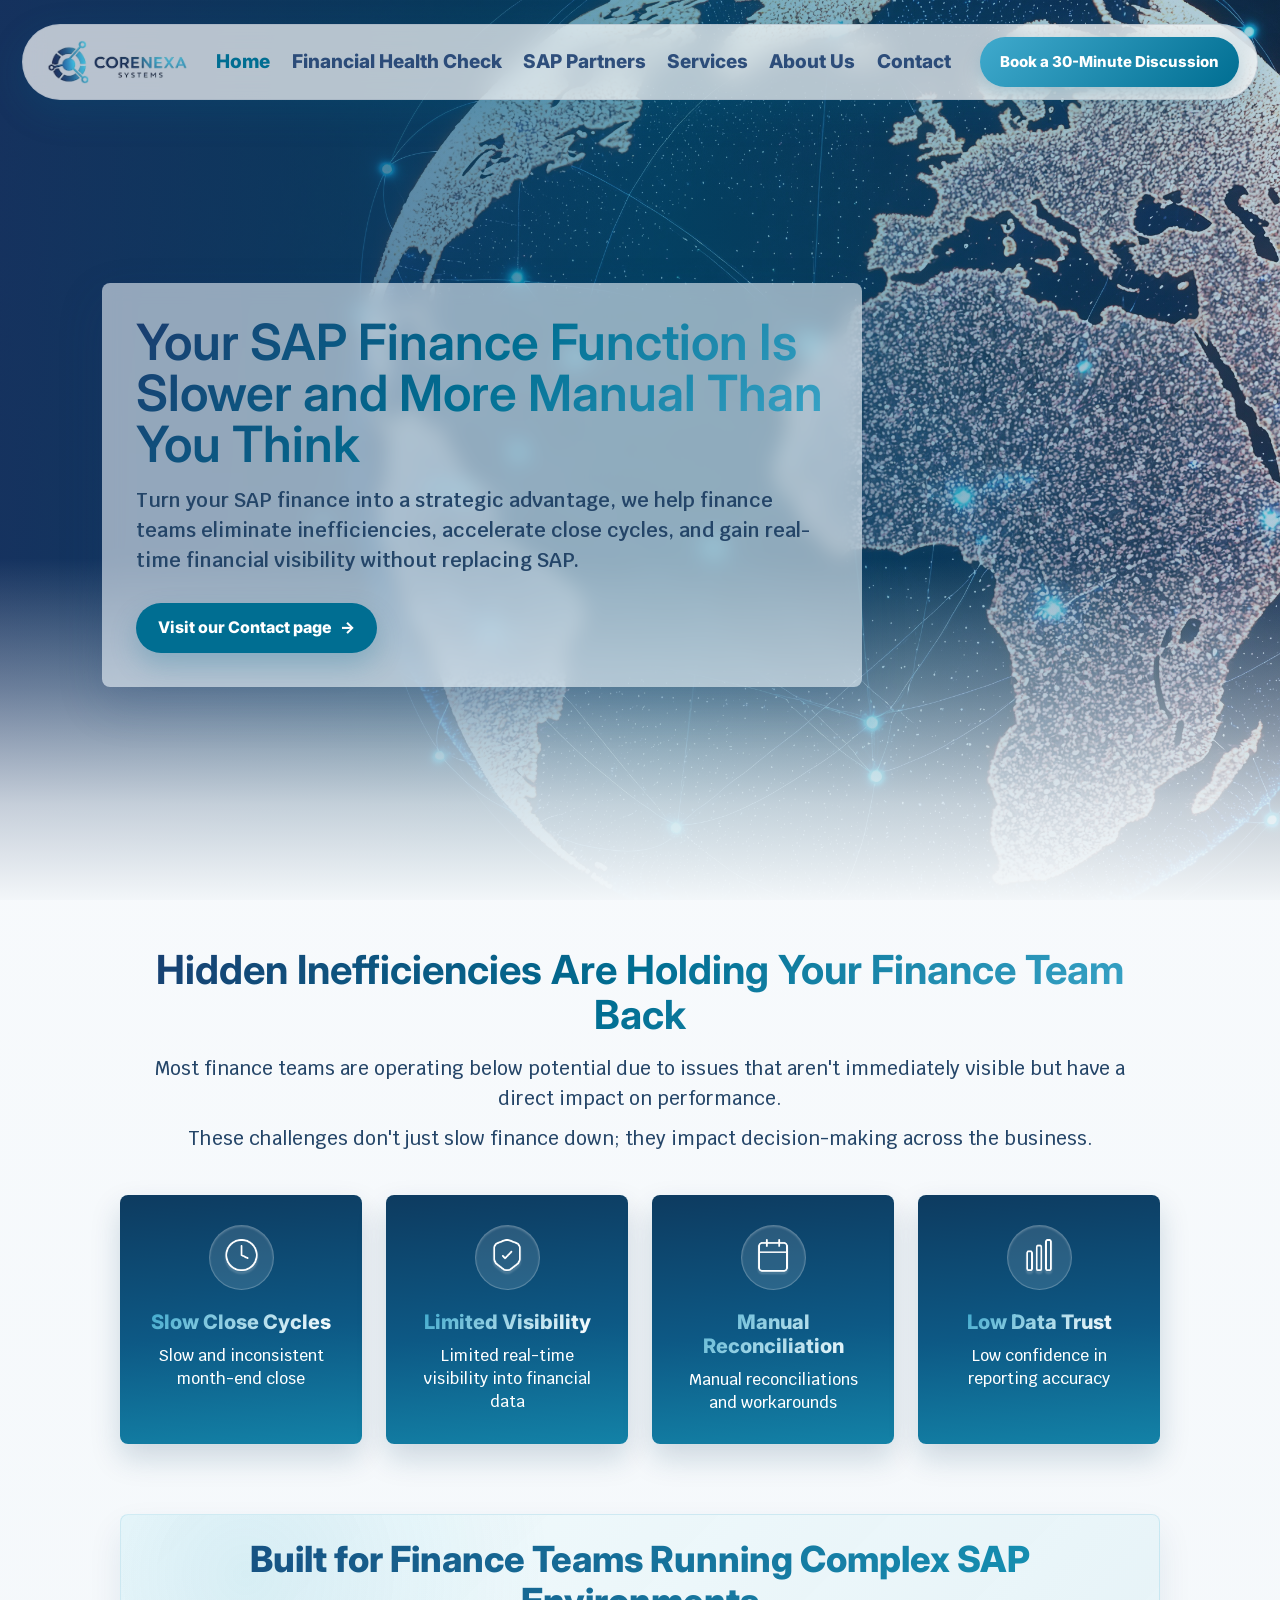
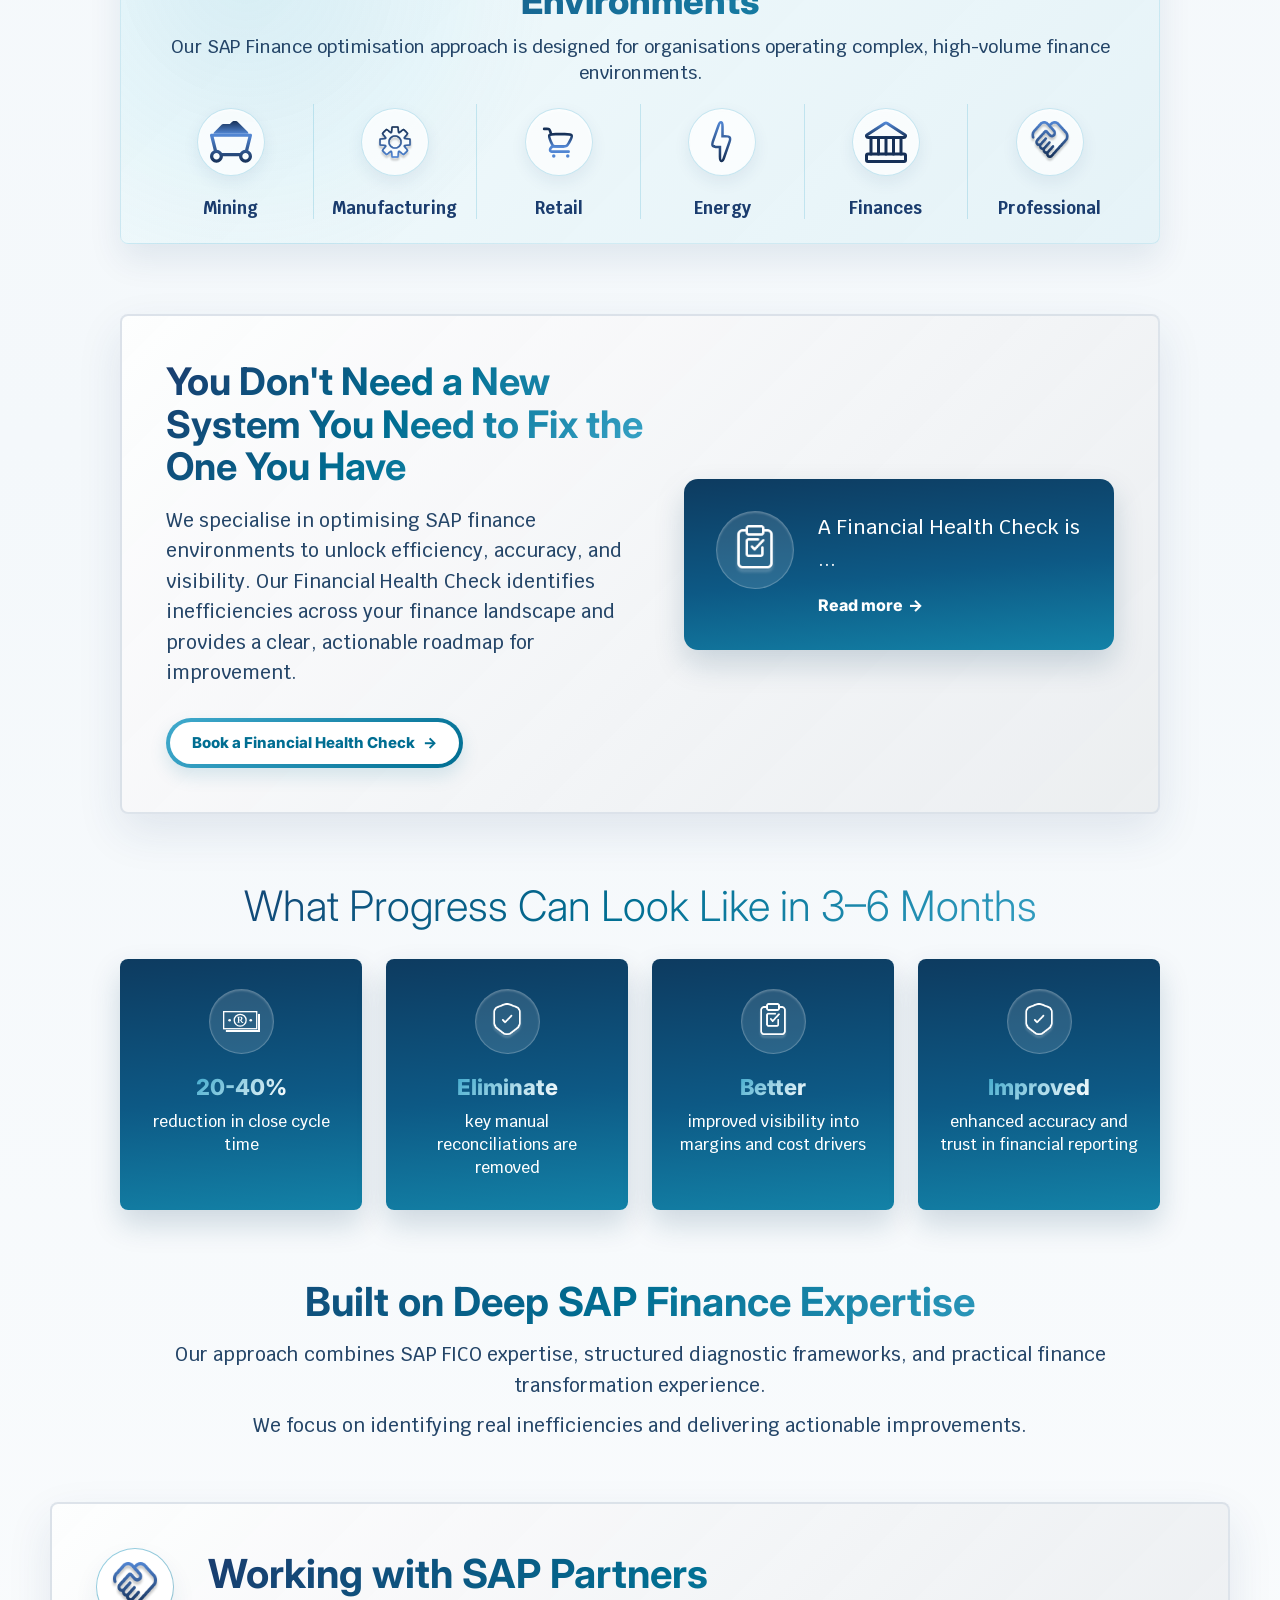
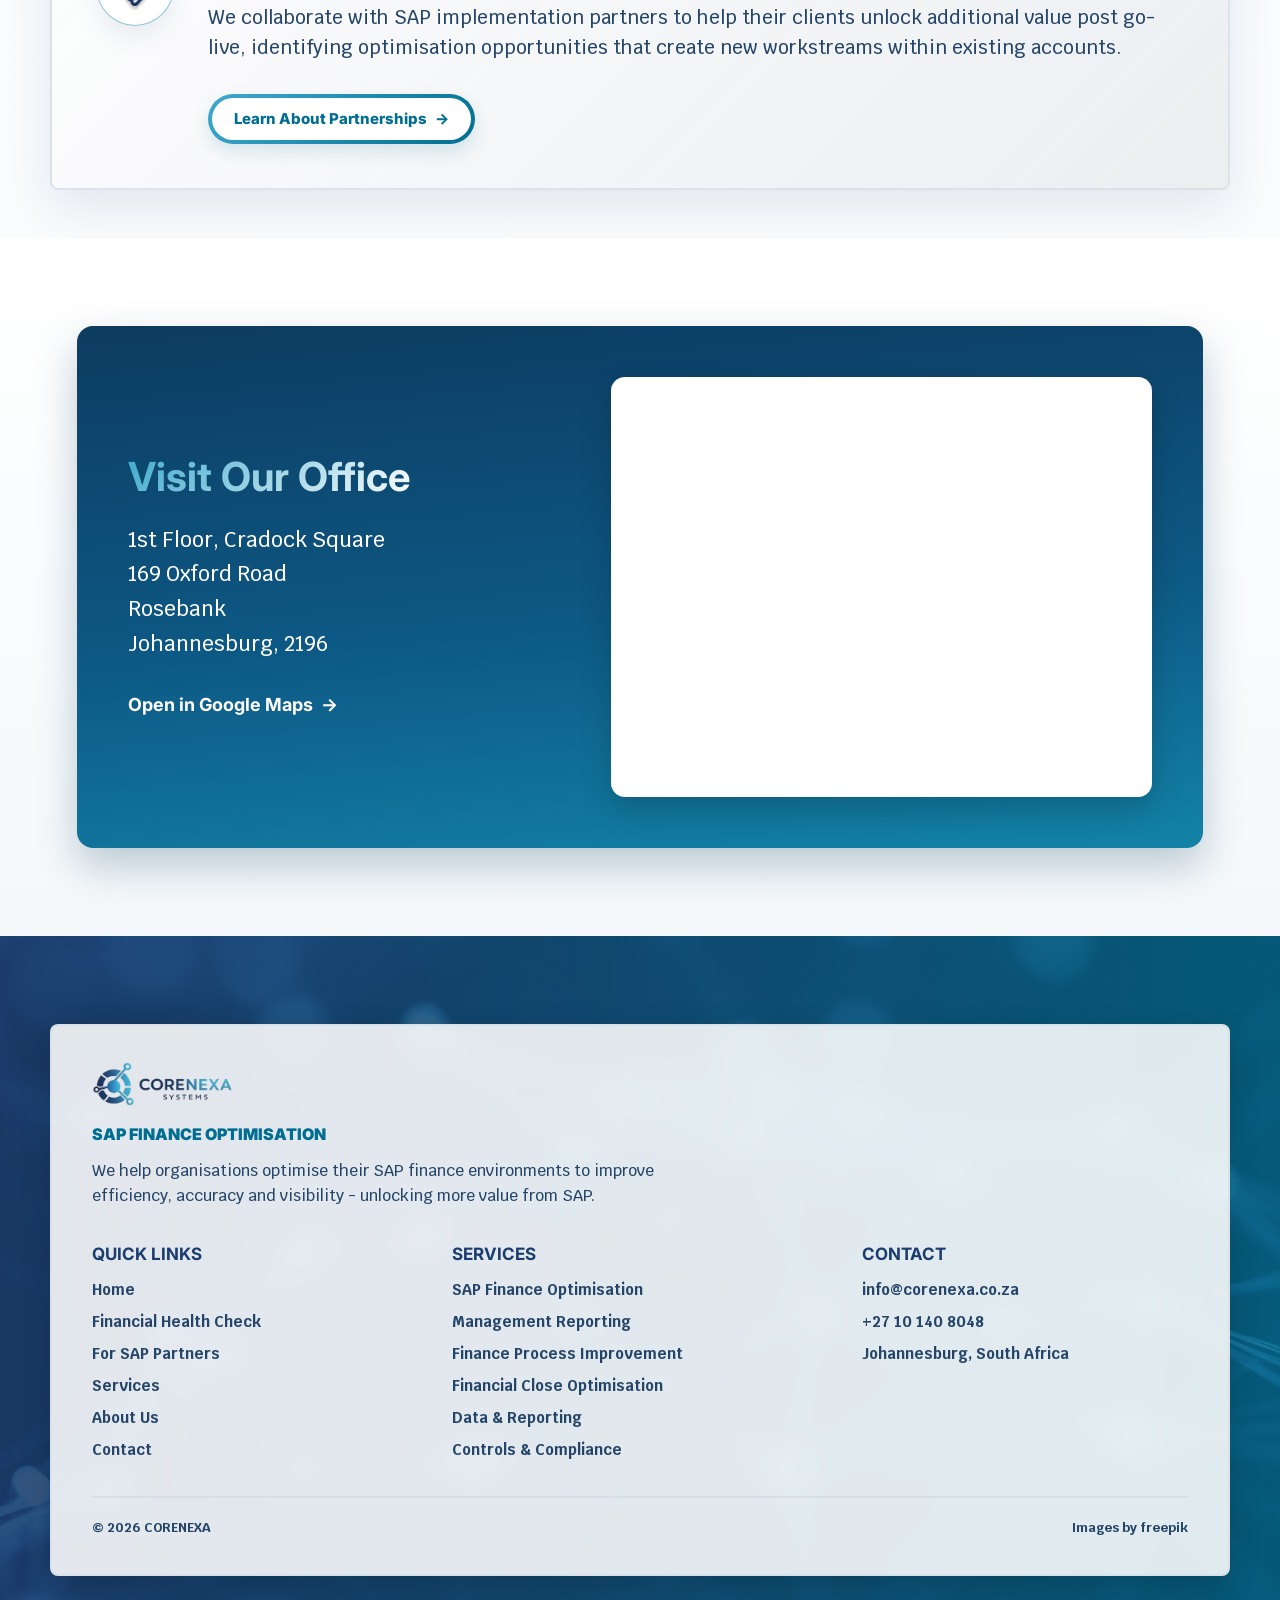
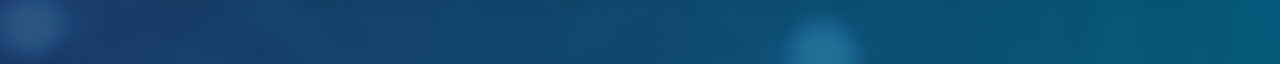
<file: index.html>
﻿<!DOCTYPE html>
<html lang="en">
<head>
  <meta charset="utf-8"/>
  <meta content="width=device-width, initial-scale=1.0" name="viewport"/>
  <meta content="Corenexa Systems helps organisations optimise SAP finance environments to improve efficiency, accuracy, visibility, and close-cycle performance." name="description"/>
  <title>Corenexa Systems | SAP Finance Optimisation</title>
  <link href="https://fonts.googleapis.com" rel="preconnect"/>
  <link crossorigin="" href="https://fonts.gstatic.com" rel="preconnect"/>
  <link href="https://fonts.googleapis.com/css2?family=Inter:wght@700;800&amp;family=Krub:wght@400;500;600;700&amp;display=swap" rel="stylesheet"/>
  <link href="styles.css" rel="stylesheet"/>
</head>
<body class="home-page">
  <header class="site-header">
    <nav aria-label="Main navigation" class="navbar">
      <a aria-label="Corenexa Systems home" class="brand" href="index.html">
        <img alt="Corenexa Systems logo" class="brand-logo" src="img/corenexa-logo.png"/>
      </a>
      <div class="nav-links">
        <a aria-current="page" href="index.html">Home</a>
        <a href="financial health check.html">Financial Health Check</a>
        <a href="sap partners.html">SAP Partners</a>
        <a href="services.html">Services</a>
        <a href="about.html">About Us</a>
        <a href="contact.html">Contact</a>
      </div>
      <a class="nav-cta" href="contact.html">Book a 30-Minute Discussion</a>
    </nav>
  </header>

  <section class="landing">
    <img alt="Global network background" class="landing-bg" src="img/global-network-digital-world-connection (1).jpg"/>
    <div class="landing-content">
      <h1>Your SAP Finance Function Is Slower and More Manual Than You Think</h1>
      <p>Turn your SAP finance into a strategic advantage, we help finance teams eliminate inefficiencies, accelerate close cycles, and gain real-time financial visibility without replacing SAP.</p>
      <a class="hero-contact-cta" href="contact.html">Visit our Contact page <span aria-hidden="true">→</span></a>
    </div>
  </section>

  <main class="container">
    <section class="hero">
      <h1>Hidden Inefficiencies Are Holding Your Finance Team Back</h1>
      <p>Most finance teams are operating below potential due to issues that aren't immediately visible but have a direct impact on performance.</p>
      <p>These challenges don't just slow finance down; they impact decision-making across the business.</p>
      
      <div class="cards problem-cards">
        <article class="card">
          <div class="icon">
            <img alt="Clock icon" src="img/clock-icon.png"/>
          </div>
          <h3>Slow Close Cycles</h3>
          <p>Slow and inconsistent month-end close</p>
        </article>
        <article class="card">
          <div class="icon">
            <img alt="Shield icon" src="img/secure-icon.png"/>
          </div>
          <h3>Limited Visibility</h3>
          <p>Limited real-time visibility into financial data</p>
        </article>
        <article class="card">
          <div class="icon">
            <img alt="Calender icon" src="img/calender-icon.png"/>
          </div>
          <h3>Manual Reconciliation</h3>
          <p>Manual reconciliations and workarounds</p>
        </article>
        <article class="card">
          <div class="icon">
            <img alt="Chart icon" src="img/graph-icon.png"/>
          </div>
          <h3>Low Data Trust</h3>
          <p>Low confidence in reporting accuracy</p>
        </article>
      </div>

      <section aria-label="Industries supported" class="home-industry-diagram">
        <div class="home-industry-diagram-heading">
          <h2>Built for Finance Teams Running Complex SAP Environments</h2>
          <p>Our SAP Finance optimisation approach is designed for organisations operating complex, high-volume finance environments.</p>
        </div>
        <div class="home-industry-diagram-grid">
          <div class="home-industry-diagram-item">
            <div class="home-industry-icon">
              <img alt="Mining icon" src="img/coal-icon.svg"/>
            </div>
            <span>Mining</span>
          </div>
          <div class="home-industry-diagram-item">
            <div class="home-industry-icon">
              <img alt="Manufacturing icon" src="img/gear-icon.png"/>
            </div>
            <span>Manufacturing</span>
          </div>
          <div class="home-industry-diagram-item">
            <div class="home-industry-icon">
              <img alt="Retail icon" src="img/cart-icon.svg"/>
            </div>
            <span>Retail</span>
          </div>
          <div class="home-industry-diagram-item">
            <div class="home-industry-icon">
              <img alt="Energy icon" src="img/lightning-icon.svg"/>
            </div>
            <span>Energy</span>
          </div>
          <div class="home-industry-diagram-item">
            <div class="home-industry-icon">
              <img alt="Financial Services icon" src="img/finance-icon.svg"/>
            </div>
            <span>Finances</span>
          </div>
          <div class="home-industry-diagram-item">
            <div class="home-industry-icon">
              <img alt="Professional Services icon" src="img/handshake-icon.png"/>
            </div>
            <span> Professional</span>
          </div>
        </div>
      </section>

      <section class="diagnostic">
        <div class="diagnostic-copy">
          <h2>You Don't Need a New System You Need to Fix the One You Have</h2>
          <p>We specialise in optimising SAP finance environments to unlock efficiency, accuracy, and visibility. Our Financial Health Check identifies inefficiencies across your finance landscape and provides a clear, actionable roadmap for improvement.</p>
          <a class="button" href="financial health check.html">Book a Financial Health Check <span aria-hidden="true">→</span></a>
        </div>
        <aside class="diagnostic-card">
          <div class="large-icon">
            <img alt="Clipboard icon" src="img/clipboard-icon.png"/>
          </div>
          <div>
            <p>A Financial Health Check is ...</p>
            <a class="arrow-link" href="financial health check.html">Read more <span aria-hidden="true">→</span></a>
          </div>
        </aside>
      </section>

      <section class="outcome-section">
        <h1>What Progress Can Look Like in 3–6 Months</h1>
        <div class="outcome-cards">
          <article class="card">
            <div class="icon">
              <img alt="Finance outcome icon" src="img/money-icon.svg"/>
            </div>
            <h3>20-40%</h3>
            <p>reduction in close cycle time</p>
          </article>
          <article class="card">
            <div class="icon">
              <img alt="Reconciliation icon" src="img/secure-icon.png"/>
            </div>
            <h3>Eliminate</h3>
            <p>key manual reconciliations are removed</p>
          </article>
          <article class="card">
            <div class="icon">
              <img alt="Visibility icon" src="img/clipboard-icon.png"/>
            </div>
            <h3>Better</h3>
            <p>improved visibility into margins and cost drivers</p>
          </article>
          <article class="card">
            <div class="icon">
              <img alt="Reporting accuracy icon" src="img/secure-icon.png"/>
            </div>
            <h3>Improved</h3>
            <p>enhanced accuracy and trust in financial reporting</p>
          </article>
        </div>
      </section>

      <section class="expertise">
        <h2>Built on Deep SAP Finance Expertise</h2>
        <p>Our approach combines SAP FICO expertise, structured diagnostic frameworks, and practical finance transformation experience.</p>
        <p>We focus on identifying real inefficiencies and delivering actionable improvements.</p>
      </section>
    </section>

      <section class="partner">
        <div class="large-icon">
          <img alt="Handshake icon" src="img/handshake-icon.png"/>
        </div>
        <div>
          <h2>Working with SAP Partners</h2>
          <p>We collaborate with SAP implementation partners to help their clients unlock additional value post go-live, identifying optimisation opportunities that create new workstreams within existing accounts.</p>
          <a class="button" href="sap partners.html">Learn About Partnerships <span aria-hidden="true">→</span></a>
        </div>
      </section>

  </main>

  <section class="location-section">
    <div class="location-card">
      <div class="location-info">
        <h2>Visit Our Office</h2>
        <p>
          1st Floor, Cradock Square<br/>
          169 Oxford Road<br/>
          Rosebank<br/>
          Johannesburg, 2196
        </p>
        <a class="arrow-link" href="https://maps.google.com/?q=1st+Floor+Cradock+Square+169+Oxford+Road+Rosebank+Johannesburg+2196" rel="noopener noreferrer" target="_blank">
          Open in Google Maps <span aria-hidden="true">→</span>
        </a>
      </div>
      <div class="map-wrapper">
        <iframe allowfullscreen="" loading="lazy" src="https://maps.google.com/maps?q=1st%20Floor%20Cradock%20Square%20169%20Oxford%20Road%20Rosebank%20Johannesburg%202196&amp;t=&amp;z=15&amp;ie=UTF8&amp;iwloc=&amp;output=embed" title="Map to Corenexa Systems office"></iframe>
      </div>
    </div>
  </section>

  <footer class="site-footer">
    <img alt="" aria-hidden="true" class="footer-bg" src="img/abstract-technology-network (1).jpg"/>
    <div class="footer-inner about-footer-inner">
      <div class="footer-brand-block">
        <a aria-label="Corenexa Systems home" href="index.html">
          <img alt="Corenexa Systems logo" class="footer-logo" src="img/corenexa-logo.png"/>
        </a>
        <p class="footer-tagline">SAP FINANCE OPTIMISATION</p>
        <p>We help organisations optimise their SAP finance environments to improve efficiency, accuracy and visibility - unlocking more value from SAP.</p>
      </div>
      <div class="about-footer-grid">
        <div>
          <h3>Quick Links</h3>
          <ul>
            <li><a href="index.html">Home</a></li>
            <li><a href="financial health check.html">Financial Health Check</a></li>
            <li><a href="sap partners.html">For SAP Partners</a></li>
            <li><a href="services.html">Services</a></li>
            <li><a href="about.html">About Us</a></li>
            <li><a href="contact.html">Contact</a></li>
          </ul>
        </div>
        <div>
          <h3>Services</h3>
          <ul>
            <li>SAP Finance Optimisation</li>
            <li>Management Reporting</li>
            <li>Finance Process Improvement</li>
            <li>Financial Close Optimisation</li>
            <li>Data &amp; Reporting</li>
            <li>Controls &amp; Compliance</li>
          </ul>
        </div>
        <div>
          <h3>Contact</h3>
          <ul>
            <li><a href="mailto:info@corenexa.co.za">info@corenexa.co.za</a></li>
            <li><a href="tel:+27101408048">+27 10 140 8048</a></li>
            <li>Johannesburg, South Africa</li>
          </ul>
        </div>
      </div>
      <div class="footer-bottom">
        <span>© 2026 CORENEXA</span>
        <span>Images by freepik</span>
      </div>
    </div>
  </footer>

  <script defer="" src="script.js"></script>
</body>
</html>
</file>
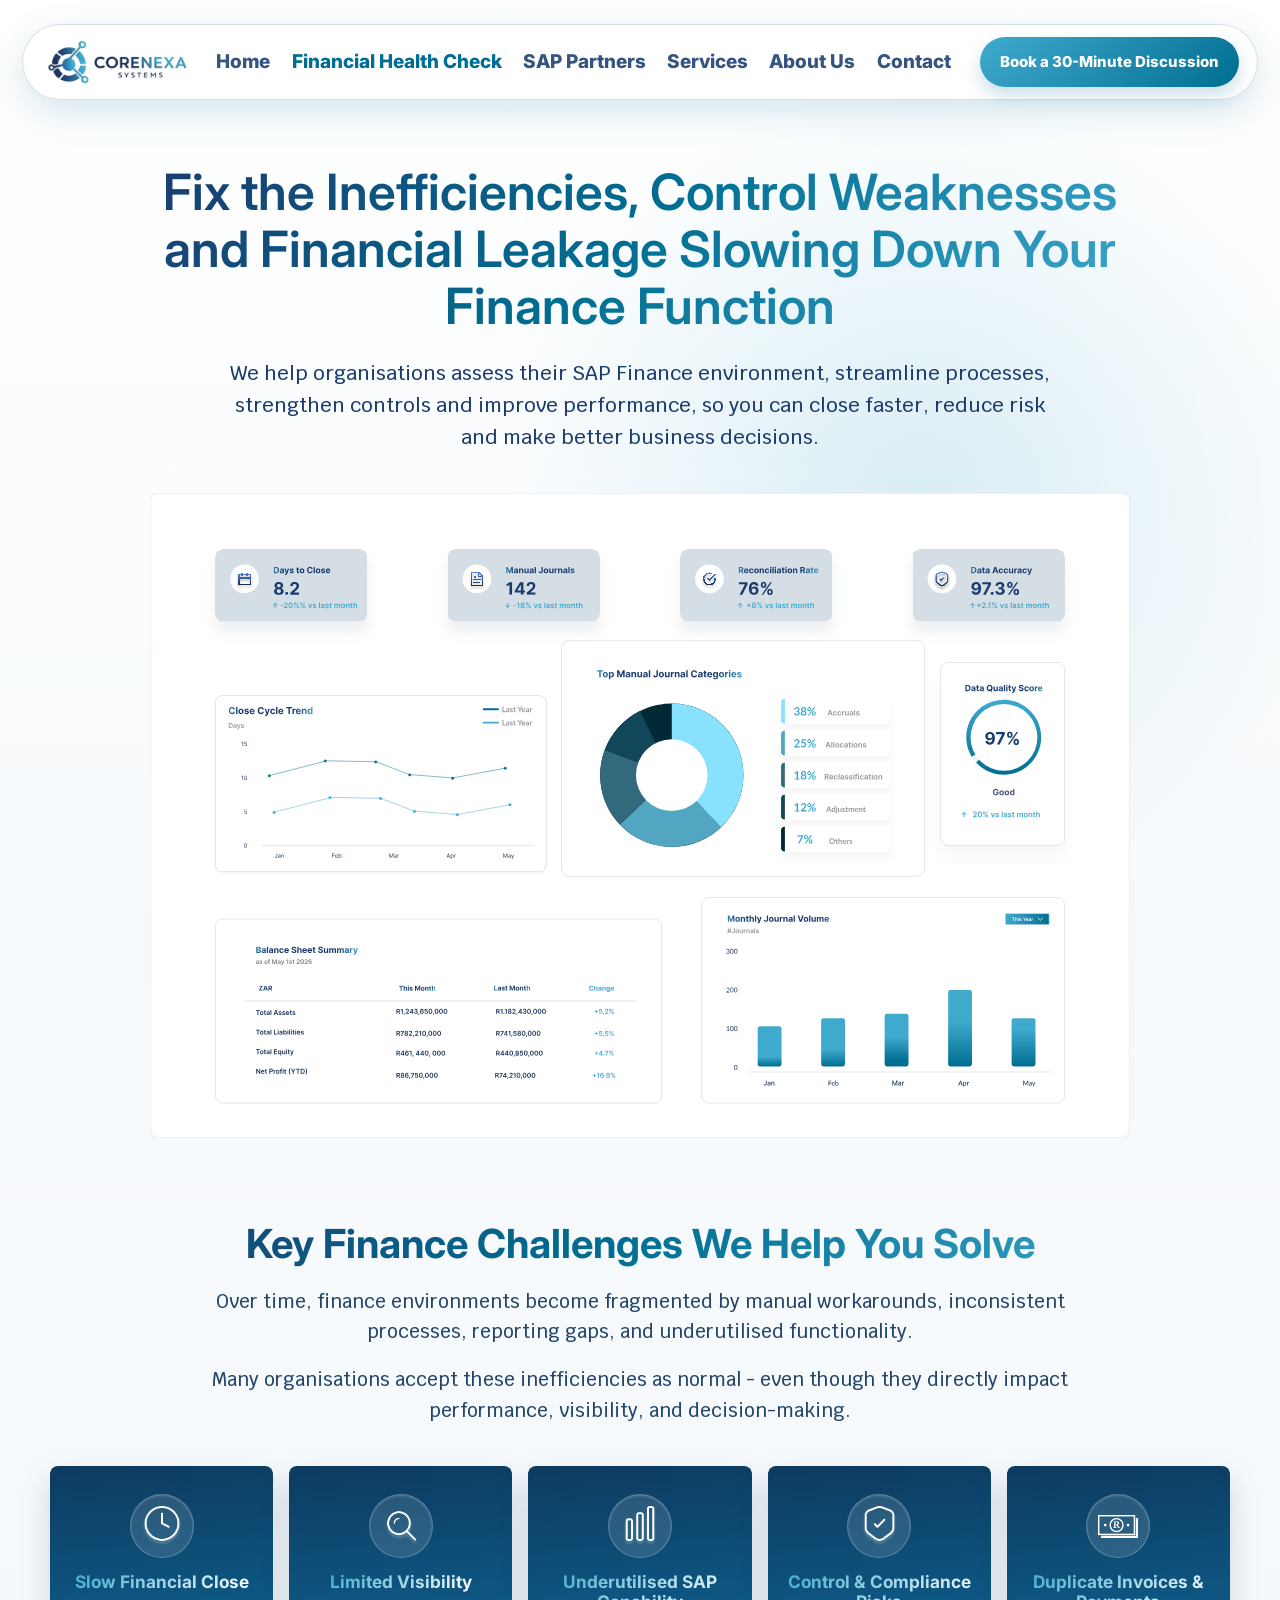
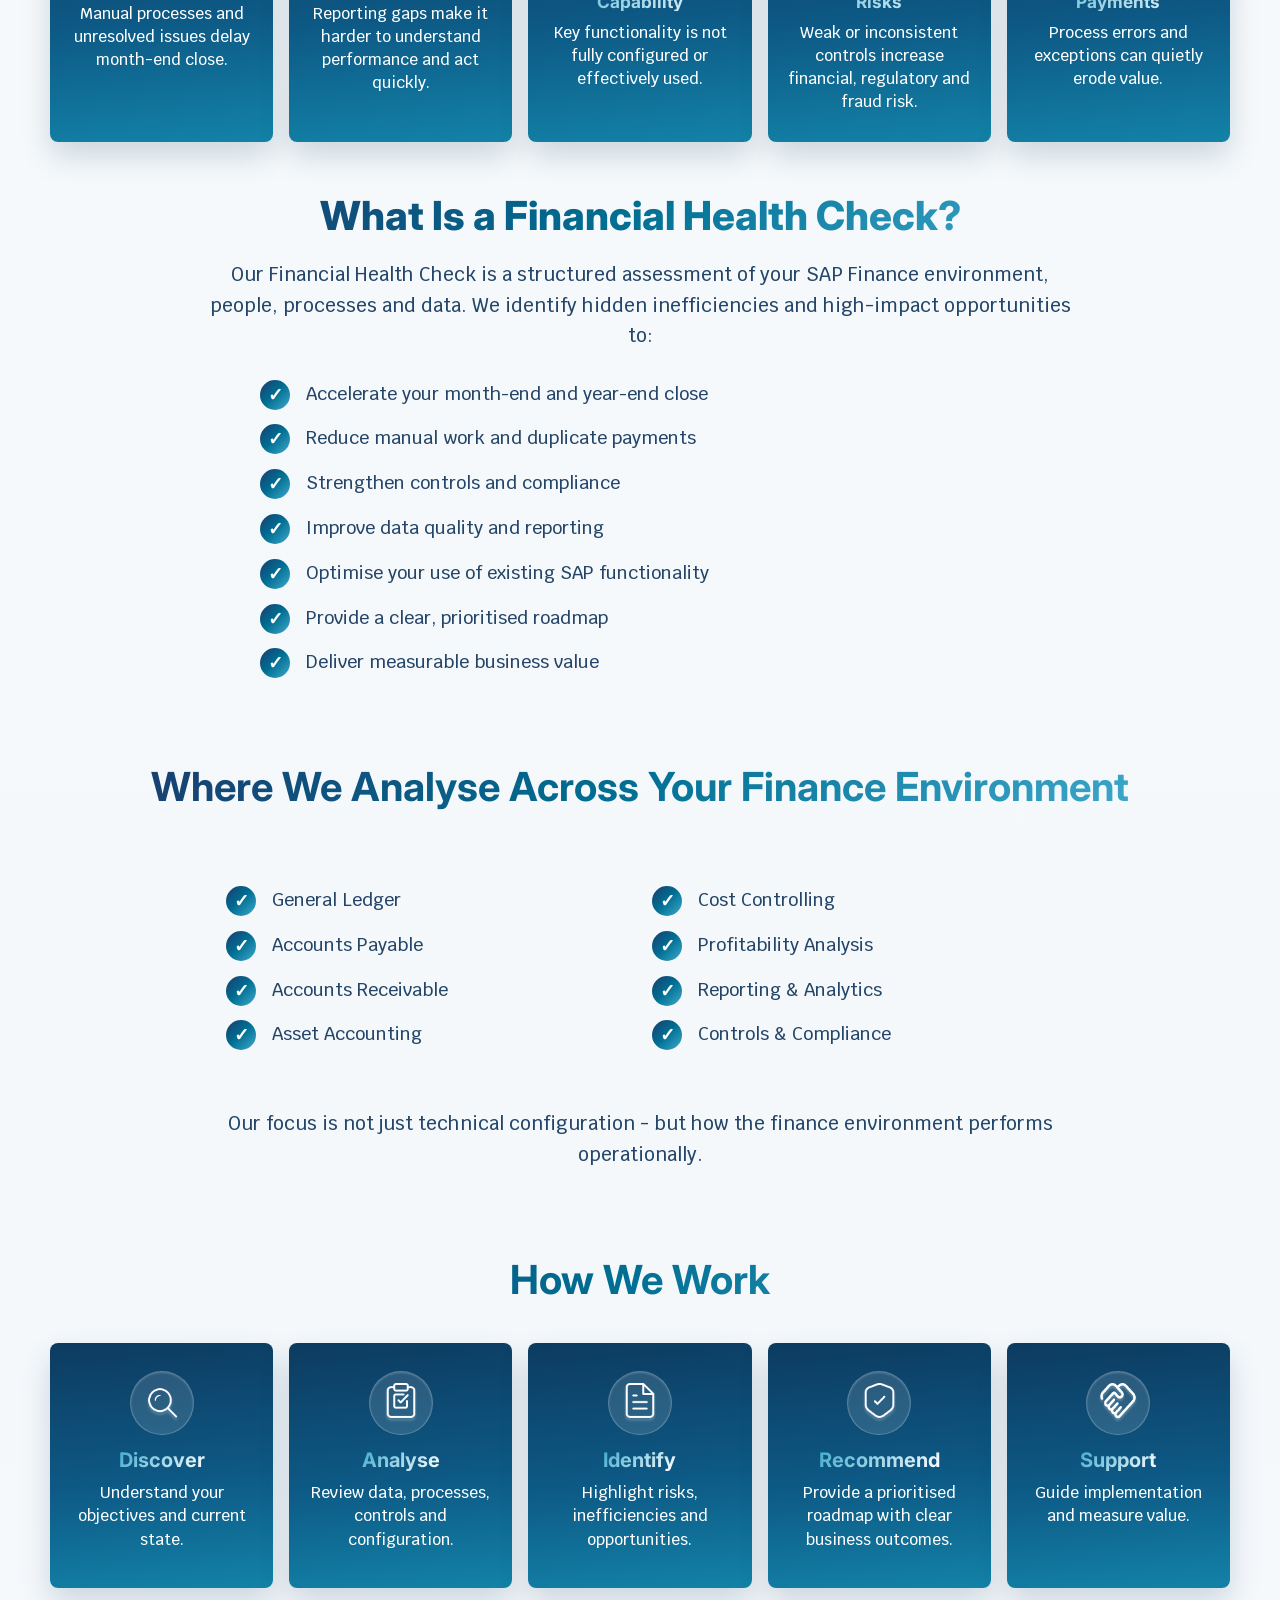
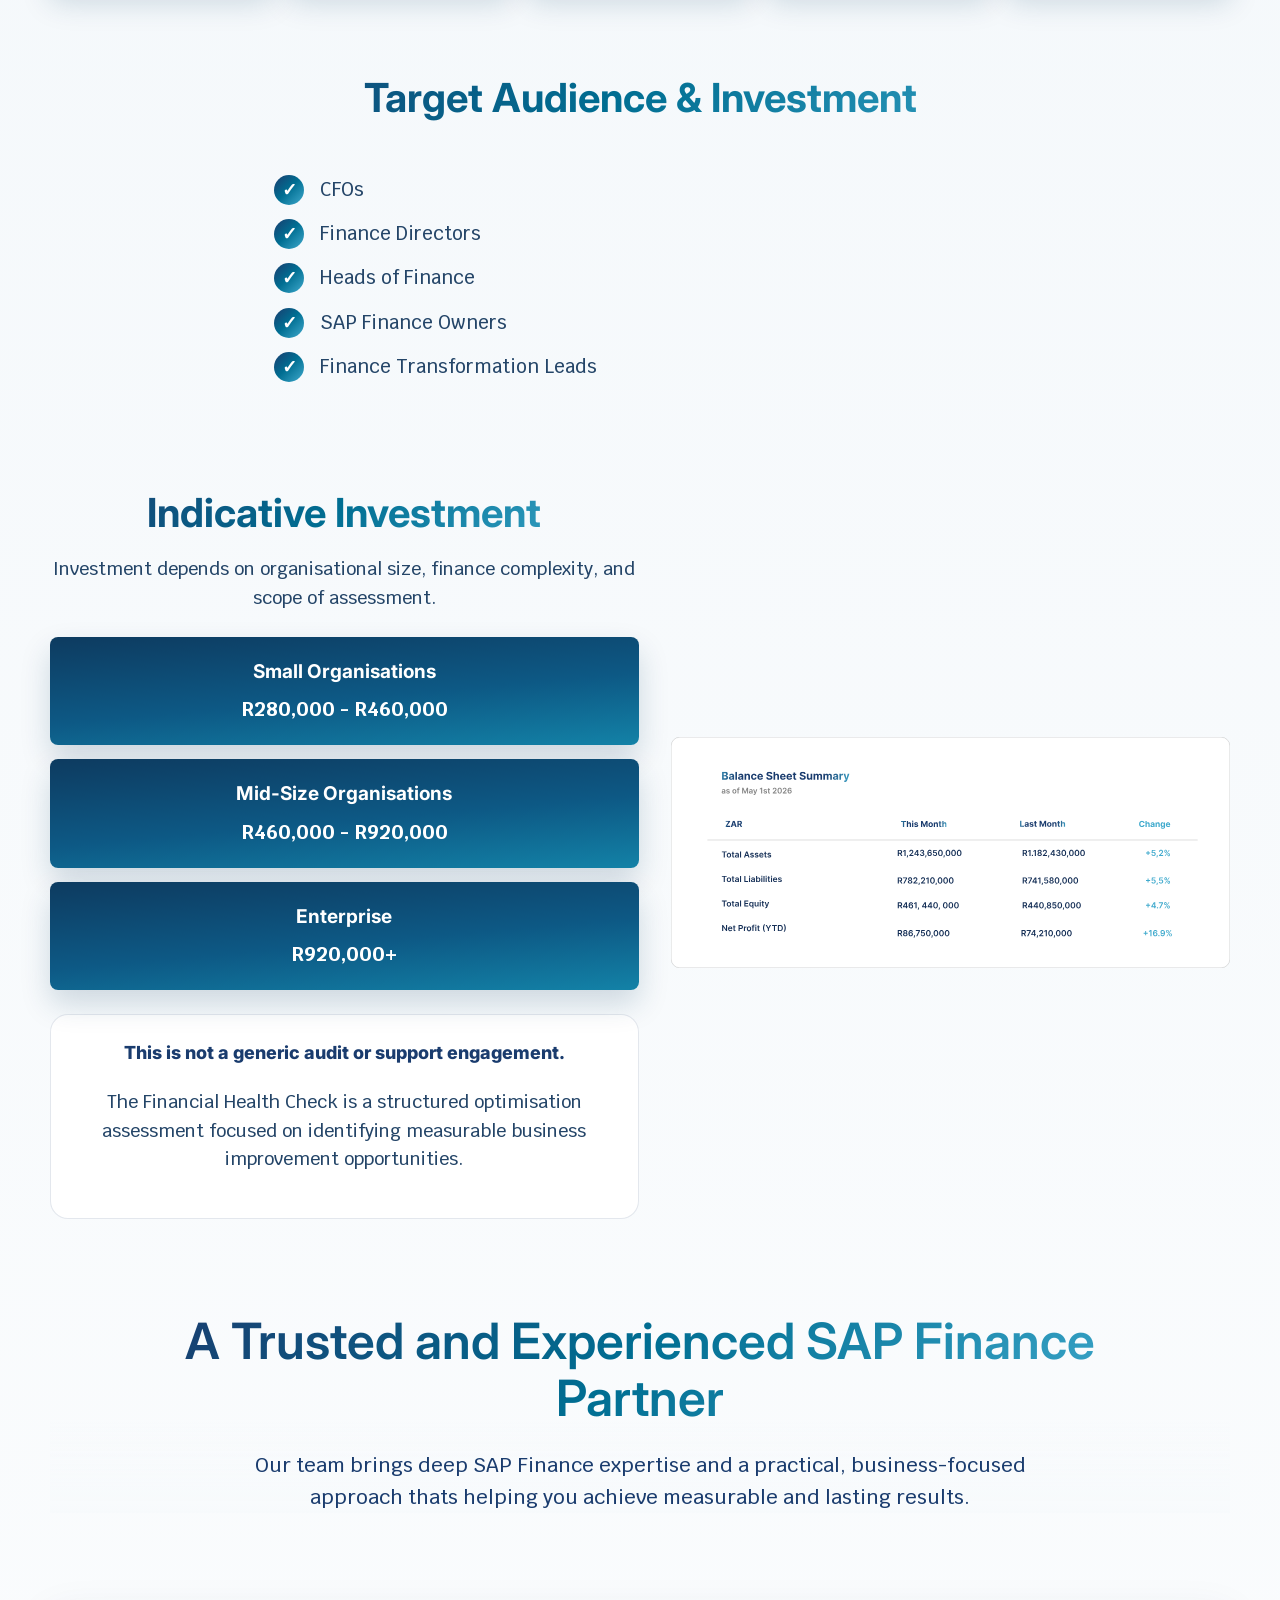
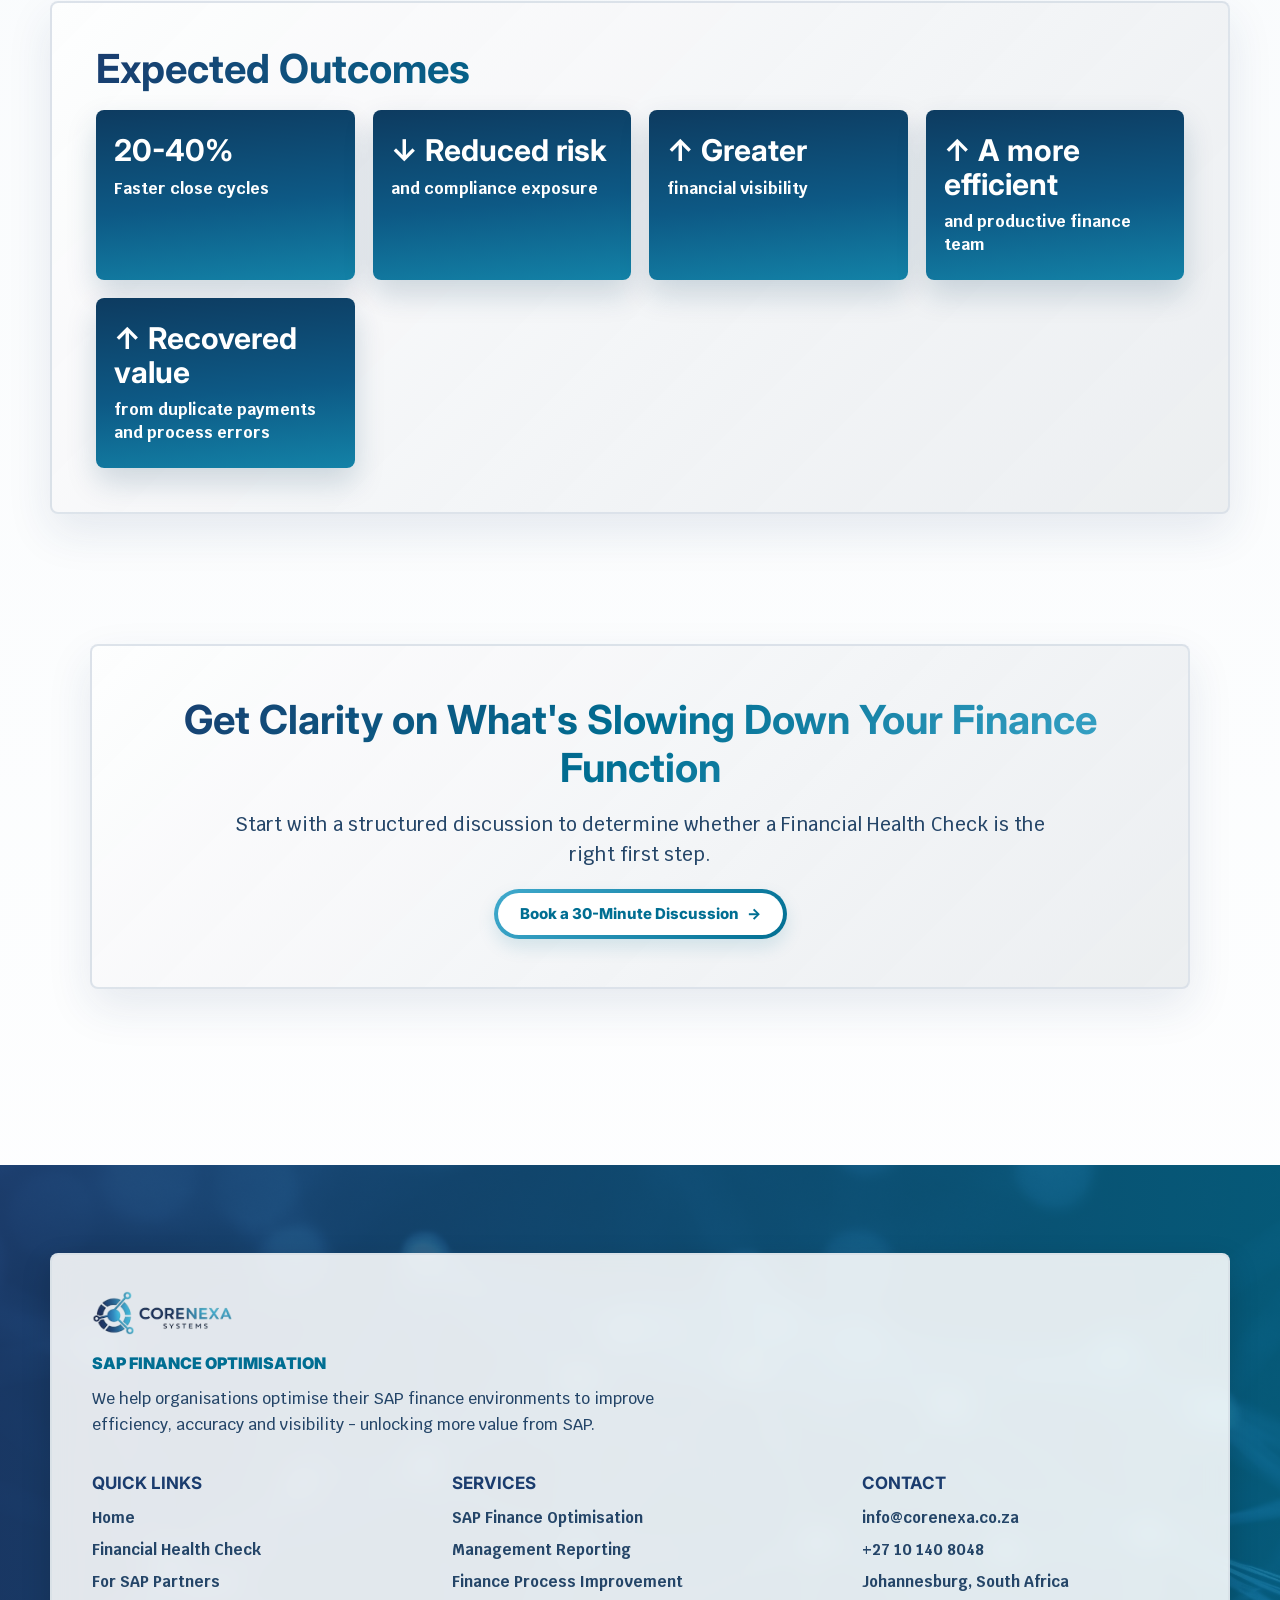
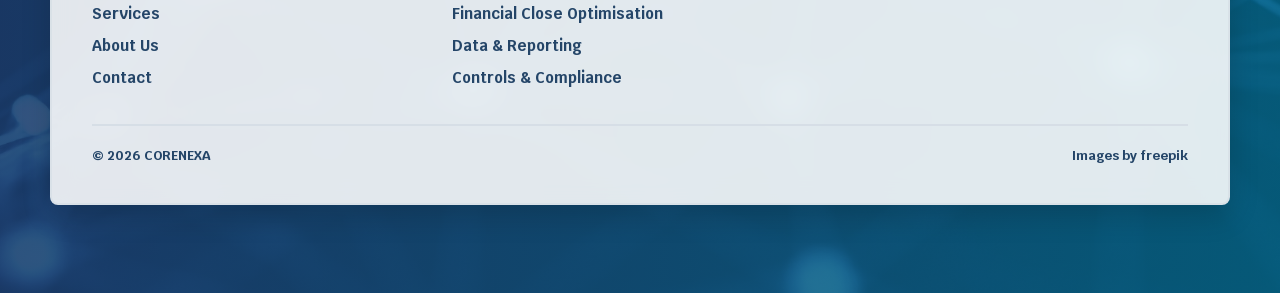
<file: financial health check.html>
﻿<!DOCTYPE html>
<html lang="en">
<head>
  <meta charset="utf-8"/>
  <meta content="width=device-width,initial-scale=1" name="viewport"/>
  <meta content="Corenexa's Financial Health Check identifies SAP finance inefficiencies, manual workarounds, reporting gaps, and optimisation opportunities." name="description"/>
  <title>Financial Health Check | Corenexa Systems</title>
  <link href="https://fonts.googleapis.com" rel="preconnect"/>
  <link crossorigin="" href="https://fonts.gstatic.com" rel="preconnect"/>
  <link href="https://fonts.googleapis.com/css2?family=Inter:wght@700;800&amp;family=Krub:wght@400;500;600;700&amp;display=swap" rel="stylesheet"/>
  <link href="styles.css" rel="stylesheet"/>
</head>
<body class="financial-page">
  <header class="site-header">
    <nav aria-label="Main navigation" class="navbar">
      <a aria-label="Corenexa Systems home" class="brand" href="index.html">
        <img alt="Corenexa Systems logo" class="brand-logo" src="img/corenexa-logo.png"/>
      </a>
      <div class="nav-links">
        <a href="index.html">Home</a>
        <a aria-current="page" href="financial health check.html">Financial Health Check</a>
        <a href="sap partners.html">SAP Partners</a>
        <a href="services.html">Services</a>
        <a href="about.html">About Us</a>
        <a href="contact.html">Contact</a>
      </div>
      <a class="nav-cta" href="contact.html">Book a 30-Minute Discussion</a>
    </nav>
  </header>

  <section class="landing financial-landing">
    <div class="landing-content">
      <h1>Fix the Inefficiencies, Control Weaknesses and Financial Leakage Slowing Down Your Finance Function</h1>
      <p>We help organisations assess their SAP Finance environment, streamline processes, strengthen controls and improve performance, so you can close faster, reduce risk and make better business decisions.</p>
      <div class="financial-hero-visual">
        <img alt="Finance dashboard interface" class="dashboard-img" src="img/dashboard.svg"/>
      </div>
    </div>
  </section>

  <main class="container financial-container">
    <section class="expectations financial-section">
      <h2>Key Finance Challenges We Help You Solve</h2>
      <p>Over time, finance environments become fragmented by manual workarounds, inconsistent processes, reporting gaps, and underutilised functionality.</p>
      <p>Many organisations accept these inefficiencies as normal - even though they directly impact performance, visibility, and decision-making.</p>
      <div class="cards financial-issue-cards">
        <article class="card">
          <div class="icon">
            <img alt="Clock icon" src="img/clock-icon.png"/>
          </div>
          <h3>Slow Financial Close</h3>
          <p>Manual processes and unresolved issues delay month-end close.</p>
        </article>
        <article class="card">
          <div class="icon">
            <img alt="Search icon" src="img/search-icon.png"/>
          </div>
          <h3>Limited Visibility</h3>
          <p>Reporting gaps make it harder to understand performance and act quickly.</p>
        </article>
        <article class="card">
          <div class="icon">
            <img alt="Graph icon" src="img/graph-icon.png"/>
          </div>
          <h3>Underutilised SAP Capability</h3>
          <p>Key functionality is not fully configured or effectively used.</p>
        </article>
       <article class="card">
          <div class="icon">
            <img alt="Secure icon" src="img/secure-icon.png"/>
          </div>
          <h3>Control &amp; Compliance Risks</h3>
          <p>Weak or inconsistent controls increase financial, regulatory and fraud risk.</p>
        </article>
        <article class="card">
          <div class="icon">
            <img alt="Money icon" src="img/money-icon.svg"/>
          </div>
          <h3>Duplicate Invoices &amp; Payments</h3>
          <p>Process errors and exceptions can quietly erode value.</p>
        </article>
      </div>
    </section>

    <section class="diagnostic financial-section">
      <div class="diagnostic-copy">
        <h2>What Is a Financial Health Check?</h2>
        <p>Our Financial Health Check is a structured assessment of your SAP Finance environment, people, processes and data. We identify hidden inefficiencies and high-impact opportunities to:</p>
        <ul class="check-list diagnostic-check-list">
          <li>Accelerate your month-end and year-end close</li>
          <li>Reduce manual work and duplicate payments</li>
          <li>Strengthen controls and compliance</li>
          <li>Improve data quality and reporting</li>
          <li>Optimise your use of existing SAP functionality</li>
          <li>Provide a clear, prioritised roadmap</li>
          <li>Deliver measurable business value</li>
        </ul>
      </div>
    </section>

    <section class="hero financial-section">
      <h1>Where We Analyse Across Your Finance Environment</h1>
      <div class="financial-check-grid">
        <ul class="check-list">
          <li>General Ledger</li>
          <li>Accounts Payable</li>
          <li>Accounts Receivable</li>
          <li>Asset Accounting</li>
        </ul>
        <ul class="check-list">
          <li>Cost Controlling</li>
          <li>Profitability Analysis</li>
          <li>Reporting &amp; Analytics</li>
           <li>Controls &amp; Compliance</li>
        </ul>
      </div>
      <p class="financial-section-note">Our focus is not just technical configuration - but how the finance environment performs operationally.</p>
    </section>

    <section class="financial-section financial-how-section">
      <div class="hero">
        <h1>How We Work</h1>
      </div>
      <div class="cards financial-how-cards">
        <article class="card">
          <div class="icon">
            <img alt="Search icon" src="img/search-icon.png"/>
          </div>
          <h3>Discover</h3>
          <p> Understand your objectives and current state.</p>
        </article>
        <article class="card">
          <div class="icon">
            <img alt="Clipboard icon" src="img/clipboard-icon.png"/>
          </div>
          <h3>Analyse</h3>
          <p>Review data, processes, controls and configuration.</p>
        </article>
        <article class="card">
          <div class="icon">
            <img alt="File icon" src="img/file-icon.png"/>
          </div>
          <h3>Identify</h3>
          <p>Highlight risks, inefficiencies and opportunities.</p>
        </article>
        <article class="card">
          <div class="icon">
            <img alt="Secure icon" src="img/secure-icon.png"/>
          </div>
          <h3>Recommend</h3>
          <p>Provide a prioritised roadmap with clear business outcomes.</p>
        </article>
        <article class="card">
          <div class="icon">
            <img alt="Handshake icon" src="img/handshake-icon.png"/>
          </div>
          <h3>Support</h3>
          <p>Guide implementation and measure value.</p>
        </article>
      </div>
    </section>

    <section class="financial-section financial-audience-section">
      <div class="hero">
        <h1>Target Audience &amp; Investment</h1>
      </div>
      <div class="financial-audience-card">
        <ul class="about-check-list about-audience-list">
          <li>CFOs</li>
          <li>Finance Directors</li>
          <li>Heads of Finance</li>
          <li>SAP Finance Owners</li>
          <li>Finance Transformation Leads</li>
        </ul>
      </div>
    </section>

    <section class="financial-section investment-section">
      <div class="expertise-copy">
        <h2>Indicative Investment</h2>
        <p class="investment-description">Investment depends on organisational size, finance complexity, and scope of assessment.</p>
        <div class="investment-card-grid">
          <div class="investment-card"><strong>Small Organisations</strong><span>R280,000 - R460,000</span></div>
          <div class="investment-card"><strong>Mid-Size Organisations</strong><span>R460,000 - R920,000</span></div>
          <div class="investment-card"><strong>Enterprise</strong><span>R920,000+</span></div>
        </div>
        <div class="investment-detail">
          <p class="investment-note">This is not a generic audit or support engagement.</p>
          <p>The Financial Health Check is a structured optimisation assessment focused on identifying measurable business improvement opportunities.</p>
        </div>
      </div>
      <img alt="Investment range interface panel" class="investment-panel-image" src="img/balance-sheet.svg"/>
    </section>

    <section class="landing financial-landing">
      <div class="landing-content">
        <h1>A Trusted and Experienced SAP Finance Partner</h1>
        <p>Our team brings deep SAP Finance expertise and a practical, business-focused approach thats helping you achieve measurable and lasting results.</p>
      </div>
    </section>

    <section class="partner financial-section">
      <div>
        <h2>Expected Outcomes</h2>
        <div class="outcome-metrics">
          <div><strong>20-40%</strong><span>Faster close cycles</span></div>
          <div><strong>↓ Reduced risk</strong><span>and compliance exposure</span></div>
          <div><strong>↑ Greater</strong><span>financial visibility</span></div>
          <div><strong>↑ A more efficient</strong><span>and productive finance team</span></div>
          <div><strong>↑ Recovered value</strong><span>from duplicate payments and process errors</span></div>
        </div>
      </div>
    </section>

    <section class="cta financial-section financial-bottom-cta">
      <h2>Get Clarity on What's Slowing Down Your Finance Function</h2>
      <p>Start with a structured discussion to determine whether a Financial Health Check is the right first step.</p>
      <a class="button" href="contact.html">Book a 30-Minute Discussion<span aria-hidden="true">→</span></a>
    </section>
  </main>

  <footer class="site-footer">
    <img alt="" aria-hidden="true" class="footer-bg" src="img/abstract-technology-network (1).jpg"/>
    <div class="footer-inner about-footer-inner">
      <div class="footer-brand-block">
        <a aria-label="Corenexa Systems home" href="index.html">
          <img alt="Corenexa Systems logo" class="footer-logo" src="img/corenexa-logo.png"/>
        </a>
        <p class="footer-tagline">SAP FINANCE OPTIMISATION</p>
        <p>We help organisations optimise their SAP finance environments to improve efficiency, accuracy and visibility - unlocking more value from SAP.</p>
      </div>
      <div class="about-footer-grid">
        <div>
          <h3>Quick Links</h3>
          <ul>
            <li><a href="index.html">Home</a></li>
            <li><a href="financial health check.html">Financial Health Check</a></li>
            <li><a href="sap partners.html">For SAP Partners</a></li>
            <li><a href="services.html">Services</a></li>
            <li><a href="about.html">About Us</a></li>
            <li><a href="contact.html">Contact</a></li>
          </ul>
        </div>
        <div>
          <h3>Services</h3>
          <ul>
            <li>SAP Finance Optimisation</li>
            <li>Management Reporting</li>
            <li>Finance Process Improvement</li>
            <li>Financial Close Optimisation</li>
            <li>Data &amp; Reporting</li>
            <li>Controls &amp; Compliance</li>
          </ul>
        </div>
        <div>
          <h3>Contact</h3>
          <ul>
            <li><a href="mailto:info@corenexa.co.za">info@corenexa.co.za</a></li>
            <li><a href="tel:+27101408048">+27 10 140 8048</a></li>
            <li>Johannesburg, South Africa</li>
          </ul>
        </div>
      </div>
      <div class="footer-bottom">
        <span>© 2026 CORENEXA</span>
        <span>Images by freepik</span>
      </div>
    </div>
  </footer>

  <script defer="" src="script.js"></script>
</body>
</html>
</file>
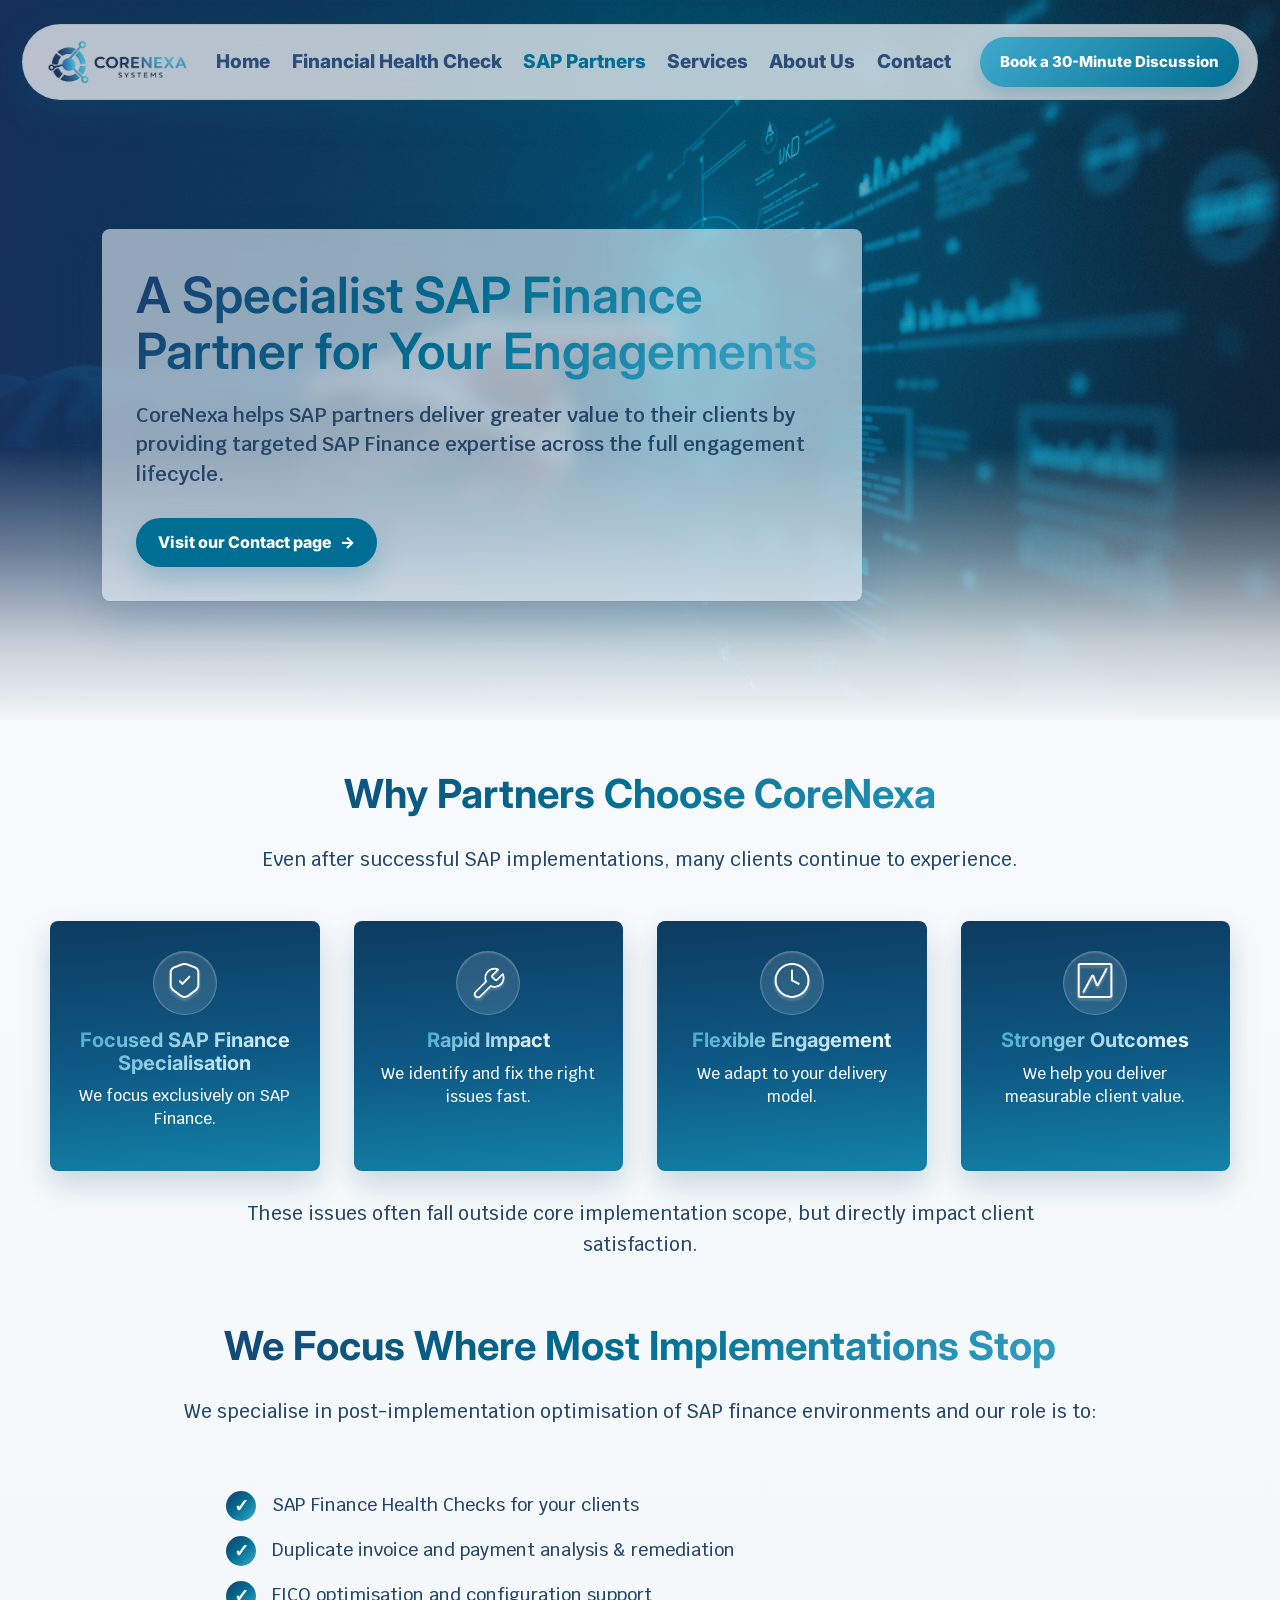
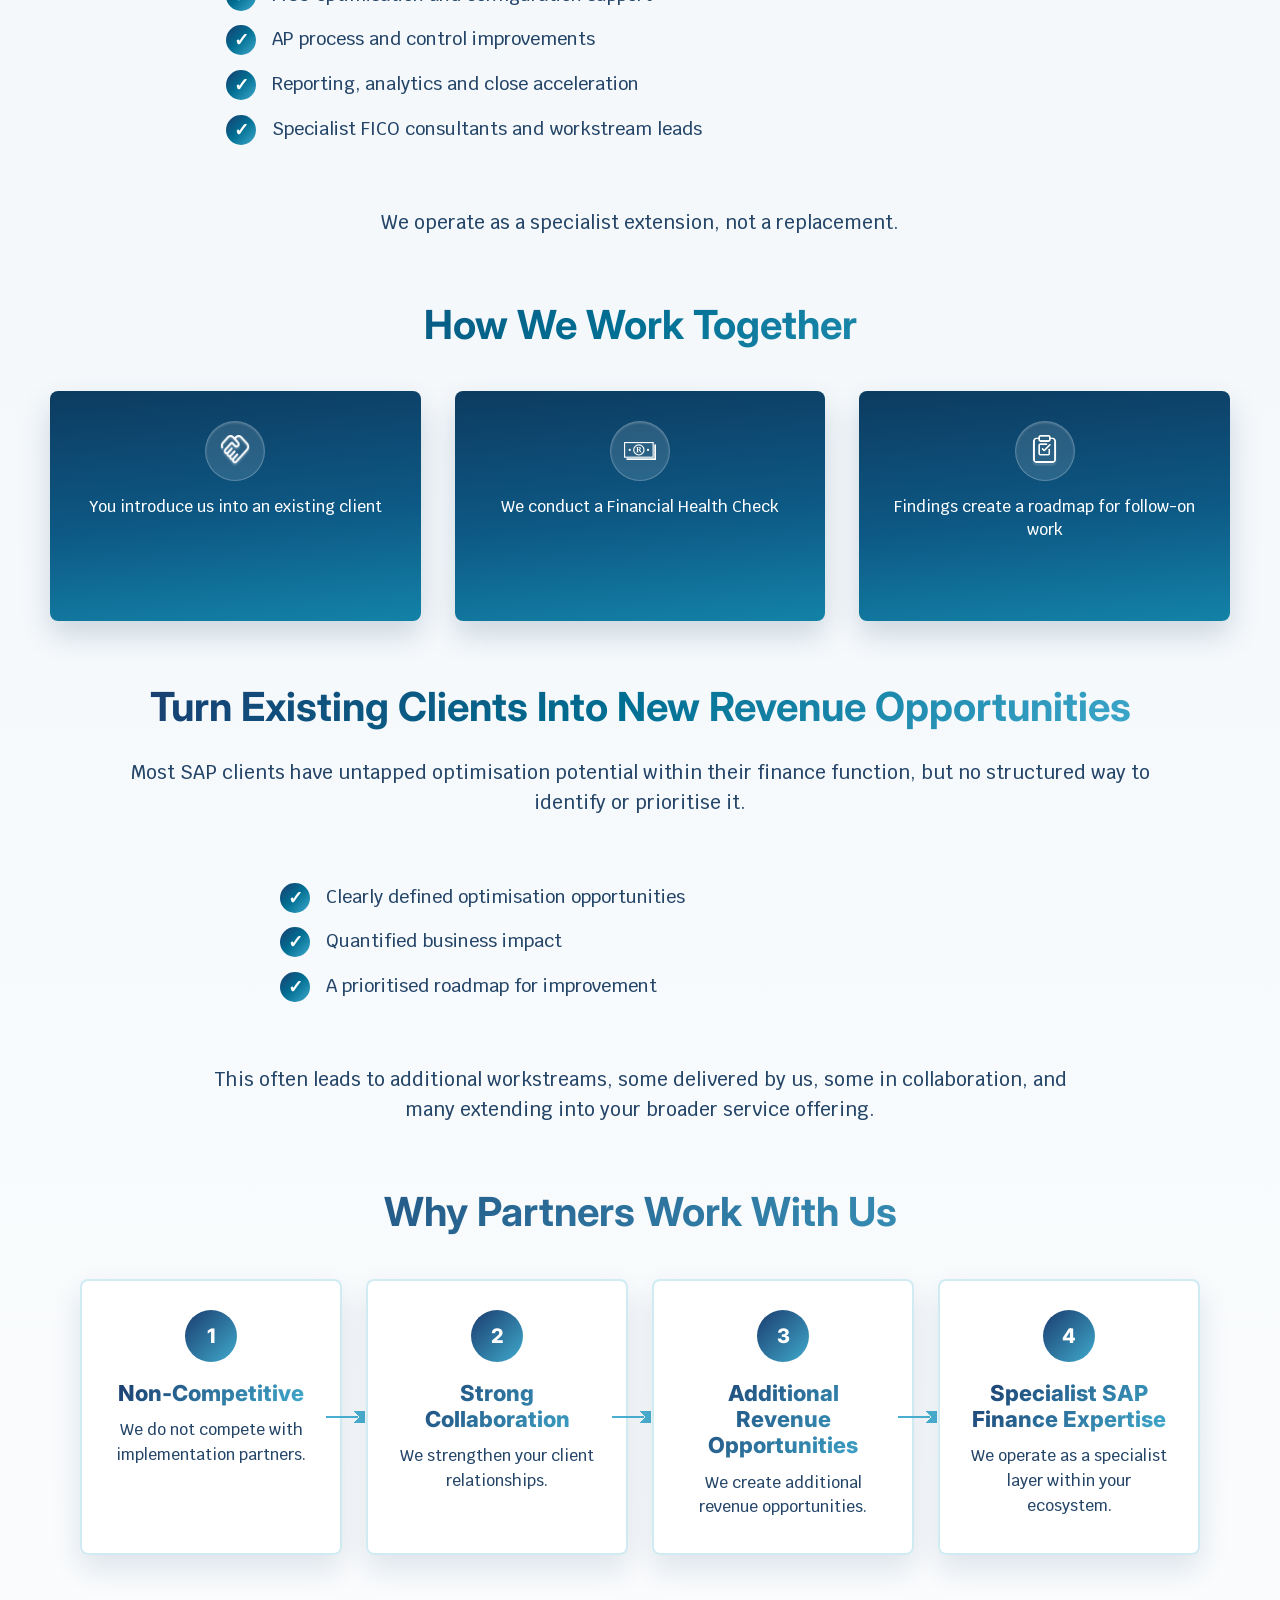
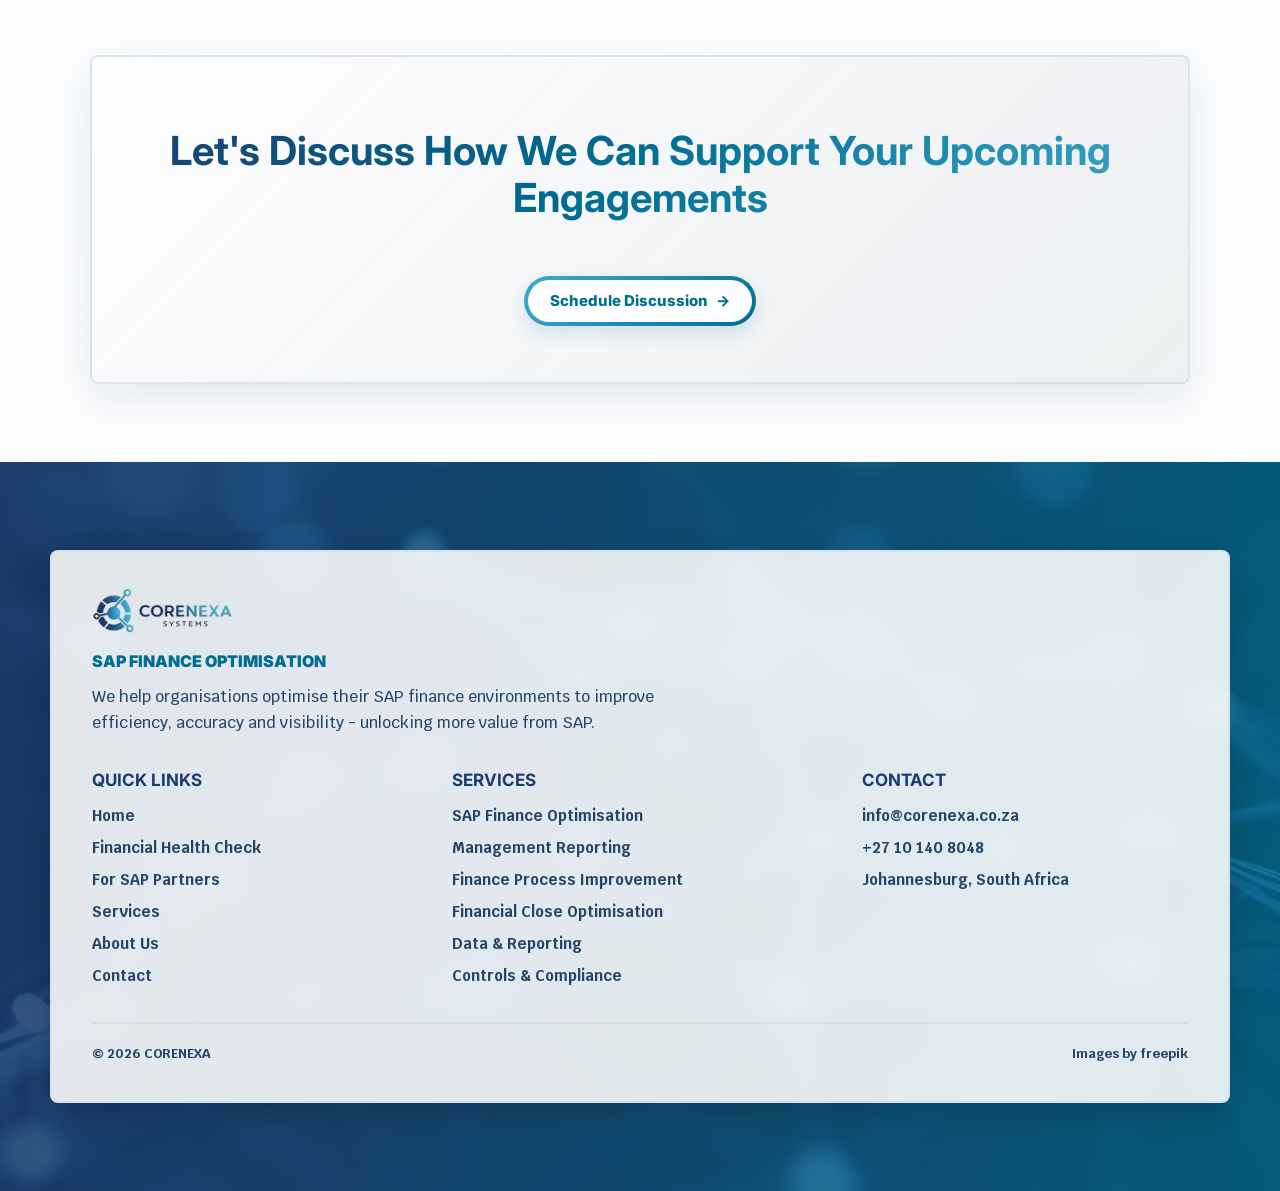
<file: sap partners.html>
﻿<!DOCTYPE html>
<html lang="en">
<head>
  <meta charset="utf-8"/>
  <meta content="width=device-width, initial-scale=1.0" name="viewport"/>
  <meta content="Corenexa Systems partners with SAP implementation teams to identify post-go-live SAP finance optimisation opportunities." name="description"/>
  <title>SAP Partners | Corenexa Systems</title>
  <link href="https://fonts.googleapis.com" rel="preconnect"/>
  <link crossorigin="" href="https://fonts.gstatic.com" rel="preconnect"/>
  <link href="https://fonts.googleapis.com/css2?family=Inter:wght@700;800;900&amp;family=Krub:wght@400;500;600;700&amp;display=swap" rel="stylesheet"/>
  <link href="styles.css" rel="stylesheet"/>
</head>
<body class="sap-partners-page">
  <header class="site-header">
    <nav aria-label="Main navigation" class="navbar">
      <a aria-label="Corenexa Systems home" class="brand" href="index.html">
        <img alt="Corenexa Systems logo" class="brand-logo" src="img/corenexa-logo.png"/>
      </a>
      <div class="nav-links">
        <a href="index.html">Home</a>
        <a href="financial health check.html">Financial Health Check</a>
        <a aria-current="page" href="sap partners.html">SAP Partners</a>
        <a href="services.html">Services</a>
        <a href="about.html">About Us</a>
        <a href="contact.html">Contact</a>
      </div>
      <a class="nav-cta" href="contact.html">Book a 30-Minute Discussion</a>
    </nav>
  </header>

  <section class="sap-partner-hero">
    <img alt="" aria-hidden="true" class="page-hero-bg" src="img/hand-touching-digital-screen-with-data-visualization.jpg"/>
    <div class="sap-partner-hero-copy">
      <h1>A Specialist SAP Finance Partner for Your Engagements</h1>
      <p>CoreNexa helps SAP partners deliver greater value to their clients by providing targeted SAP Finance expertise across the full engagement lifecycle.</p>
      <a class="hero-contact-cta" href="contact.html">Visit our Contact page <span aria-hidden="true">→</span></a>
    </div>
  </section>

  <main class="container sap-partner-container">
    <section class="sap-gap-section sap-partner-section">
      <div class="sap-section-copy">
        <h2>Why Partners Choose CoreNexa</h2>
        <p>Even after successful SAP implementations, many clients continue to experience.</p>
      </div>
      <div class="sap-challenge-grid">
        <article class="sap-challenge-card">
          <div class="icon">
            <img alt="Secure icon" src="img/secure-icon.png"/>
          </div>
          <h3>Focused SAP Finance Specialisation</h3>
          <p>We focus exclusively on SAP Finance.</p>
        </article>
        <article class="sap-challenge-card">
          <div class="icon">
            <img alt="Tool icon" src="img/tool-icon.png"/>
          </div>
          <h3>Rapid Impact</h3>
          <p>We identify and fix the right issues fast.</p>
        </article>
        <article class="sap-challenge-card">
          <div class="icon">
            <img alt="Clock icon" src="img/clock-icon.png"/>
          </div>
          <h3>Flexible Engagement</h3>
          <p>We adapt to your delivery model.</p>
        </article>
        <article class="sap-challenge-card">
          <div class="icon">
            <img alt="Stats icon" src="img/stats-icon.png"/>
          </div>
          <h3>Stronger Outcomes</h3>
          <p>We help you deliver measurable client value.</p>
        </article>
      </div>
      <p class="sap-section-note">These issues often fall outside core implementation scope, but directly impact client satisfaction.</p>
    </section>

    <section class="sap-fit-section sap-partner-section">
      <div class="sap-section-copy">
        <h2>We Focus Where Most Implementations Stop</h2>
        <p>We specialise in post-implementation optimisation of SAP finance environments and our role is to:</p>
      </div>
      <div class="sap-fit-panel text-left">
        <ul class="sap-check-list">
          <li>SAP Finance Health Checks for your clients</li>
          <li>Duplicate invoice and payment analysis &amp; remediation</li>
          <li>FICO optimisation and configuration support</li>
          <li>AP process and control improvements</li>
          <li>Reporting, analytics and close acceleration</li>
          <li>Specialist FICO consultants and workstream leads</li>
        </ul>
      </div>
      <p class="sap-operate-note">We operate as a specialist extension, not a replacement.</p>
    </section>

    <section class="sap-model-section sap-partner-section">
      <h2>How We Work Together</h2>
      <div class="sap-model-grid">
        <article class="sap-model-step">
          <div class="sap-model-icon">
            <img alt="Handshake icon" src="img/handshake-icon.png"/>
          </div>
          <p>You introduce us into an existing client</p>
        </article>
        <article class="sap-model-step">
          <div class="sap-model-icon">
            <img alt="Money icon" src="img/money-icon.svg"/>
          </div>
          <p>We conduct a Financial Health Check</p>
        </article>
        <article class="sap-model-step">
          <div class="sap-model-icon">
            <img alt="Clipboard icon" src="img/clipboard-icon.png"/>
          </div>
          <p>Findings create a roadmap for follow-on work</p>
        </article>
      </div>
    </section>

    <section class="sap-commercial-section sap-partner-section">
      <div class="sap-commercial-copy">
        <h2>Turn Existing Clients Into New Revenue Opportunities</h2>
        <p>Most SAP clients have untapped optimisation potential within their finance function, but no structured way to identify or prioritise it.</p>
      </div>
      <div class="sap-commercial-panel text-left">
        <ul class="sap-value-list">
          <li>Clearly defined optimisation opportunities</li>
          <li>Quantified business impact</li>
          <li>A prioritised roadmap for improvement</li>
        </ul>
      </div>
      <p class="sap-section-note">This often leads to additional workstreams, some delivered by us, some in collaboration, and many extending into your broader service offering.</p>
    </section>

    <section class="sap-reasons-section sap-partner-section">
      <h2>Why Partners Work With Us</h2>
      <div class="services-flow-grid sap-partner-flow">
        <article class="services-flow-step">
          <span>1</span>
          <h3>Non-Competitive</h3>
          <p>We do not compete with implementation partners.</p>
        </article>
        <article class="services-flow-step">
          <span>2</span>
          <h3>Strong Collaboration</h3>
          <p>We strengthen your client relationships.</p>
        </article>
        <article class="services-flow-step">
          <span>3</span>
          <h3>Additional Revenue Opportunities</h3>
          <p>We create additional revenue opportunities.</p>
        </article>
        <article class="services-flow-step">
          <span>4</span>
          <h3>Specialist SAP Finance Expertise</h3>
          <p>We operate as a specialist layer within your ecosystem.</p>
        </article>
      </div>
    </section>

    <section class="cta sap-final-cta">
      <h2>Let's Discuss How We Can Support Your Upcoming Engagements</h2>
      <a class="button" href="contact.html">Schedule Discussion <span aria-hidden="true">→</span></a>
    </section>
  </main>

  <footer class="site-footer">
    <img alt="" aria-hidden="true" class="footer-bg" src="img/abstract-technology-network (1).jpg"/>
    <div class="footer-inner about-footer-inner">
      <div class="footer-brand-block">
        <a aria-label="Corenexa Systems home" href="index.html">
          <img alt="Corenexa Systems logo" class="footer-logo" src="img/corenexa-logo.png"/>
        </a>
        <p class="footer-tagline">SAP FINANCE OPTIMISATION</p>
        <p>We help organisations optimise their SAP finance environments to improve efficiency, accuracy and visibility - unlocking more value from SAP.</p>
      </div>
      <div class="about-footer-grid">
        <div>
          <h3>Quick Links</h3>
          <ul>
            <li><a href="index.html">Home</a></li>
            <li><a href="financial health check.html">Financial Health Check</a></li>
            <li><a href="sap partners.html">For SAP Partners</a></li>
            <li><a href="services.html">Services</a></li>
            <li><a href="about.html">About Us</a></li>
            <li><a href="contact.html">Contact</a></li>
          </ul>
        </div>
        <div>
          <h3>Services</h3>
          <ul>
            <li>SAP Finance Optimisation</li>
            <li>Management Reporting</li>
            <li>Finance Process Improvement</li>
            <li>Financial Close Optimisation</li>
            <li>Data &amp; Reporting</li>
            <li>Controls &amp; Compliance</li>
          </ul>
        </div>
        <div>
          <h3>Contact</h3>
          <ul>
            <li><a href="mailto:info@corenexa.co.za">info@corenexa.co.za</a></li>
            <li><a href="tel:+27101408048">+27 10 140 8048</a></li>
            <li>Johannesburg, South Africa</li>
          </ul>
        </div>
      </div>
      <div class="footer-bottom">
        <span>© 2026 CORENEXA</span>
        <span>Images by freepik</span>
      </div>
    </div>
  </footer>

  <script defer="" src="script.js"></script>
</body>
</html>
</file>
<file: styles.css>
﻿:root {
  --primary-blue: #1a3c6e;
  --deep-blue: #006e92;
  --accent-blue: #40aacd;
  --accent-blue-soft: rgba(64, 170, 205, 0.16);
  --ink: #1a3c6e;
  --text-main: #244568;
  --text-muted: #526b82;
  --white: #ffffff;
  --bg-light: #f4f8fb;
  --bg-panel: #e7eef4;
  --bg-panel-strong: #d6dee6;
  --border-soft: rgba(26, 60, 110, 0.14);
  --shadow-soft: 0 18px 45px rgba(26, 60, 110, 0.1);
  --shadow-card: 0 20px 42px rgba(26, 60, 110, 0.14);
  --gradient-blue: linear-gradient(135deg, #1a3c6e 0%, #006e92 48%, #40aacd 100%);
  --button-gradient: linear-gradient(135deg, #40aacd 0%, #006e92 100%);
  --button-gradient-hover: linear-gradient(135deg, #5bb8d9 0%, #004f6b 100%);
  --section-space: 88px;
  --section-space-sm: 48px;
  --grid-gap: 24px;
  --panel-radius: 8px;
  --card-radius: 8px;
}

* {
  box-sizing: border-box;
  margin: 0;
  padding: 0;
}

html {
  scroll-behavior: smooth;
}

body {
  min-width: 320px;
  overflow-x: hidden;
  background:
    radial-gradient(circle at 12% 6%, rgba(64, 170, 205, 0.11), transparent 28rem),
    linear-gradient(180deg, #f9fbfd 0%, var(--bg-light) 42%, #ffffff 100%);
  color: var(--text-main);
  font-family: "Krub", Arial, sans-serif;
  line-height: 1.6;
}

body::before {
  content: "";
  position: fixed;
  inset: 0;
  z-index: -3;
  pointer-events: none;
  background-image:
    linear-gradient(rgba(26, 60, 110, 0.032) 1px, transparent 1px),
    linear-gradient(90deg, rgba(26, 60, 110, 0.032) 1px, transparent 1px);
  background-size: 54px 54px;
  mask-image: linear-gradient(to bottom, rgba(0, 0, 0, 0.6), transparent 72%);
}

img,
svg,
iframe {
  max-width: 100%;
}

img {
  display: block;
}

a {
  color: inherit;
  text-decoration: none;
  transition: color 0.25s ease, opacity 0.25s ease, transform 0.25s ease, box-shadow 0.25s ease, background 0.25s ease;
}

button,
input,
select,
textarea {
  font: inherit;
}

h1,
h2,
h3,
h4,
h5,
h6,
.nav-links a,
.nav-cta,
.button,
.landing-button {
  font-family: "Inter", Arial, sans-serif;
}

h1,
h2,
h3 {
  background: var(--gradient-blue);
  -webkit-background-clip: text;
  background-clip: text;
  color: transparent !important;
  -webkit-text-fill-color: transparent;
  line-height: 1.12;
}

p,
li {
  color: var(--text-main);
  font-weight: 500;
}

.container {
  width: min(100% - 48px, 1180px);
  margin-inline: auto;
  padding: var(--section-space) 0;
}

.site-header {
  position: absolute;
  top: 24px;
  left: 0;
  z-index: 1000;
  width: 100%;
  display: flex;
  justify-content: center;
  padding-inline: 22px;
  isolation: isolate;
  transition: top 0.28s ease;
}

.site-header::before {
  content: "";
  position: fixed;
  top: 0;
  left: 0;
  right: 0;
  z-index: -1;
  height: 126px;
  pointer-events: none;
  opacity: 0;
  background:
    linear-gradient(180deg, rgba(249, 251, 253, 0.96) 0%, rgba(244, 248, 251, 0.82) 58%, rgba(244, 248, 251, 0) 100%);
  backdrop-filter: blur(18px);
  -webkit-backdrop-filter: blur(18px);
  mask-image: linear-gradient(180deg, #000 0%, #000 68%, transparent 100%);
  -webkit-mask-image: linear-gradient(180deg, #000 0%, #000 68%, transparent 100%);
  transition: opacity 0.28s ease;
}

.site-header.is-scrolled {
  position: fixed;
  top: 14px;
}

.site-header.is-scrolled::before,
.nav-open .site-header::before {
  opacity: 1;
}

.navbar {
  position: relative;
  width: min(100%, 1400px);
  min-height: 76px;
  display: flex;
  align-items: center;
  justify-content: space-between;
  gap: 18px;
  padding: 12px 18px 12px 24px;
  border: 1px solid rgba(148, 163, 184, 0.36);
  border-radius: 999px;
  background: rgba(255, 255, 255, 0.70);
  box-shadow: 0 12px 36px rgba(0, 110, 146, 0.17);
  backdrop-filter: blur(14px);
  -webkit-backdrop-filter: blur(14px);
}

.site-header.is-scrolled .navbar {
  background: rgba(255, 255, 255, 0.98);
  border-color: rgba(148, 163, 184, 0.42);
  box-shadow: 0 14px 38px rgba(0, 110, 146, 0.2);
}

.brand {
  flex: 0 0 auto;
}

.brand-logo {
  width: auto;
  max-width: 178px;
  height: 44px;
  object-fit: contain;
}

.nav-links {
  display: flex;
  align-items: center;
  justify-content: center;
  gap: clamp(10px, 1.35vw, 22px);
}

.nav-links a {
  position: relative;
  padding: 8px 2px;
  color: var(--ink);
  font-size: 19px;
  font-weight: 800;
  line-height: 1.2;
  white-space: nowrap;
  opacity: 0.88;
}

.nav-links a::after {
  content: "";
  position: absolute;
  left: 0;
  right: 0;
  bottom: 2px;
  height: 2px;
  border-radius: 999px;
  background: var(--accent-blue);
  opacity: 0;
  transform: scaleX(0.45);
  transition: opacity 0.25s ease, transform 0.25s ease;
}

.nav-links a:hover,
.nav-links a[aria-current="page"] {
  color: var(--deep-blue);
  opacity: 1;
}

.nav-links a:hover::after,
.nav-links a[aria-current="page"]::after {
  opacity: 1;
  transform: scaleX(1);
}

.nav-cta,
.button,
.landing-button {
  position: relative;
  min-height: 50px;
  display: inline-flex;
  align-items: center;
  justify-content: center;
  gap: 8px;
  border-radius: 999px;
  font-size: 15px;
  font-weight: 800;
  line-height: 1.2;
  letter-spacing: 0;
  cursor: pointer;
  overflow: hidden;
  isolation: isolate;
}

.nav-cta {
  flex: 0 0 auto;
  padding: 12px 20px;
  background: var(--button-gradient);
  color: var(--white);
  box-shadow: 0 8px 18px rgba(0, 110, 146, 0.22);
}

.nav-cta:hover {
  background: var(--button-gradient-hover);
  transform: translateY(-1px);
}

.button,
.landing-button {
  padding: 12px 22px;
  border: 4px solid transparent;
  background-image: linear-gradient(#ffffff, #ffffff), var(--button-gradient);
  background-origin: padding-box, border-box;
  background-clip: padding-box, border-box;
  color: var(--deep-blue);
  box-shadow: 0 8px 18px rgba(0, 110, 146, 0.14);
}

.button:hover,
.landing-button:hover {
  background-image: linear-gradient(#ffffff, #ffffff), var(--button-gradient-hover);
  box-shadow: 0 12px 24px rgba(0, 110, 146, 0.18);
  transform: translateY(-2px);
}

.arrow-link {
  font-family: "Inter", Arial, sans-serif;
  display: inline-flex;
  align-items: center;
  gap: 0.35rem;
  color: var(--deep-blue);
  font-weight: 800;
  text-decoration: none;
  transition: color 0.25s ease, transform 0.25s ease;
}

.arrow-link:hover {
  color: var(--deep-blue);
  transform: translateX(2px);
}

.arrow-link span[aria-hidden="true"] {
  display: inline-flex;
  transition: transform 0.25s ease;
}

.arrow-link:hover span[aria-hidden="true"] {
  transform: translateX(3px);
}

.button-secondary {
  background-image: linear-gradient(#f4f8fb, #f4f8fb), linear-gradient(135deg, rgba(26, 60, 110, 0.34), rgba(64, 170, 205, 0.5));
  color: var(--ink);
}

.button::after,
.landing-button::after,
.nav-cta::after {
  content: "";
  position: absolute;
  left: var(--ripple-x, 50%);
  top: var(--ripple-y, 50%);
  z-index: -1;
  width: 12px;
  height: 12px;
  border-radius: 50%;
  background: rgba(64, 170, 205, 0.24);
  opacity: 0;
  pointer-events: none;
  transform: translate(-50%, -50%) scale(1);
}

.button.is-pressing::after,
.landing-button.is-pressing::after,
.nav-cta.is-pressing::after {
  animation: button-ripple 0.55s ease-out;
}

.nav-toggle {
  display: none;
  width: 46px;
  height: 46px;
  flex: 0 0 auto;
  align-items: center;
  justify-content: center;
  flex-direction: column;
  gap: 5px;
  border: 0;
  border-radius: 50%;
  background: rgba(255, 255, 255, 0.94);
  box-shadow: 0 8px 22px rgba(0, 110, 146, 0.16);
  cursor: pointer;
}

.nav-toggle span {
  width: 20px;
  height: 2px;
  border-radius: 999px;
  background: var(--ink);
  transition: opacity 0.25s ease, transform 0.25s ease;
}

.nav-open .nav-toggle span:nth-child(1) {
  transform: translateY(7px) rotate(45deg);
}

.nav-open .nav-toggle span:nth-child(2) {
  opacity: 0;
}

.nav-open .nav-toggle span:nth-child(3) {
  transform: translateY(-7px) rotate(-45deg);
}

.landing-bg,
.page-hero-bg,
.footer-bg {
  position: absolute;
  inset: 0;
  z-index: -2;
  width: 100%;
  height: 100%;
  object-fit: cover;
}

.large-icon,
.icon,
.service-icon,
.about-card-icon {
  display: inline-flex;
  align-items: center;
  justify-content: center;
  flex-shrink: 0;
  background:
    linear-gradient(#ffffff, #ffffff) padding-box,
    linear-gradient(135deg, rgba(64, 170, 205, 0.55), rgba(0, 110, 146, 0.42)) border-box;
  border: 1px solid transparent;
  box-shadow: 0 12px 24px rgba(26, 60, 110, 0.08);
}

.large-icon {
  width: 78px;
  height: 78px;
  padding: 13px;
  border-radius: 50%;
}

.icon,
.service-icon,
.about-card-icon {
  width: 64px;
  height: 64px;
  margin: 0 auto 14px;
  border-radius: 50%;
  padding: 11px;
}

.large-icon img,
.icon img,
.service-icon img,
.about-card-icon img {
  width: 100%;
  height: 100%;
  object-fit: contain;
}

.reveal-on-scroll {
  opacity: 0;
  transform: translateY(28px);
  transition: opacity 0.7s ease, transform 0.7s cubic-bezier(0.22, 1, 0.36, 1), box-shadow 0.25s ease;
  transition-delay: var(--reveal-delay, 0ms);
}

.reveal-on-scroll.is-visible,
.is-visible {
  opacity: 1;
  transform: translateY(0);
}

.site-toast {
  position: fixed;
  right: 22px;
  bottom: 22px;
  z-index: 2000;
  max-width: min(360px, calc(100vw - 44px));
  padding: 16px 18px;
  border-radius: var(--card-radius);
  background: var(--ink);
  color: var(--white);
  font-weight: 700;
  box-shadow: 0 18px 38px rgba(0, 110, 146, 0.24);
  opacity: 0;
  pointer-events: none;
  transform: translateY(18px);
  transition: opacity 0.25s ease, transform 0.25s ease;
}

.site-toast.is-visible {
  opacity: 1;
  transform: translateY(0);
}

@keyframes button-ripple {
  0% {
    opacity: 0.7;
    transform: translate(-50%, -50%) scale(1);
  }

  100% {
    opacity: 0;
    transform: translate(-50%, -50%) scale(28);
  }
}

.metrics {
  margin-top: 32px;
}

.metric {
  min-height: 160px;
  padding: 26px 24px;
  border: 2px solid var(--bg-panel-strong);
  border-radius: var(--card-radius);
  background: var(--white);
  box-shadow: 0 10px 26px rgba(26, 60, 110, 0.055);
  text-align: center;
}

.metric strong {
  display: block;
  margin-bottom: 12px;
  color: var(--accent-blue);
  font-family: "Inter", Arial, sans-serif;
  font-size: clamp(28px, 3vw, 36px);
  line-height: 1.08;
}

.metric p {
  color: var(--text-main);
  font-size: 16px;
  line-height: 1.35;
}

.check-list,
.investment-list,
.sap-value-list,
.sap-check-list,
.services-check-list,
.about-check-list {
  display: grid;
  gap: 12px;
  list-style: none;
}

.check-list li,
.investment-list li,
.sap-value-list li,
.sap-check-list li,
.services-check-list li,
.about-check-list li {
  position: relative;
  padding-left: 36px;
  color: var(--text-main);
  font-size: 18px;
}

.check-list li::before,
.investment-list li::before,
.sap-value-list li::before,
.sap-check-list li::before,
.services-check-list li::before,
.about-check-list li::before {
  content: "\2713";
  position: absolute;
  left: 0;
  top: 2px;
  width: 23px;
  height: 23px;
  display: inline-flex;
  align-items: center;
  justify-content: center;
  border-radius: 50%;
  background: var(--accent-blue);
  color: var(--white);
  font-size: 14px;
  font-weight: 800;
  line-height: 1;
}

.home-page .landing {
  position: relative;
  min-height: 680px;
  height: 100vh;
  display: flex;
  align-items: center;
  padding: 150px 8% 80px;
  overflow: hidden;
  isolation: isolate;
}

.home-page .landing::before {
  content: "";
  position: absolute;
  inset: 0;
  z-index: -1;
  background:
    linear-gradient(90deg, rgba(26, 60, 110, 0.76), rgba(0, 110, 146, 0.48) 52%, rgba(64, 170, 205, 0.14)),
    linear-gradient(180deg, rgba(26, 60, 110, 0.18), rgba(26, 60, 110, 0.28));
}

.home-page .landing::after {
  content: "";
  position: absolute;
  inset: auto 0 0;
  z-index: -1;
  height: 34%;
  background: linear-gradient(to bottom, transparent, rgba(247, 250, 252, 0.98));
}

.home-page .landing-content {
  position: relative;
  min-width: 0;
  width: 100%;
  max-width: 760px;
  flex: 0 1 760px;
  padding: 34px;
  border-radius: var(--panel-radius);
  background: rgba(236, 244, 250, 0.6);
  box-shadow: 0 18px 45px rgba(26, 60, 110, 0.18);
  backdrop-filter: blur(10px);
  -webkit-backdrop-filter: blur(10px);
}

.home-page .landing-content::before {
  content: "";
  display: block;
  width: 86px;
  height: 5px;
  margin-bottom: 22px;
  border-radius: 999px;
  background: var(--accent-blue);
}

.home-page .landing-content h1 {
  max-width: 760px;
  margin-bottom: 16px;
  color: var(--ink);
  font-size: 50px;
  font-weight: 600;
  line-height: 1.02;
  overflow-wrap: anywhere;
}

.home-page .landing-content p {
  max-width: 680px;
  margin-bottom: 28px;
  color: var(--text-main);
  font-size: clamp(18px, 1.55vw, 23px);
  font-weight: 600;
  line-height: 1.5;
}

.home-page .hero,
.home-page .expectations,
.home-page .expertise {
  max-width: 1040px;
  margin-inline: auto;
  text-align: center;
}

.home-page .hero,
.home-page .expectations,
.home-page .expertise,
.home-page .diagnostic,
.home-page .partner,
.home-page .cta {
  margin-bottom: var(--section-space);
}

.home-page .hero h1,
.home-page .expectations h2,
.home-page .expertise h2,
.home-page .cta h2 {
  margin-bottom: 16px;
  color: var(--ink);
  font-size: clamp(32px, 4vw, 40px);
}

.home-page .hero h1 {
  margin-top: -40px;
}

.home-page .expertise h2 {
  margin-top: -40px;
}

.home-page .hero h1::after,
.home-page .expectations h2::after,
.home-page .expertise h2::after {
  content: "";
  display: block;
  width: 66px;
  height: 4px;
  margin: 18px auto 0;
  border-radius: 999px;
  background: var(--accent-blue);
}

.home-page .hero p,
.home-page .expertise p {
  max-width: 980px;
  margin: 0 auto 10px;
  color: var(--text-main);
  font-size: 19px;
}

.home-page .cards,
.home-page .metrics {
  display: grid;
  grid-template-columns: repeat(4, minmax(0, 1fr));
  gap: var(--grid-gap);
  margin-bottom: 70px;
}

.home-page .cards .card,
.home-page .metrics .card {
  position: relative;
  min-height: 270px;
  display: flex;
  flex-direction: column;
  align-items: center;
  justify-content: center;
  overflow: hidden;
  margin: 0;
  padding: 36px 24px;
  border-radius: 14px;
  border: none;
  background: linear-gradient(175deg, #0d3b60 0%, #0d5985 55%, #1382a7 100%);
  text-align: center;
  box-shadow: 0 14px 30px rgba(13, 59, 96, 0.18);
  transition: transform 0.25s ease, box-shadow 0.25s ease;
  margin-top: 30px;
}

.home-page .cards .card::before,
.home-page .metrics .card::before {
  content: "";
  position: absolute;
  inset: 0 0 auto;
  height: 0;
  background: transparent;
}

.home-page .cards .card::after,
.home-page .metrics .card::after {
  content: "";
  position: absolute;
  inset: 0;
  opacity: 0;
  pointer-events: none;
  background: radial-gradient(circle at var(--mouse-x, 50%) var(--mouse-y, 0%), rgba(255, 255, 255, 0.15), transparent 40%);
  transition: opacity 0.25s ease;
}

.home-page .cards .card:hover,
.home-page .metrics .card:hover {
  box-shadow: 0 20px 40px rgba(13, 59, 96, 0.28);
  transform: translateY(-6px);
}

.home-page .cards .card.is-lit::after,
.home-page .metrics .card.is-lit::after {
  opacity: 1;
}

.home-page .cards .card>*,
.home-page .metrics .card>* {
  position: relative;
  z-index: 1;
}

.home-page .cards .card .icon,
.home-page .metrics .card .icon {
  width: 65px;
  height: 65px;
  margin: 0 auto 20px auto;
  border-radius: 50%;
  background: rgba(255, 255, 255, 0.12);
  border: 1px solid rgba(255, 255, 255, 0.22);
  display: flex;
  align-items: center;
  justify-content: center;
  padding: 13px;
  box-shadow: inset 0 1px 2px rgba(255, 255, 255, 0.2);
}

.home-page .cards .card .icon img,
.home-page .cards .card .icon svg,
.home-page .metrics .card .icon img,
.home-page .metrics .card .icon svg {
  width: 100%;
  height: 100%;
  object-fit: contain;
  filter: brightness(0) invert(1);
}

.home-page .cards .card h3,
.home-page .metrics .card h3 {
  margin-bottom: 10px;
  background: linear-gradient(135deg, #40aacd 0%, #ffffff 100%);
  -webkit-background-clip: text;
  background-clip: text;
  -webkit-text-fill-color: transparent;
  color: transparent;
  font-size: 20px;
  font-weight: 800;
}

.home-page .cards .card p,
.home-page .metrics .card p {
  color: #ffffff;
  font-size: 16px;
  line-height: 1.45;
}

.home-page .cards .card--gradient,
.home-page .metrics .card--gradient {
  border: none;
  background: var(--gradient-blue);
  box-shadow: var(--shadow-card);
  color: var(--white);
}

.home-page .cards .card--gradient h3,
.home-page .metrics .card--gradient h3 {
  background: linear-gradient(135deg, #40aacd 0%, #ffffff 100%);
  -webkit-background-clip: text;
  background-clip: text;
  -webkit-text-fill-color: transparent;
  color: transparent;
  font-weight: 800;
  text-shadow: none;
}

.home-page .cards .card--gradient::before,
.home-page .metrics .card--gradient::before {
  background: rgba(255, 255, 255, 0.28);
}

.home-page .cards .card--gradient .icon,
.home-page .metrics .card--gradient .icon {
  background: rgba(255, 255, 255, 0.12);
  border: 1px solid rgba(255, 255, 255, 0.22);
}

.home-page .cards .card--gradient .icon img,
.home-page .metrics .card--gradient .icon img {
  filter: brightness(0) invert(1);
}

.home-page .cards .card--gradient h3,
.home-page .metrics .card--gradient h3,
.home-page .cards .card--gradient p,
.home-page .metrics .card--gradient p {
  color: #f7fbff;
}

.home-page .cards .card--gradient h3,
.home-page .metrics .card--gradient h3 {
  color: #ffffff !important;
  font-weight: 800;
  text-shadow: 0 1px 2px rgba(0, 0, 0, 0.16);
}

.home-page .cards .card--gradient .gradient-heading {
  display: inline-block;
  background: linear-gradient(135deg, #40aacd 0%, #ffffff 100%);
  -webkit-background-clip: text;
  background-clip: text;
  color: transparent !important;
  -webkit-text-fill-color: transparent;
  text-shadow: none;
}

.home-page .diagnostic,
.home-page .partner,
.home-page .cta {
  position: relative;
  border: 2px solid rgba(214, 222, 230, 0.8);
  border-radius: var(--panel-radius);
  background:
    linear-gradient(135deg, rgba(255, 255, 255, 0.92), rgba(236, 238, 240, 0.86)),
    var(--bg-panel);
  box-shadow: var(--shadow-soft);
}

.home-page .diagnostic,
.home-page .partner {
  overflow: hidden;
}

.home-page .partner::before {
  content: "";
  position: absolute;
  inset: 0 auto 0 0;
  width: 5px;
  background: var(--accent-blue);
}

.home-page .diagnostic {
  display: grid;
  grid-template-columns: minmax(0, 1fr) minmax(320px, 0.9fr);
  gap: 40px;
  align-items: center;
  padding: 44px;
}

.home-page .diagnostic-copy h2 {
  margin-bottom: 18px;
  font-size: clamp(30px, 4vw, 38px);
}

.home-page .partner h2 {
  line-height: 1.3;
  padding-bottom: 0.08em;
  overflow: visible;
  font-size: 40px;
}

.home-page .diagnostic-copy p,
.home-page .partner p {
  margin-bottom: 30px;
  color: var(--text-main);
  font-size: 19px;
}

.home-page .diagnostic-card {
  display: flex;
  align-items: flex-start;
  gap: 24px;
  padding: 32px;
  border: none;
  border-radius: 14px;
  background: linear-gradient(175deg, #0d3b60 0%, #0d5985 55%, #1382a7 100%);
  box-shadow: 0 14px 30px rgba(13, 59, 96, 0.18);
  transition: transform 0.25s ease, box-shadow 0.25s ease;
}

.home-page .diagnostic-card:hover {
  box-shadow: 0 20px 40px rgba(13, 59, 96, 0.28);
  transform: translateY(-4px);
}

.home-page .diagnostic-card h2 {
  margin-bottom: 18px;
  font-size: 28px;
  color: #ffffff;
}

.home-page .diagnostic-card p {
  margin-bottom: 18px;
  color: #ffffff;
  font-size: 20px;
}

.home-page .diagnostic-card a {
  color: #ffffff;
  font-family: "Inter", Arial, sans-serif;
  font-weight: 800;
  text-decoration: none !important;
  transition: color 0.25s ease;
}

.home-page .diagnostic-card a:hover {
  color: #5bb8d9;
}

.home-page .diagnostic-card .large-icon {
  background: rgba(255, 255, 255, 0.12);
  border: 1px solid rgba(255, 255, 255, 0.22);
  box-shadow: inset 0 1px 2px rgba(255, 255, 255, 0.2);
}

.home-page .diagnostic-card .large-icon img {
  filter: brightness(0) invert(1);
}

.home-page .partner {
  display: flex;
  align-items: flex-start;
  gap: 34px;
  padding: 44px;
  margin-bottom: -120px;
}

.home-page .cta {
  max-width: 1100px;
  margin-inline: auto;
  padding: 48px;
  text-align: center;
}

.home-page .expertise {
  margin-top: 110px;
  margin-bottom: -80px;
}

.home-page .hero h1::after,
.home-page .expectations h2::after {
  content: "";
  display: block;
  width: 66px;
  height: 4px;
  margin: 18px auto 0;
  border-radius: 999px;
  background: var(--accent-blue);
}

.home-page .expertise h2::after {
  display: none !important;
  content: none !important;
}

.home-page .home-industry-diagram {
  width: min(100%, 1120px);
  margin: 80px auto;
  padding: 34px 28px 38px;
  border: 1px solid rgba(64, 170, 205, 0.22);
  border-radius: 10px;
  background: rgba(236, 246, 250, 0.72);
  box-shadow: 0 12px 30px rgba(26, 60, 110, 0.08);
  margin-top: 20px;
}

.home-page .home-industry-diagram-heading {
  text-align: center;
  margin-bottom: 18px;
}

.home-page .home-industry-diagram .home-industry-diagram-heading h2 {
  font-size: 36px;
  line-height: 1.15;
  font-weight: 800;
  margin: 0 0 12px;
  background: linear-gradient(100deg, #174b7d, #1596b7);
  -webkit-background-clip: text;
  background-clip: text;
  color: transparent;
  -webkit-text-fill-color: transparent;
}

.home-page .home-industry-diagram-heading p {
  max-width: 1050px;
  margin: 0 auto;
  color: var(--text-main);
  font-size: 18px;
  line-height: 1.45;
}

.home-page .home-industry-diagram-grid {
  display: grid;
  grid-template-columns: repeat(6, minmax(0, 1fr));
  margin-top: 18px;
}

.home-page .home-industry-diagram-item {
  min-width: 0;
  min-height: 150px;
  padding: 8px 14px 0;
  display: flex;
  flex-direction: column;
  align-items: center;
  justify-content: center;
  text-align: center;
  border-left: 1px solid rgba(64, 170, 205, 0.25);
}

.home-page .home-industry-diagram-item:first-child {
  border-left: none;
}

.home-page .home-industry-icon {
  width: 68px;
  height: 68px;
  min-width: 68px;
  min-height: 68px;
  margin: 0 auto 12px;
  padding: 12px;
  display: flex;
  align-items: center;
  justify-content: center;
  border-radius: 50%;
  background: rgba(255, 255, 255, 0.72);
  border: 1px solid rgba(64, 170, 205, 0.28);
  box-shadow:
    0 6px 16px rgba(26, 60, 110, 0.08),
    inset 0 1px 2px rgba(255, 255, 255, 0.8);
}

.home-page .home-industry-icon img {
  display: block;
  width: 100%;
  height: 100%;
  max-width: 44px;
  max-height: 44px;
  object-fit: contain;
}

.home-page .home-industry-diagram-item > span:last-child {
  display: block;
  color: var(--primary-blue);
  font-size: 17px;
  font-weight: 800;
  line-height: 1.25;
}

.home-page .home-industry-diagram-item {
  transition: transform 0.25s ease;
}

.home-page .home-industry-diagram-item:hover {
  transform: translateY(-4px);
}

.home-page .home-industry-diagram-item:hover .home-industry-icon {
  border-color: rgba(64, 170, 205, 0.55);
  box-shadow:
    0 8px 20px rgba(26, 60, 110, 0.12),
    0 0 18px rgba(64, 170, 205, 0.16);
}

@media (max-width: 900px) {

  .home-page .home-industry-diagram-grid {
    grid-template-columns: repeat(3, minmax(0, 1fr));
  }

  .home-page .home-industry-diagram-item:nth-child(4) {
    border-left: none;
  }

}

@media (max-width: 600px) {

  .home-page .home-industry-diagram {
    margin: 60px auto;
    padding: 30px 18px;
  }

  .home-page .home-industry-diagram-heading h2 {
    font-size: 28px;
  }

  .home-page .home-industry-diagram-heading p {
    font-size: 16px;
  }

  .home-page .home-industry-diagram-grid {
    grid-template-columns: repeat(2, minmax(0, 1fr));
    row-gap: 20px;
  }

  .home-page .home-industry-diagram-item {
    min-height: 145px;
    padding: 8px 10px;
  }

  .home-page .home-industry-diagram-item:nth-child(4) {
    border-left: 1px solid rgba(64, 170, 205, 0.25);
  }

  .home-page .home-industry-diagram-item:nth-child(odd) {
    border-left: none;
  }

  .home-page .home-industry-icon {
    width: 62px;
    height: 62px;
    min-width: 62px;
    min-height: 62px;
  }

  .home-page .home-industry-diagram-item > span:last-child {
    font-size: 16px;
  }

}

.home-page .diagnostic,
.home-page .partner {
  text-align: left !important;
  margin-top: 70px;
}

.home-page .diagnostic {
  display: grid !important;
  grid-template-columns: minmax(0, 1fr) minmax(320px, 0.9fr) !important;
  gap: 40px !important;
  align-items: center !important;
}

.home-page .diagnostic-copy {
  text-align: left !important;
}

.home-page .diagnostic-copy h2,
.home-page .diagnostic-copy p {
  text-align: left !important;
  margin-left: 0 !important;
  margin-right: 0 !important;
}

.home-page .diagnostic-copy .button {
  display: inline-flex !important;
  margin-left: 0 !important;
  margin-right: 0 !important;
}

.home-page .partner {
  display: flex !important;
  flex-direction: row !important;
  align-items: flex-start !important;
  justify-content: flex-start !important;
  gap: 34px !important;
  text-align: left !important;
  margin-top: 140px !important;
}

.home-page .partner > div:last-child {
  flex: 1 1 auto;
  text-align: left !important;
}

.home-page .partner h2,
.home-page .partner p {
  text-align: left !important;
  margin-left: 0 !important;
  margin-right: 0 !important;
}

.home-page .partner .button {
  display: inline-flex !important;
  margin-left: 0 !important;
  margin-right: 0 !important;
}

.home-page .problem-cards {
  display: grid;
  grid-template-columns: repeat(4, minmax(0, 1fr));
  gap: var(--grid-gap);
  margin-top: 40px;
}

.home-page .problem-cards .card {
  position: relative;
  min-height: 230px;

  display: flex;
  flex-direction: column;
  align-items: center;
  justify-content: flex-start;

  overflow: hidden;

  margin: 0;
  padding: 30px 22px;

  border: 0;
  border-radius: var(--card-radius);

  background: linear-gradient(
    175deg,
    #0d3b60 0%,
    #0d5985 55%,
    #1382a7 100%
  );

  text-align: center;

  box-shadow: 0 14px 30px rgba(13, 59, 96, 0.18);

  transition:
    transform 0.25s ease,
    box-shadow 0.25s ease;
}

.home-page .problem-cards .card::before {
  content: "";
  position: absolute;
  inset: 0 0 auto;
  height: 0;
  background: transparent;
}

.home-page .problem-cards .card::after {
  content: "";
  position: absolute;
  inset: 0;

  opacity: 0;
  pointer-events: none;

  background:
    radial-gradient(
      circle at var(--mouse-x, 50%) var(--mouse-y, 0%),
      rgba(255, 255, 255, 0.15),
      transparent 34%
    );

  transition: opacity 0.25s ease;
}

.home-page .problem-cards .card:hover {
  box-shadow: 0 20px 40px rgba(13, 59, 96, 0.28);
  transform: translateY(-6px);
}

.home-page .problem-cards .card.is-lit::after {
  opacity: 1;
}

.home-page .problem-cards .card > * {
  position: relative;
  z-index: 1;
}

.home-page .problem-cards .card .icon {
  width: 65px;
  height: 65px;
  min-width: 65px;
  min-height: 65px;

  margin: 0 auto 20px;
  padding: 13px;

  border-radius: 50%;

  background: rgba(255, 255, 255, 0.12);
  border: 1px solid rgba(255, 255, 255, 0.22);

  display: flex;
  align-items: center;
  justify-content: center;

  box-shadow:
    inset 0 1px 2px rgba(255, 255, 255, 0.2);
}

.home-page .problem-cards .card .icon img,
.home-page .problem-cards .card .icon svg {
  width: 100%;
  height: 100%;
  object-fit: contain;
  filter: brightness(0) invert(1);
}

.home-page .problem-cards .card h3 {
  margin: 0 0 10px;

  background: linear-gradient(
    135deg,
    #40aacd 0%,
    #ffffff 100%
  );

  -webkit-background-clip: text;
  background-clip: text;

  -webkit-text-fill-color: transparent;
  color: transparent;

  font-size: 20px;
  font-weight: 800;
  line-height: 1.2;
}

.home-page .problem-cards .card p {
  max-width: 210px;
  margin: 0 auto;

  color: #ffffff;

  font-size: 16px;
  line-height: 1.45;
}

.home-page .outcome-section > h1 {
  margin: 0 0 16px;
  font-family: "Inter", Arial, sans-serif;
  font-size: clamp(34px, 4vw, 44px);
  font-weight: 100;
  line-height: 1.15;
  text-align: center;
}

@media (max-width: 600px) {
  .home-page .outcome-section > h2 {
    font-size: 30px;
  }

  .home-page .outcome-section > p {
    font-size: 16px;
    margin-bottom: 26px;
  }
}

.home-page .outcome-section {
  width: min(100%, 1040px);
  margin: 0 auto var(--section-space);
  text-align: center;
  margin-top: -20px;
}

.home-page .outcome-section > h1 {
  margin: 0 0 28px;
  font-family: "Inter", Arial, sans-serif;
  font-size: clamp(32px, 4vw, 42px);
  font-weight: 300 !important;
  line-height: 1.15;
  text-align: center;
}

.home-page .outcome-cards {
  display: grid;
  grid-template-columns: repeat(4, minmax(0, 1fr));
  gap: var(--grid-gap);
  width: 100%;
  margin-top: -150px;
}

.home-page .outcome-cards .card {
  position: relative;
  min-height: 230px;

  display: flex;
  flex-direction: column;
  align-items: center;
  justify-content: flex-start;

  overflow: hidden;

  margin: 0;
  padding: 30px 22px;

  border: 0;
  border-radius: var(--card-radius);

  background: linear-gradient(
    175deg,
    #0d3b60 0%,
    #0d5985 55%,
    #1382a7 100%
  );

  text-align: center;

  box-shadow: 0 14px 30px rgba(13, 59, 96, 0.18);

  transition:
    transform 0.25s ease,
    box-shadow 0.25s ease;
    margin-top: 150px;
}

.home-page .outcome-cards .card::before {
  content: "";
  position: absolute;
  inset: 0 0 auto;
  height: 0;
  background: transparent;
}

.home-page .outcome-cards .card::after {
  content: "";
  position: absolute;
  inset: 0;

  opacity: 0;
  pointer-events: none;

  background:
    radial-gradient(
      circle at var(--mouse-x, 50%) var(--mouse-y, 0%),
      rgba(255, 255, 255, 0.15),
      transparent 34%
    );

  transition: opacity 0.25s ease;
}

.home-page .outcome-cards .card:hover {
  box-shadow: 0 20px 40px rgba(13, 59, 96, 0.28);
  transform: translateY(-6px);
}

.home-page .outcome-cards .card.is-lit::after {
  opacity: 1;
}

.home-page .outcome-cards .card > * {
  position: relative;
  z-index: 1;
}

@media (max-width: 600px) {
  .home-page .outcome-cards .card h3 {
    font-size: 21px;
  }

  .home-page .outcome-cards .card p {
    font-size: 16px;
    line-height: 1.5;
  }
}

.home-page .outcome-cards .card .icon {
  width: 65px;
  height: 65px;
  min-width: 65px;
  min-height: 65px;

  margin: 0 auto 20px;
  padding: 13px;

  border-radius: 50%;

  background: rgba(255, 255, 255, 0.12);
  border: 1px solid rgba(255, 255, 255, 0.22);

  display: flex;
  align-items: center;
  justify-content: center;

  box-shadow:
    inset 0 1px 2px rgba(255, 255, 255, 0.2);
}

.home-page .outcome-cards .card .icon img,
.home-page .outcome-cards .card .icon svg {
  width: 100%;
  height: 100%;
  object-fit: contain;
  filter: brightness(0) invert(1);
}

.home-page .outcome-cards .card h3 {
  margin: 0 0 10px;

  background: linear-gradient(
    135deg,
    #40aacd 0%,
    #ffffff 100%
  );

  -webkit-background-clip: text;
  background-clip: text;

  -webkit-text-fill-color: transparent;
  color: transparent;

  font-size: 22px;
  font-weight: 800;
  line-height: 1.2;
}

.home-page .outcome-cards .card p {
  max-width: 210px;
  margin: 0 auto;

  color: #ffffff;

  font-size: 16px;
  line-height: 1.45;
}

@media (max-width: 900px) {

  .home-page .problem-cards,
  .home-page .outcome-cards {
    grid-template-columns: repeat(2, minmax(0, 1fr));
  }

}

@media (max-width: 600px) {

  .home-page .problem-cards,
  .home-page .outcome-cards {
    grid-template-columns: 1fr;
  }

  .home-page .problem-cards .card,
  .home-page .outcome-cards .card {
    min-height: 230px;
  }

}

.home-page .location-section {
  background: transparent !important;
  margin-top: 80px !important;
}

.financial-page .financial-landing {
  position: relative;
  min-height: 100vh;
  height: auto;
  display: flex;
  align-items: center;
  flex-direction: column;
  justify-content: flex-start;
  gap: 28px;
  padding: 160px 6% 80px;
  overflow: hidden;
  background:
    radial-gradient(circle at 72% 42%, rgba(64, 170, 205, 0.18), transparent 26rem),
    linear-gradient(180deg, #ffffff 0%, var(--bg-light) 100%);
  isolation: isolate;
}

.financial-page .financial-landing::before,
.financial-page .financial-landing::after {
  display: none;
}

.financial-page .landing-content {
  position: relative;
  min-width: 0;
  width: min(100%, 980px);
  flex: 0 1 auto;
  padding: 0;
  background: transparent;
  box-shadow: none;
  text-align: center;
  backdrop-filter: none;
  margin-top: -120px;
  margin-bottom: -40px;
}

.financial-page .landing-content::before {
  content: "";
  display: block;
  width: 86px;
  height: 5px;
  margin-bottom: 22px;
  margin-inline: auto;
  border-radius: 999px;
  background: var(--accent-blue);
}

.financial-page .landing-content h1 {
  max-width: 980px;
  margin-bottom: 16px;
  background: var(--gradient-blue);
  -webkit-background-clip: text;
  background-clip: text;
  color: transparent;
  font-size: 50px;
  font-weight: 600;
  line-height: 1.04;
  overflow-wrap: anywhere;
}

.financial-page .landing-content p {
  max-width: 820px;
  margin: 0 auto;
  color: var(--primary-blue);
  font-size: 20px;
}

.financial-page .landing-actions {
  display: flex;
  flex-wrap: wrap;
  justify-content: center;
  gap: 14px;
  margin-top: 30px;
}

.financial-page .financial-hero-visual {
  width: min(100%, 1060px);
  display: flex;
  justify-content: center;
  padding: clamp(16px, 3vw, 30px);
  border: 2px solid rgba(214, 222, 230, 0.8);
  border-radius: var(--panel-radius);
  background: rgba(255, 255, 255, 0.92);
  box-shadow: var(--shadow-card);
  backdrop-filter: blur(12px);
}

.financial-page .dashboard-img {
  width: 100%;
  height: auto;
  margin-top: 40px;
}

.financial-page .financial-container {
  padding-top: 40px;
}

.financial-page .hero,
.financial-page .expectations,
.financial-page .expertise {
  max-width: 1040px;
  margin-inline: auto;
  text-align: center;
}

.financial-page .financial-section {
  margin-bottom: var(--section-space);
}

.financial-page .expectations h2,
.financial-page .cta h2 {
  margin-bottom: 16px;
  color: var(--ink);
  font-size: clamp(32px, 4vw, 40px);
}

.financial-page .hero h1 {
  font-size: clamp(32px, 4vw, 40px);
  margin-top: -20px;
  margin-bottom: 40px;
}

.financial-page .financial-section h1 {
  margin-top: -40px;
}

.financial-page .expectations h2 {
  margin-top: -60px;
}

.financial-page .hero h1::after,
.financial-page .expectations h2::after {
  content: "";
  display: block;
  width: 66px;
  height: 4px;
  margin: 18px auto 0;
  border-radius: 999px;
  background: var(--accent-blue);
}

.financial-page .expectations>p:first-of-type {
  max-width: 930px;
  margin: 0 auto 18px;
  color: var(--text-main);
  font-family: "Krub", Arial, sans-serif;
  font-size: 19px;
  font-weight: 500;
}

.financial-page .expectations>p:last-of-type {
  max-width: 930px;
  margin: 0 auto 28px;
  font-size: 19px;
}

.financial-page .cards,
.financial-page .metrics {
  display: grid;
  grid-template-columns: repeat(4, minmax(0, 1fr));
  gap: var(--grid-gap);
}

.financial-page .cards {
  margin-top: 40px;
}

.financial-page .card {
  position: relative;
  min-height: 230px;
  display: flex;
  flex-direction: column;
  align-items: center;
  justify-content: flex-start;
  overflow: hidden;
  padding: 30px 22px;
  border: 2px solid rgba(214, 222, 230, 0.76);
  border-radius: var(--card-radius);
  background: var(--white);
  text-align: center;
  box-shadow: 0 10px 28px rgba(26, 60, 110, 0.055);
  transition: transform 0.25s ease, box-shadow 0.25s ease;
}

.financial-page .card::before {
  content: "";
  position: absolute;
  inset: 0 0 auto;
  height: 4px;
  background: var(--accent-blue);
}

.financial-page .card::after {
  content: "";
  position: absolute;
  inset: 0;
  opacity: 0;
  pointer-events: none;
  background: radial-gradient(circle at var(--mouse-x, 50%) var(--mouse-y, 0%), rgba(64, 170, 205, 0.16), transparent 34%);
  transition: opacity 0.25s ease;
}

.financial-page .card:hover {
  box-shadow: var(--shadow-card);
  transform: translateY(-6px);
}

.financial-page .card.is-lit::after {
  opacity: 1;
}

.financial-page .card>* {
  position: relative;
  z-index: 1;
}

.financial-page .card h3 {
  margin-bottom: 10px;
  color: var(--ink);
  font-size: 20px;
}

.financial-page .card p {
  color: var(--text-main);
  font-size: 16px;
  line-height: 1.45;
}

.financial-page .diagnostic,
.financial-page .partner,
.financial-page .cta {
  position: relative;
  border: 2px solid rgba(214, 222, 230, 0.8);
  border-radius: var(--panel-radius);
  background:
    linear-gradient(135deg, rgba(255, 255, 255, 0.92), rgba(236, 238, 240, 0.86)),
    var(--bg-panel);
  box-shadow: var(--shadow-soft);
}

.financial-page .diagnostic,
.financial-page .partner {
  overflow: hidden;
  margin-bottom: 120px;
}

.financial-page .diagnostic::before,
.financial-page .partner::before {
  content: "";
  position: absolute;
  inset: 0 auto 0 0;
  width: 5px;
  background: var(--accent-blue);
}

.financial-page .diagnostic {
  display: grid;
  grid-template-columns: minmax(0, 1fr) minmax(320px, 0.9fr);
  gap: 40px;
  align-items: center;
  padding: 44px;
  margin-top: -80px;
}

.financial-page .diagnostic-copy h2,
.financial-page .partner h2 {
  margin-bottom: 18px;
  font-size: 40px;

}

.financial-page .diagnostic-copy p,
.financial-page .partner p {
  margin-bottom: 30px;
  color: var(--text-main);
  font-size: 19px;
}

.financial-page .diagnostic-card {
  display: block;
  padding: 32px;
  border: 2px solid rgba(214, 222, 230, 0.6);
  border-radius: var(--card-radius);
  background: rgba(255, 255, 255, 0.92);
  box-shadow: inset 0 1px 0 rgba(255, 255, 255, 0.8);
}

.financial-page .diagnostic-card h2 {
  margin-bottom: 30px;
  font-size: 35px;
}

.financial-page .diagnostic-card p {
  margin-bottom: 30px;
  color: var(--text-main);
  font-size: 20px;
}

.financial-page .partner {
  display: flex;
  align-items: flex-start;
  gap: 34px;
  padding: 44px;
}

.financial-page .cta {
  max-width: 1100px;
  margin-inline: auto;
  padding: 48px;
  text-align: center;
}

.financial-page .metric strong {
  font-size: clamp(21px, 2.2vw, 28px);
}

.financial-page .financial-supporting-visual {
  display: grid;
  grid-template-columns: minmax(0, 2fr) minmax(0, 1fr);
  align-items: center;
  justify-content: center;
  gap: clamp(10px, 3vw, 24px);
  width: min(100%, 680px);
  margin: 24px auto 0;
}

.financial-page .financial-check-grid {
  display: grid;
  grid-template-columns: repeat(2, minmax(0, 1fr));
  gap: 24px;
  max-width: 900px;
  margin: 34px auto 24px;
  padding: 36px;
  border: 2px solid rgba(214, 222, 230, 0.8);
  border-radius: var(--panel-radius);
  background: rgba(255, 255, 255, 0.92);
  box-shadow: var(--shadow-soft);
  text-align: left;
  margin-top: 10px;
}

.financial-page .financial-section-note {
  max-width: 840px;
  margin: 0 auto;
  color: var(--text-main);
  font-size: 19px;
  font-weight: 500;
  text-align: center;
  margin-top: -20px;
}

.financial-page .financial-section>.hero {
  margin-bottom: 34px;
  margin-top: -80px;
}

.financial-page .outcomes-list {
  grid-template-columns: repeat(2, minmax(0, 1fr));
  max-width: 760px;
  margin: 0 auto;
  margin-top: 40px;
}

.financial-page .outcomes-list li {
  min-height: 78px;
  padding: 18px 20px 18px 56px;
  border: 2px solid var(--bg-panel-strong);
  border-radius: var(--card-radius);
  background: var(--white);
  box-shadow: var(--shadow-soft);
  text-align: left;
}

.financial-page .outcomes-list li::before {
  left: 20px;
  top: 22px;
}

.financial-page .outcome-metrics {
  display: grid;
  grid-template-columns: repeat(4, minmax(0, 1fr));
  gap: 18px;
}

.financial-page .outcome-metrics div {
  min-height: 150px;
  padding: 24px 18px;
  border: 2px solid var(--bg-panel-strong);
  border-radius: var(--card-radius);
  background: var(--white);
  box-shadow: var(--shadow-soft);
}

.financial-page .outcome-metrics strong,
.financial-page .outcome-metrics span {
  display: block;
}

.financial-page .outcome-metrics strong {
  margin-bottom: 10px;
  color: var(--accent-blue);
  font-family: "Inter", Arial, sans-serif;
  font-size: clamp(22px, 2.4vw, 30px);
  line-height: 1.12;
}

.financial-page .outcome-metrics span {
  color: var(--text-main);
  font-size: 16px;
  font-weight: 700;
  line-height: 1.4;
}

.financial-page .financial-audience-section {
  text-align: center;
  margin-top: 50px;
}

.financial-page .financial-audience-card {
  width: min(100%, 800px);
  margin: 0 auto;
  padding: 34px;
  border: 2px solid rgba(214, 222, 230, 0.8);
  border-radius: var(--panel-radius);
  background: rgba(255, 255, 255, 0.94);
  text-align: left;
}

.financial-page .financial-audience-card .about-audience-list {
  gap: 14px;
  margin-top: -20px;
  margin-bottom: 20px;
}

.financial-page .financial-audience-card li {
  font-size: 19px;
  font-weight: 500;
}

.financial-page .investment-section {
  display: grid;
  grid-template-columns: minmax(0, 1fr) minmax(320px, 0.95fr);
  gap: 32px;
  align-items: center;
  padding: 22px 0;
}

.financial-page .investment-section .expertise-copy {
  text-align: center;
  margin-top: -80px;
}

.financial-page .investment-section h2 {
  margin-bottom: 16px;
  font-size: 40px;
  text-align: center;
}

.financial-page .investment-section h3 {
  margin-bottom: 18px;
  color: var(--primary-blue);
  font-size: 28px;
}

.financial-page .investment-section p {
  margin-bottom: 20px;
  color: var(--text-main);
  font-size: 18px;
}

.financial-page .investment-card-grid {
  display: grid;
  gap: 14px;
  margin: 24px 0;
}

.financial-page .investment-card {
  display: grid;
  gap: 6px;
  padding: 20px;
  border: 2px solid rgba(214, 222, 230, 0.76);
  border-radius: var(--card-radius);
  background: var(--white);
  box-shadow: 0 10px 26px rgba(26, 60, 110, 0.055);
}

.financial-page .investment-card strong {
  color: var(--ink);
  font-family: "Inter", Arial, sans-serif;
  font-size: 19px;
}

.financial-page .investment-card span {
  color: var(--deep-blue);
  font-size: 20px;
  font-weight: 800;
}

.financial-page .investment-note {
  color: var(--ink) !important;
  font-family: "Inter", Arial, sans-serif;
  font-weight: 800;
}

.financial-page .investment-description {
  max-width: 660px;
  margin-inline: auto;
  margin-bottom: 24px;
  color: var(--text-main);
  font-size: 19px;
}

.financial-page .investment-detail {
  margin-top: 16px;
  padding: 24px;
  border: 1px solid rgba(26, 60, 110, 0.12);
  border-radius: 18px;
  background: rgba(255, 255, 255, 0.95);
}

.financial-page .investment-list li {
  font-size: 19px;
}

.financial-page .investment-panel-image {
  width: min(100%, 720px);
  justify-self: center;
}

.financial-page .financial-bottom-cta {
  margin-bottom: 0;
}

.financial-page .financial-container > .financial-landing {
  min-height: auto;
  padding: 40px 6% 40px;
  margin-top: -60px;
  margin-bottom: 30px;

  background: transparent !important;
  box-shadow: none !important;
}

.financial-page .financial-trust-section {
  max-width: 960px;
  margin-inline: auto;
  padding: 42px;
  border: 2px solid rgba(214, 222, 230, 0.8);
  border-radius: var(--panel-radius);
  background: var(--white);
  box-shadow: var(--shadow-soft);
  text-align: center;
}

.financial-page .financial-trust-section h2 {
  margin-bottom: 16px;
  font-size: clamp(30px, 4vw, 40px);

}

.financial-page .financial-trust-section p,
.financial-page .financial-bottom-cta p {
  max-width: 820px;
  margin: 0 auto 18px;
  color: var(--text-main);
  font-size: 19px;
}

.financial-page .financial-how-section {
  margin-top: 40px;
}

.financial-page .financial-section h1,
.financial-page .hero h1,
.financial-page .expectations h2 {
  margin-top: 0;
}

.financial-page .landing-content {
  margin-top: 0;
  margin-bottom: -40px;
}

.financial-page .financial-container > .financial-landing {
  min-height: 0;
  height: auto;
  margin-top: 0;
  margin-bottom: var(--section-space);
  padding: 40px 6%;

  background: transparent;
  border: none;
  box-shadow: none;
  backdrop-filter: none;
  -webkit-backdrop-filter: none;
}

.financial-page .financial-section > .hero {
  margin-top: 30px;
  margin-bottom: 34px;
}

.financial-page .diagnostic {
  margin-top: 0;
  margin-bottom: var(--section-space);
}

.financial-page .financial-section-note {
  margin-top: 0;
}

.financial-page .financial-check-grid {
  margin: 34px auto 24px;
}

.financial-page .financial-audience-card .about-audience-list {
  margin-top: -20px;
}

.financial-page .investment-section .expertise-copy {
  margin-top: -60px;
  margin-bottom: -60px;
}

.financial-page .financial-section {
  margin-bottom: var(--section-space);
}

.financial-page .financial-how-section {
  margin-top: 40px;
}

.financial-page section.partner.financial-section {
  margin-top: 20px;
  margin-bottom:130px;
}

.sap-partners-page .sap-partner-hero {
  position: relative;
  min-height: 720px;
  display: flex;
  align-items: center;
  justify-content: flex-start;
  padding: 150px 8% 80px;
  overflow: hidden;
  isolation: isolate;
}

.sap-partners-page .sap-partner-hero::before {
  content: "";
  position: absolute;
  inset: 0;
  z-index: -1;
  background:
    linear-gradient(90deg, rgba(26, 60, 110, 0.76), rgba(0, 110, 146, 0.48) 52%, rgba(64, 170, 205, 0.14)),
    linear-gradient(180deg, rgba(26, 60, 110, 0.18), rgba(26, 60, 110, 0.28));
}

.sap-partners-page .sap-partner-hero::after {
  content: "";
  position: absolute;
  inset: auto 0 0;
  z-index: -1;
  height: 34%;
  background: linear-gradient(to bottom, transparent, rgba(247, 250, 252, 0.98));
}

.sap-partners-page .sap-partner-hero-copy {
  position: relative;
  min-width: 0;
  width: 100%;
  max-width: 760px;
  flex: 0 1 760px;
  padding: 34px;
  border-radius: var(--panel-radius);
  background: rgba(236, 244, 250, 0.6);
  box-shadow: 0 18px 45px rgba(26, 60, 110, 0.18);
  backdrop-filter: blur(10px);
  -webkit-backdrop-filter: blur(10px);
  margin-right: 220px;
  margin-top: 40px;
}

.sap-partners-page .sap-partner-hero-copy::before {
  content: "";
  display: block;
  width: 86px;
  height: 5px;
  margin-bottom: 22px;
  border-radius: 999px;
  background: var(--accent-blue);
}

.sap-partners-page .sap-partner-hero h1 {
  max-width: 760px;
  margin-bottom: 16px;
  color: var(--ink);
  font-size: 50px;
  font-weight: 600;
  line-height: 1.02;
  overflow-wrap: anywhere;
}

.sap-partners-page .sap-partner-hero p {
  max-width: 680px;
  margin-bottom: 28px;
  color: var(--text-main);
  font-size: clamp(18px, 1.55vw, 23px);
  font-weight: 600;
  line-height: 1.5;
}

.sap-partners-page .sap-partner-section {
  text-align: center;
  margin-bottom: 100px;
}

.sap-partners-page .cta {
  position: relative;
  max-width: 1100px;
  margin-inline: auto;
  margin-bottom: var(--section-space);
  padding: 48px;
  border: 2px solid rgba(214, 222, 230, 0.8);
  border-radius: var(--panel-radius);
  background:
    linear-gradient(135deg, rgba(255, 255, 255, 0.92), rgba(236, 238, 240, 0.86)),
    var(--bg-panel);
  box-shadow: var(--shadow-soft);
  text-align: center;
}

.sap-partners-page .sap-section-copy,
.sap-partners-page .sap-commercial-copy {
  max-width: 1040px;
  margin-inline: auto;
  margin-bottom: 46px;
  text-align: center;
}

.sap-partners-page .sap-section-copy h2,
.sap-partners-page .sap-commercial-copy h2,
.sap-partners-page .sap-model-section h2,
.sap-partners-page .sap-reasons-section h2,
.sap-partners-page .cta h2 {
  margin-bottom: 24px;
  color: var(--ink);
  font-size: clamp(32px, 4vw, 40px);
  margin-top: -40px;
}

.sap-partners-page .sap-model-section h2 {
  margin-bottom: 24px;
  color: var(--ink);
  font-size: clamp(32px, 4vw, 40px);
  margin-top: -40px;
  margin-bottom: 40px;
}

.sap-partners-page .sap-section-copy h2::after,
.sap-partners-page .sap-commercial-copy h2::after {
  content: "";
  display: block;
  width: 66px;
  height: 4px;
  margin: 18px auto 0;
  border-radius: 999px;
  background: var(--accent-blue);
  margin-top: -80px;
}

.sap-partners-page .sap-section-copy p,
.sap-partners-page .sap-commercial-copy p,
.sap-partners-page .sap-section-note,
.sap-partners-page .sap-operate-note,
.sap-partners-page .sap-trust-section p {
  color: var(--text-main);
  font-size: 19px;
}

.sap-partners-page .sap-challenge-grid,
.sap-partners-page .sap-model-grid {
  display: grid;
  gap: 34px;
}

.sap-partners-page .sap-challenge-grid {
  grid-template-columns: repeat(4, minmax(0, 1fr));
}

.sap-partners-page .sap-model-grid {
  grid-template-columns: repeat(3, minmax(0, 1fr));
}

.sap-partners-page .sap-challenge-card {
  position: relative;
  min-height: 230px;
  display: flex;
  flex-direction: column;
  align-items: center;
  justify-content: flex-start;
  overflow: hidden;
  padding: 30px 22px;
  border: 2px solid rgba(214, 222, 230, 0.76);
  border-radius: var(--card-radius);
  background: var(--white);
  text-align: center;
  box-shadow: 0 10px 28px rgba(26, 60, 110, 0.055);
  transition: transform 0.25s ease, box-shadow 0.25s ease;
}

.sap-partners-page .sap-model-step {
  position: relative;
  min-height: 230px;
  display: flex;
  flex-direction: column;
  align-items: center;
  justify-content: flex-start;
  overflow: hidden;
  padding: 30px 22px;
  border: 2px solid rgba(214, 222, 230, 0.76);
  border-radius: var(--card-radius);
  background: var(--white);
  text-align: center;
  box-shadow: 0 10px 28px rgba(26, 60, 110, 0.055);
  transition: transform 0.25s ease, box-shadow 0.25s ease;
}

.sap-partners-page .sap-challenge-card {
  min-height: 250px;
}

.sap-partners-page .sap-challenge-card::before,
.sap-partners-page .sap-model-step::before {
  content: "";
  position: absolute;
  inset: 0 0 auto;
  height: 4px;
  background: var(--accent-blue);
}

.sap-partners-page .sap-challenge-card::after,
.sap-partners-page .sap-model-step::after {
  content: "";
  position: absolute;
  inset: 0;
  opacity: 0;
  pointer-events: none;
  background: radial-gradient(circle at var(--mouse-x, 50%) var(--mouse-y, 0%), rgba(64, 170, 205, 0.16), transparent 34%);
  transition: opacity 0.25s ease;
}

.sap-partners-page .sap-challenge-card:hover {
  box-shadow: var(--shadow-card);
  transform: translateY(-6px);
}

.sap-partners-page .sap-challenge-card.is-lit::after,
.sap-partners-page .sap-model-step.is-lit::after {
  opacity: 1;
}

.sap-partners-page .sap-challenge-card>*,
.sap-partners-page .sap-model-step>* {
  position: relative;
  z-index: 1;
}

.sap-partners-page .sap-challenge-card h3 {
  margin-bottom: 10px;
  color: var(--ink);
  font-size: 20px;
}

.sap-partners-page .sap-challenge-card p,
.sap-partners-page .sap-model-step p {
  color: var(--text-main);
  font-size: 16px;
  line-height: 1.45;
}

.sap-partners-page .sap-reasons-list {
  position: relative;
  max-width: 900px;
  margin-inline: auto;
  padding: 36px;
  border: 2px solid rgba(214, 222, 230, 0.8);
  border-radius: var(--panel-radius);
  background:
    linear-gradient(135deg, rgba(255, 255, 255, 0.92)),
    var(--bg-panel);
  text-align: left;
}

.sap-partners-page .sap-fit-panel {
  position: relative;
  overflow: hidden;
  max-width: 900px;
  margin-inline: auto;
  padding: 36px;
  border: 2px solid rgba(214, 222, 230, 0.8);
  border-radius: var(--panel-radius);
  background: var(--white);
  text-align: left;
  margin-top: -18px;
}

.sap-partners-page .sap-commercial-panel {
  position: relative;
  overflow: hidden;
  max-width: 900px;
  margin-inline: auto;
  padding: 36px;
  border: 2px solid rgba(214, 222, 230, 0.8);
  border-radius: var(--panel-radius);
  background: var(--white);
  text-align: left;
  margin-top: -18px;
}

.sap-partners-page .sap-fit-panel h3,
.sap-partners-page .sap-commercial-panel h3 {
  margin-bottom: 22px;
  color: var(--accent-blue);
  font-size: 30px;
  text-align: center;
}

.sap-partners-page .sap-final-cta {
  min-height: 260px;
  display: flex;
  flex-direction: column;
  justify-content: center;
  align-items: center;
  gap: 28px;
  padding: 48px 0 56px;
  text-align: center;
  margin-bottom: -10px;
}

.sap-partners-page .sap-final-cta .button {
  max-width: 260px;
  padding: 12px 22px;
}

.sap-partners-page .sap-value-list,
.sap-partners-page .sap-reasons-list {
  grid-template-columns: repeat(2, minmax(0, 1fr));
}

.sap-partners-page .sap-operate-note,
.sap-partners-page .sap-section-note {
  max-width: 900px;
  margin: 28px auto 0;
}

.sap-partners-page .sap-model-step span {
  width: 44px;
  height: 44px;
  display: inline-flex;
  align-items: center;
  justify-content: center;
  margin-bottom: 14px;
  border-radius: 50%;
  background: var(--button-gradient);
  color: var(--white);
  font-family: "Inter", Arial, sans-serif;
  font-weight: 800;
}

.sap-partners-page .sap-trust-section {
  max-width: 960px;
  margin-inline: auto;
  padding: 28px;
  border: 0;
  border-radius: var(--panel-radius);
  background: linear-gradient(135deg, rgba(255, 255, 255, 0.92), rgba(236, 238, 240, 0.86));
  box-shadow: var(--shadow-card);
  margin-top: 40px;
}

.sap-partners-page .sap-trust-section h2 {
  margin-bottom: 16px;
  color: var(--white);
  font-size: clamp(30px, 4vw, 40px);
}

.sap-partners-page .sap-trust-section p {
  color: rgba(255, 255, 255, 0.92);
}

.sap-partners-page .cta h2 {
  margin-top: 20px !important;
  margin-bottom: 24px;
}

.sap-partners-page .sap-reasons-section {
  overflow: visible !important;
  margin-top: 40px;
}

.sap-partners-page .sap-reasons-section .sap-reasons-list {
  display: grid !important;

  grid-template-columns: repeat(4, minmax(0, 1fr)) !important;

  gap: 32px !important;

  width: min(100%, 1120px) !important;
  max-width: 1120px !important;

  margin: 40px auto 0 !important;
  padding: 0 !important;

  list-style: none !important;

  border: 0 !important;
  border-radius: 0 !important;

  background: transparent !important;
  box-shadow: none !important;

  overflow: visible !important;

  text-align: center !important;
}

.sap-partners-page .sap-reasons-section .sap-reasons-list > li {
  position: relative !important;

  min-height: 258px !important;

  display: flex !important;
  flex-direction: column !important;

  align-items: center !important;
  justify-content: flex-start !important;

  padding: 29px 30px 28px !important;

  border: 2px solid rgba(64, 170, 205, 0.24) !important;
  border-radius: var(--card-radius) !important;

  background: rgba(255, 255, 255, 0.96) !important;

  box-shadow:
    0 14px 30px rgba(13, 59, 96, 0.12) !important;

  color: var(--text-main) !important;

  font-family: "Krub", Arial, sans-serif !important;
  font-size: 16px !important;
  font-weight: 500 !important;
  line-height: 1.55 !important;

  text-align: center !important;

  overflow: visible !important;

  transition:
    transform 0.25s ease,
    box-shadow 0.25s ease,
    border-color 0.25s ease !important;
}

.sap-partners-page
.sap-reasons-section
.sap-reasons-list
> li::before {
  content: none !important;

  display: none !important;

  background: none !important;
  box-shadow: none !important;
}

.sap-partners-page
.sap-reasons-section
.sap-reasons-list
> li::after {
  content: "" !important;

  position: absolute !important;
  inset: 0 !important;

  width: auto !important;
  height: auto !important;

  border-radius: inherit !important;

  background:
    radial-gradient(
      circle at var(--mouse-x, 50%) var(--mouse-y, 50%),
      rgba(64, 170, 205, 0.18),
      transparent 42%
    ) !important;

  opacity: 0 !important;

  pointer-events: none !important;

  box-shadow: none !important;

  transition: opacity 0.25s ease !important;

  z-index: 0 !important;
}

.sap-partners-page
.sap-reasons-section
.sap-reasons-list
> li:hover {
  transform: translateY(-6px) !important;

  border-color: rgba(64, 170, 205, 0.45) !important;

  box-shadow:
    0 20px 40px rgba(13, 59, 96, 0.18) !important;
}

.sap-partners-page
.sap-reasons-section
.sap-reasons-list
> li:hover::after {
  opacity: 1 !important;
}

.sap-partners-page
.sap-reasons-section
.sap-reasons-list
> li > * {
  position: relative !important;
  z-index: 2 !important;
}

.sap-partners-page
.sap-reasons-section
.sap-reasons-list
> li
> .sap-reason-number {
  position: relative !important;

  width: 52px !important;
  height: 52px !important;

  margin: 0 0 18px !important;
  padding: 0 !important;

  display: inline-flex !important;

  align-items: center !important;
  justify-content: center !important;

  flex: 0 0 auto !important;

  border-radius: 50% !important;

  background:
    linear-gradient(
      135deg,
      #1a3c6e 0%,
      #40aacd 100%
    ) !important;

  color: #ffffff !important;

  font-family: "Inter", Arial, sans-serif !important;

  font-size: 20px !important;
  font-weight: 800 !important;

  line-height: 1 !important;

  z-index: 5 !important;
}

.sap-partners-page
.sap-reasons-section
.sap-reasons-list
> li
> .sap-reason-text {
  position: relative !important;

  display: flex !important;

  align-items: center !important;
  justify-content: center !important;

  max-width: 340px !important;

  margin: 0 !important;
  padding: 0 !important;

  color: var(--text-main) !important;

  font-family: "Krub", Arial, sans-serif !important;

  font-size: 16px !important;
  font-weight: 500 !important;

  line-height: 1.55 !important;

  text-align: center !important;

  z-index: 2 !important;
}

.sap-partners-page
.sap-reasons-section
.sap-reasons-list
> li
> .sap-reason-arrow {
  position: absolute !important;

  top: 50% !important;
  right: -35px !important;

  bottom: auto !important;
  left: auto !important;

  width: auto !important;
  height: auto !important;

  margin: 0 !important;
  padding: 0 !important;

  display: block !important;

  color: #40aacd !important;

  background: transparent !important;
  box-shadow: none !important;

  font-family: Arial, sans-serif !important;

  font-size: 34px !important;
  font-weight: 700 !important;

  line-height: 1 !important;

  transform: translateY(-50%) !important;

  z-index: 100 !important;

  pointer-events: none !important;
}

.sap-partners-page
.sap-reasons-section
.sap-reasons-list
> li:last-child
> .sap-reason-arrow {
  display: none !important;
}

.sap-partners-page
.sap-reasons-section
> h2 {
  background:
    linear-gradient(
      135deg,
      #1a3c6e 0%,
      #40aacd 100%
    ) !important;

  -webkit-background-clip: text !important;
  background-clip: text !important;

  color: transparent !important;
  -webkit-text-fill-color: transparent !important;
}

@media (max-width: 980px) {

  .sap-partners-page
  .sap-reasons-section
  .sap-reasons-list {
    grid-template-columns: 1fr !important;

    width: min(100%, 700px) !important;

    gap: 52px !important;
  }

  .sap-partners-page
  .sap-reasons-section
  .sap-reasons-list
  > li {
    min-height: 220px !important;

    padding: 29px 30px 28px !important;
  }

  .sap-partners-page
  .sap-reasons-section
  .sap-reasons-list
  > li
  > .sap-reason-arrow {
    position: absolute !important;

    top: auto !important;

    right: auto !important;

    bottom: -42px !important;

    left: 50% !important;

    width: auto !important;
    height: auto !important;

    display: block !important;

    color: #40aacd !important;

    font-size: 32px !important;

    transform: translateX(-50%) rotate(90deg) !important;

    z-index: 100 !important;
  }

  .sap-partners-page
  .sap-reasons-section
  .sap-reasons-list
  > li:nth-child(1)
  > .sap-reason-arrow {
    display: block !important;
  }

  .sap-partners-page
  .sap-reasons-section
  .sap-reasons-list
  > li:nth-child(2)
  > .sap-reason-arrow {
    display: block !important;
  }

  .sap-partners-page
  .sap-reasons-section
  .sap-reasons-list
  > li:nth-child(3)
  > .sap-reason-arrow {
    display: block !important;
  }

  .sap-partners-page
  .sap-reasons-section
  .sap-reasons-list
  > li:nth-child(4)
  > .sap-reason-arrow {
    display: none !important;
  }
}

@media (max-width: 600px) {

  .sap-partners-page
  .sap-reasons-section
  .sap-reasons-list {
    width: min(100%, 520px) !important;

    gap: 52px !important;

    margin-top: 32px !important;
  }

  .sap-partners-page
  .sap-reasons-section
  .sap-reasons-list
  > li {
    min-height: 220px !important;

    padding: 29px 22px 28px !important;
  }

  .sap-partners-page
  .sap-reasons-section
  .sap-reasons-list
  > li
  > .sap-reason-arrow {
    bottom: -42px !important;

    font-size: 32px !important;

    transform:
      translateX(-50%)
      rotate(90deg) !important;
  }

  .sap-partners-page
  .sap-reasons-section
  .sap-reasons-list
  > li:last-child
  > .sap-reason-arrow {
    display: none !important;
  }
}

.services-page .services-section-copy,

.services-page .services-partner-copy {

  max-width: 1040px;

  margin-inline: auto;

  text-align: center;

}

.services-page .services-partner-copy h2,

.services-page .services-ready-card h2 {

  margin-bottom: 16px;

  font-size: clamp(28px, 3.2vw, 36px);

  font-weight: 600;

  background: linear-gradient(

    90deg,

    rgb(18, 75, 121) 0%,

    rgb(5, 99, 138) 45%,

    rgb(0, 109, 145) 65%,

    rgb(43, 150, 185) 100%

  );

  background-clip: text;

  -webkit-background-clip: text;

  color: transparent !important;

  -webkit-text-fill-color: transparent !important;

}

.services-page .services-section-copy h1 {

  margin-bottom: 20px;

  color: var(--ink);

  font-size: clamp(32px, 4vw, 40px);

  margin-top: 0;

}

.services-page .services-section-copy h2 {

  margin-bottom: 16px;

  color: var(--ink);

  font-size: clamp(32px, 4vw, 40px);

  margin-top: 0;

  margin-bottom: 16px;

}

.services-page .services-section-copy h1::after,

.services-page .services-section-copy h2::after {

  content: "";

  display: block;

  width: 66px;

  height: 4px;

  margin: 18px auto 0;

  border-radius: 999px;

  background: var(--accent-blue);

}

.services-page .services-section-copy p,

.services-page .services-partner-copy p,

.services-page .services-ready-card p,

.services-page .service-detail-intro,

.services-page .service-outcome {

  color: var(--text-main);

  font-size: 19px;

}

.services-page .services-grid,

.services-page .services-flow-grid {

  display: grid;

  gap: var(--grid-gap);

}

.services-page .services-grid {

  grid-template-columns: repeat(auto-fit, minmax(200px, 1fr));

}

.services-page .services-flow-grid {

  grid-template-columns: repeat(3, minmax(0, 1fr));

}

.services-page .service-card {

  position: relative;

  min-height: 230px;

  display: flex;

  flex-direction: column;

  align-items: center;

  justify-content: flex-start;

  overflow: hidden;

  padding: 30px 22px;

  border: 2px solid rgba(214, 222, 230, 0.76);

  border-radius: var(--card-radius);

  background: var(--white);

  text-align: center;

  box-shadow: 0 10px 28px rgba(26, 60, 110, 0.055);

  transition: transform 0.25s ease, box-shadow 0.25s ease;

}

.services-page .services-flow-step {

  position: relative;

  min-height: 230px;

  display: flex;

  flex-direction: column;

  align-items: center;

  justify-content: flex-start;

  overflow: hidden;

  padding: 30px 22px;

  border: 2px solid rgba(214, 222, 230, 0.76);

  border-radius: var(--card-radius);

  background: var(--white);

  text-align: center;

  box-shadow: 0 10px 28px rgba(26, 60, 110, 0.055);

  transition: transform 0.25s ease, box-shadow 0.25s ease;

}

.services-page .service-card {

  min-height: 270px;

}

.services-page .service-card::before,

.services-page .services-flow-step::before {

  content: "";

  position: absolute;

  inset: 0 0 auto;

  height: 4px;

  background: var(--accent-blue);

}

.services-page .service-card::after,

.services-page .services-flow-step::after {

  content: "";

  position: absolute;

  inset: 0;

  opacity: 0;

  pointer-events: none;

  background: radial-gradient(circle at var(--mouse-x, 50%) var(--mouse-y, 0%), rgba(64, 170, 205, 0.16), transparent 34%);

  transition: opacity 0.25s ease;

}

.services-page .service-card:hover {

  box-shadow: var(--shadow-card);

  transform: translateY(-6px);

}

.services-page .service-card.is-lit::after,

.services-page .services-flow-step.is-lit::after {

  opacity: 1;

}

.services-page .service-card>*,

.services-page .services-flow-step>* {

  position: relative;

  z-index: 1;

}

.services-page .service-card h3,

.services-page .services-flow-step h3 {

  margin-bottom: 10px;

  color: var(--ink);

  font-size: 20px;

}

.services-page .service-card p,

.services-page .services-flow-step p {

  color: var(--text-main);

  font-size: 16px;

  line-height: 1.45;

}

.services-page .services-flow-step span {

  width: 44px;

  height: 44px;

  display: inline-flex;

  align-items: center;

  justify-content: center;

  margin-bottom: 14px;

  border-radius: 50%;

  background: var(--button-gradient);

  color: var(--white);

  font-family: "Inter", Arial, sans-serif;

  font-weight: 800;

}

.services-page .services-detail-section {

  display: grid;

  gap: 30px;

}

.services-page .service-detail-block {

  display: flex;

  flex-direction: column;

  align-items: center;

  gap: 22px;

  padding: 18px 0 34px;

  text-align: center;

  margin-top: 0;

  margin-bottom: 0;

}

.services-page .service-detail-block h3 {

  color: var(--ink);

  font-size: 40px;

  text-align: center;

}

.services-page .service-detail-intro,

.services-page .service-outcome {

  max-width: 920px;

  margin-inline: auto;

  text-align: center;

}

.services-page .service-detail-card {

  width: min(100%, 760px);

  padding: 28px;

  border: 2px solid rgba(214, 222, 230, 0.6);

  border-radius: var(--card-radius);

  background: var(--white);

  text-align: left;

}

.services-page .service-detail-card h4 {

  margin-bottom: 16px;

  font-family: "Inter", Arial, sans-serif;

  font-size: 30px;

  text-align: center;

  background: var(--gradient-blue);

  -webkit-background-clip: text;

  background-clip: text;

  color: transparent;

}

.services-page .services-partner-copy,

.services-page .services-ready-card {

  position: relative;

  border: 2px solid rgba(214, 222, 230, 0.8);

  border-radius: var(--panel-radius);

  background: linear-gradient(135deg, rgba(255, 255, 255, 0.92), rgba(236, 238, 240, 0.86)),

    var(--bg-panel);

  box-shadow: var(--shadow-soft);

}

.services-page .services-audience-card {

  max-width: 900px;

  margin-inline: auto;

  padding: 36px;

  text-align: left;

  position: relative;

  border: 2px solid rgba(214, 222, 230, 0.8);

  border-radius: var(--panel-radius);

  background: var(--white);

  margin-top: 16px;

}

.services-page .services-audience-section .services-section-copy {

  margin-top: -40px;

  margin-bottom: -30px;

}

.services-page .services-audience-section .services-section-copy h2 {

  margin-top: 0;

}

.services-page .services-audience-card h3 {

  color: var(--primary-blue);

  font-size: 26px;

  text-align: center;

}

.services-page .services-audience-list {

  grid-template-columns: repeat(2, minmax(0, 1fr));

}

.services-page .services-partner-section {

  display: grid;

  grid-template-columns: minmax(0, 1.1fr) minmax(320px, 0.9fr);

  gap: 30px;

  align-items: stretch;

  margin-top: 40px;

  margin-bottom: 40px;

}

.services-page .services-partner-copy,

.services-page .services-ready-card {

  margin: 0;

  padding: 40px;

  text-align: left;

}

.services-page .services-partner-copy .button {

  margin-top: 42px;

}

.services-page .services-partner-copy::before,

.services-page .services-ready-card::before {

  content: "";

  position: absolute;

  inset: 0 auto 0 0;

  width: 5px;

  background: var(--accent-blue);

}

.services-page .services-ready-card a {

  display: inline-flex;

  margin-top: 18px;

  color: var(--deep-blue);

  font-family: "Inter", Arial, sans-serif;

  font-weight: 800;

}

.services-page .service-detail-card {

  position: relative;

  overflow: hidden;

}

.services-page .service-detail-card::before {

  content: "";

  position: absolute;

  inset: 0 auto 0 0;

  width: 5px;

  border-radius: 999px;

  background: var(--accent-blue);

}

.services-page .service-detail-card {

  padding: 28px 28px 28px 40px;

}

.services-page .services-partner-copy h2,

.services-page .services-ready-card h2 {

  background: var(--gradient-blue) !important;

  -webkit-background-clip: text !important;

  background-clip: text !important;

  color: transparent !important;

  -webkit-text-fill-color: transparent !important;

}

.services-page .services-start-section {

  margin-top: 64px;

  margin-bottom: 64px;

}

.services-page .services-hero {

  position: relative;

  min-height: 0;

  display: flex;

  align-items: center;

  justify-content: center;

  padding: 140px 24px 64px;

  margin-top: 0;

  overflow: visible;

  isolation: isolate;

  margin-bottom: 40px;

}

.services-page .services-hero::before {

  content: "";

  position: absolute;

  inset: 0;

  z-index: -1;

  background: linear-gradient(

      90deg,

      rgba(26, 60, 110, 0.76),

      rgba(0, 110, 146, 0.48) 52%,

      rgba(64, 170, 205, 0.14)

    ),

    linear-gradient(

      180deg,

      rgba(26, 60, 110, 0.18),

      rgba(26, 60, 110, 0.28)

    );

}

.services-page .services-hero::after {

  content: "";

  position: absolute;

  left: 0;

  right: 0;

  bottom: 0;

  height: 34%;

  z-index: -1;

  background: linear-gradient(

      to bottom,

      transparent,

      rgba(247, 250, 252, 0.98)

    );

}

.services-page .services-hero-copy {

  position: relative;

  width: 100%;

  max-width: 1120px;

  flex: 1 1 1120px;

  margin-right: 0;

  margin-top: 0;

  padding: 0;

  background: transparent !important;

  border: 0 !important;

  border-radius: 0 !important;

  box-shadow: none !important;

  backdrop-filter: none !important;

  -webkit-backdrop-filter: none !important;

  text-align: center;

}

.services-page .services-hero-copy::before {

  content: "";

  display: block;

  width: 86px;

  height: 5px;

  margin-bottom: 22px;

  border-radius: 999px;

  background: var(--accent-blue);

  margin-inline: auto;

}

.services-page .services-hero h1 {

  display: block;

  width: 100%;

  max-width: 100%;

  margin: 0 0 18px;

  padding: 0 0 0.08em;

  font-family: "Inter", Arial, sans-serif;

  font-size: 50px !important;

  font-weight: 700 !important;

  line-height: 1.18;

  background: var(--gradient-blue);

  background-clip: text;

  -webkit-background-clip: text;

  color: transparent !important;

  -webkit-text-fill-color: transparent !important;

  overflow: visible !important;

  overflow-wrap: normal;

  word-break: normal;

  text-align: center;
}

.services-page .services-hero-copy > p {

  font-family: "Krub", Arial, sans-serif !important;

  font-size: 19px !important;

  font-weight: 500 !important;

  line-height: 1.7 !important;

  text-align: center;

}

.services-page .services-piechart-wrap {

  width: 100%;

  margin-top: 30px;

}

.services-page .services-piechart-card {

  width: 100%;

  max-width: 900px;

  margin: 24px auto 0;

  padding: 0;

  background: transparent !important;

  border: 0 !important;

  border-radius: 0 !important;

  box-shadow: none !important;

}

.services-page .services-piechart-layout {

  display: grid;

  grid-template-columns: 1.05fr 1fr;

  align-items: center;

  gap: 34px;

}

.services-page .services-donut-wrap {

  display: flex;

  align-items: center;

  justify-content: center;

}

.services-page .services-donut {

  --donut-size: 300px;

  position: relative;

  width: var(--donut-size);

  height: var(--donut-size);

  flex: 0 0 var(--donut-size);

  border-radius: 50%;

  background: conic-gradient(

      from 0deg,

      #82d9f3 0deg 136.8deg,

      #54a9c4 136.8deg 226.8deg,

      #356f84 226.8deg 291.6deg,

      #164e62 291.6deg 334.8deg,

      #063b4a 334.8deg 360deg

    );

  box-shadow: 0 16px 30px rgba(26, 60, 110, 0.08),

    inset 0 0 0 1px rgba(255, 255, 255, 0.35);

  animation: servicesDonutIn 0.9s ease-out both;

}

.services-page .services-donut::before {

  content: "";

  position: absolute;

  inset: 31%;

  border-radius: 50%;

  background: #ffffff;

}

.services-page .services-donut-hole {

  position: absolute;

  inset: 31%;

  z-index: 2;

  display: flex;

  align-items: center;

  justify-content: center;

  flex-direction: column;

  text-align: center;

}

.services-page .services-donut-hole strong {

  color: var(--deep-blue);

  font-family: "Inter", Arial, sans-serif;

  font-size: 42px;

  font-weight: 900;

  line-height: 1;

}

.services-page .services-donut-hole span {

  margin-top: 8px;

  color: #526b82;

  font-family: "Inter", Arial, sans-serif;

  font-size: 10px;

  font-weight: 800;

  line-height: 1.25;

  letter-spacing: 0.08em;

}

.services-page .services-piechart-legend {

  display: grid;

  gap: 16px;

}

.services-page .services-piechart-item {

  display: grid;

  grid-template-columns: 8px auto 1fr;

  align-items: center;

  column-gap: 14px;

  min-height: 48px;

  opacity: 0;

  animation: servicesLegendIn 0.55s ease forwards;

}

.services-page .services-piechart-item:nth-child(1) {

  animation-delay: 0.20s;

}

.services-page .services-piechart-item:nth-child(2) {

  animation-delay: 0.30s;

}

.services-page .services-piechart-item:nth-child(3) {

  animation-delay: 0.40s;

}

.services-page .services-piechart-item:nth-child(4) {

  animation-delay: 0.50s;

}

.services-page .services-piechart-item:nth-child(5) {

  animation-delay: 0.60s;

}

.services-page .services-piechart-bar {

  width: 8px;

  height: 48px;

  border-radius: 999px;

}

.services-page .stream-1 {

  background: #82d9f3;

}

.services-page .stream-2 {

  background: #54a9c4;

}

.services-page .stream-3 {

  background: #356f84;

}

.services-page .stream-4 {

  background: #164e62;

}

.services-page .stream-5 {

  background: #063b4a;

}

.services-page .services-piechart-item strong {

  color: var(--accent-blue);

  font-family: "Inter", Arial, sans-serif;

  font-size: 24px;

  font-weight: 800;

  white-space: nowrap;

  line-height: 1;

}

.services-page .services-piechart-name {

  color: #526b82;

  font-family: "Krub", Arial, sans-serif;

  font-size: 19px;

  font-weight: 600;

  line-height: 1.3;

}

.services-page .services-start-section {

  position: relative !important;

  margin-top: 64px;

  margin-bottom: 64px;

}

.services-page .services-start-section .services-section-copy {

  margin-top: 0 !important;

  margin-bottom: 40px !important;

}

.services-page .services-start-section .services-flow-grid {

  margin-top: 0 !important;

}

@keyframes servicesDonutIn {

  from {

    opacity: 0;

    transform: scale(0.82) rotate(-8deg);

  }

  to {

    opacity: 1;

    transform: scale(1) rotate(0deg);

  }

}

@keyframes servicesLegendIn {

  from {

    opacity: 0;

    transform: translateX(18px);

  }

  to {

    opacity: 1;

    transform: translateX(0);

  }

}

@media (max-width: 1100px) {

  .services-page .services-hero-copy {

    margin-right: 0;

  }

}

@media (max-width: 900px) {

  .services-page .services-hero {

    min-height: auto;

    padding: 100px 6% 60px;

    margin-top: 0;

  }

  .services-page .services-hero-copy {

    max-width: 900px;

    margin-right: 0;

  }

  .services-page .services-piechart-layout {

    grid-template-columns: 1fr;

    gap: 30px;

  }

  .services-page .services-donut {

    --donut-size: 270px;

  }

}

@media (max-width: 600px) {

  .services-page .services-hero {

    padding: 80px 5% 50px;

  }

  .services-page .services-hero h1 {

    font-size: 40px !important;

  }

  .services-page .services-donut {

    --donut-size: 230px;

  }

  .services-page .services-piechart-item {

    grid-template-columns: 7px auto 1fr;

    column-gap: 10px;

  }

  .services-page .services-piechart-bar {

    width: 7px;

    height: 42px;

  }

  .services-page .services-piechart-item strong {

    font-size: 20px;

  }

  .services-page .services-piechart-name {

    font-size: 13px;

  }

}

.services-page .services-flow-grid {

  display: grid !important;

  grid-template-columns: repeat(3, minmax(0, 1fr)) !important;

  gap: 32px !important;

  width: min(100%, 1120px) !important;

  max-width: 1120px !important;

  margin: 40px auto 0 !important;

  padding: 0 !important;

  background: transparent !important;

  text-align: center !important;

}

.services-page .services-flow-step {

  position: relative !important;

  min-height: 258px !important;

  display: flex !important;

  flex-direction: column !important;

  align-items: center !important;

  justify-content: flex-start !important;

  padding: 29px 30px 28px !important;

  border: 2px solid rgba(64, 170, 205, 0.24) !important;

  border-radius: var(--card-radius) !important;

  background: rgba(255, 255, 255, 0.96) !important;

  box-shadow: 0 14px 30px rgba(13, 59, 96, 0.12) !important;

  overflow: visible !important;

  text-align: center !important;

  transition: transform 0.25s ease,

    box-shadow 0.25s ease,

    border-color 0.25s ease !important;

}

.services-page .services-flow-step::before {

  content: none !important;

  position: absolute !important;

  top: auto !important;

  right: auto !important;

  bottom: auto !important;

  left: auto !important;

  inset: auto !important;

  width: auto !important;

  height: auto !important;

  margin: 0 !important;

  padding: 0 !important;

  background: none !important;

  box-shadow: none !important;

}

.services-page .services-flow-step::after {

  content: "" !important;

  position: absolute !important;

  inset: 0 !important;

  width: auto !important;

  height: auto !important;

  border-radius: inherit !important;

  background: radial-gradient(

      circle at var(--mouse-x, 50%) var(--mouse-y, 50%),

      rgba(64, 170, 205, 0.18),

      transparent 42%

    ) !important;

  opacity: 0 !important;

  pointer-events: none !important;

  box-shadow: none !important;

  transition: opacity 0.25s ease !important;

  z-index: 0 !important;

}

.services-page .services-flow-step:hover {

  transform: translateY(-6px) !important;

  border-color: rgba(64, 170, 205, 0.45) !important;

  box-shadow: 0 20px 40px rgba(13, 59, 96, 0.18) !important;

}

.services-page .services-flow-step:hover::after,

.services-page .services-flow-step.is-lit::after {

  opacity: 1 !important;

}

.services-page .services-flow-step > * {

  position: relative !important;

  z-index: 2 !important;

}

.services-page .services-flow-step > span {

  position: relative !important;

  width: 52px !important;

  height: 52px !important;

  margin: 0 0 18px !important;

  padding: 0 !important;

  display: inline-flex !important;

  align-items: center !important;

  justify-content: center !important;

  flex: 0 0 auto !important;

  border-radius: 50% !important;

  background: linear-gradient(

      135deg,

      #1a3c6e 0%,

      #40aacd 100%

    ) !important;

  color: #ffffff !important;

  font-family: "Inter", Arial, sans-serif !important;

  font-size: 20px !important;

  font-weight: 800 !important;

  z-index: 5 !important;

}

.services-page .services-flow-step:nth-child(1)::before {

  content: "➜" !important;

  position: absolute !important;

  top: 50% !important;

  right: -35px !important;

  bottom: auto !important;

  left: auto !important;

  inset-inline-start: auto !important;

  inset-inline-end: -35px !important;

  width: auto !important;

  height: auto !important;

  margin: 0 !important;

  padding: 0 !important;

  display: block !important;

  background: transparent !important;

  box-shadow: none !important;

  color: #40aacd !important;

  font-family: Arial, sans-serif !important;

  font-size: 34px !important;

  font-weight: 700 !important;

  line-height: 1 !important;

  transform: translateY(-50%) !important;

  z-index: 50 !important;

  pointer-events: none !important;

}

.services-page .services-flow-step:nth-child(2)::before {

  content: "➜" !important;

  position: absolute !important;

  top: 50% !important;

  right: -34px !important;

  bottom: auto !important;

  left: auto !important;

  inset-inline-start: auto !important;

  inset-inline-end: -34px !important;

  width: auto !important;

  height: auto !important;

  margin: 0 !important;

  padding: 0 !important;

  display: block !important;

  background: transparent !important;

  box-shadow: none !important;

  color: #40aacd !important;

  font-family: Arial, sans-serif !important;

  font-size: 34px !important;

  font-weight: 700 !important;

  line-height: 1 !important;

  transform: translateY(-50%) !important;

  z-index: 50 !important;

  pointer-events: none !important;

}

.services-page .services-flow-step:nth-child(3)::before {

  content: none !important;

  display: none !important;

}

.services-page .services-flow-step h3 {

  margin: 0 0 12px !important;

  background: linear-gradient(

      135deg,

      #1a3c6e 0%,

      #40aacd 100%

    ) !important;

  -webkit-background-clip: text !important;

  background-clip: text !important;

  color: transparent !important;

  -webkit-text-fill-color: transparent !important;

  font-size: 22px !important;

  font-weight: 800 !important;

  line-height: 1.2 !important;

}

.services-page .services-flow-step p {

  margin: 0 !important;

  color: var(--text-main) !important;

  font-size: 16px !important;

  font-weight: 500 !important;

  line-height: 1.55 !important;

  max-width: 340px !important;

}

@media (max-width: 980px) {

  .services-page .services-flow-grid {

    grid-template-columns: 1fr !important;

    width: min(100%, 700px) !important;

    gap: 52px !important;

  }

  .services-page .services-flow-step::before {

    content: none !important;

    position: absolute !important;

    top: auto !important;

    right: auto !important;

    bottom: auto !important;

    left: auto !important;

    inset: auto !important;

    width: auto !important;

    height: auto !important;

    background: transparent !important;

    box-shadow: none !important;

  }

  .services-page .services-flow-step:nth-child(1)::before {

    content: "↓" !important;

    position: absolute !important;

    top: auto !important;

    right: auto !important;

    bottom: -42px !important;

    left: 50% !important;

    width: auto !important;

    height: auto !important;

    margin: 0 !important;

    padding: 0 !important;

    display: block !important;

    background: transparent !important;

    box-shadow: none !important;

    color: #40aacd !important;

    font-family: Arial, sans-serif !important;

    font-size: 32px !important;

    font-weight: 700 !important;

    line-height: 1 !important;

    transform: translateX(-50%) !important;

    z-index: 50 !important;

    pointer-events: none !important;

  }

  .services-page .services-flow-step:nth-child(2)::before {

    content: "↓" !important;

    position: absolute !important;

    top: auto !important;

    right: auto !important;

    bottom: -42px !important;

    left: 50% !important;

    width: auto !important;

    height: auto !important;

    margin: 0 !important;

    padding: 0 !important;

    display: block !important;

    background: transparent !important;

    box-shadow: none !important;

    color: #40aacd !important;

    font-family: Arial, sans-serif !important;

    font-size: 32px !important;

    font-weight: 700 !important;

    line-height: 1 !important;

    transform: translateX(-50%) !important;

    z-index: 50 !important;

    pointer-events: none !important;

  }

  .services-page .services-flow-step:nth-child(3)::before {

    content: none !important;

    display: none !important;

  }

}

@media (max-width: 600px) {

  .services-page .services-flow-grid {

    width: min(100%, 520px) !important;

    gap: 52px !important;

    margin-top: 32px !important;

  }

  .services-page .services-flow-step {

    min-height: 220px !important;

    padding: 29px 22px 28px !important;

  }

  .services-page .services-flow-step h3 {

    font-size: 21px !important;

  }

  .services-page .services-flow-step p {

    font-size: 16px !important;

    line-height: 1.55 !important;

    max-width: 360px !important;

  }

  .services-page .services-flow-step:nth-child(1)::before {

    content: "↓" !important;

    bottom: -42px !important;

    left: 50% !important;

    top: auto !important;

    right: auto !important;

    transform: translateX(-50%) !important;

    color: #40aacd !important;

    font-size: 32px !important;

    font-weight: 700 !important;

    background: transparent !important;

    box-shadow: none !important;

  }

  .services-page .services-flow-step:nth-child(2)::before {

    content: "↓" !important;

    bottom: -42px !important;

    left: 50% !important;

    top: auto !important;

    right: auto !important;

    transform: translateX(-50%) !important;

    color: #40aacd !important;

    font-size: 32px !important;

    font-weight: 700 !important;

    background: transparent !important;

    box-shadow: none !important;

  }

  .services-page .services-flow-step:nth-child(3)::before {

    content: none !important;

    display: none !important;

  }

}

.services-page {

  background: #ffffff !important;

}

.services-page .services-hero {

  background: #ffffff !important;

}

.services-page .services-hero::before,

.services-page .services-hero::after {

  display: none !important;

  content: none !important;

}

.services-page .services-container,

.services-page main {

  background: #ffffff !important;

}

.services-page .services-financial-check-section {

  width: 100%;

  padding: 20px 20px 0;

}

.services-page .services-financial-check {

  width: min(100%, 1120px);

  margin: 80px auto;

  padding: 34px 28px 38px;

  border: 1px solid rgba(64, 170, 205, 0.22);

  border-radius: 10px;

  background: rgba(236, 246, 250, 0.72);

  box-shadow: 0 12px 30px rgba(26, 60, 110, 0.08);

}

.services-page .services-financial-check-heading {

  text-align: center;

  margin-bottom: 18px;

}

.services-page .services-financial-check-heading h2 {

  margin: 0 0 12px;

  font-size: clamp(28px, 3vw, 36px);

  line-height: 1.15;

  font-weight: 800;

}

.services-page .services-financial-check-heading p {

  max-width: 1050px;

  margin: 0 auto 10px;

  color: var(--text-main);

  font-size: 18px;

  line-height: 1.45;

}

.services-page .services-financial-check-heading p:last-child {

  margin-bottom: 0;

}

.services-page .services-financial-check-grid {

  display: grid;

  grid-template-columns: repeat(3, minmax(0, 1fr));

  margin-top: 18px;

}

.services-page .services-financial-check-item {

  min-width: 0;

  min-height: 230px;

  padding: 8px 24px 0;

  display: flex;

  flex-direction: column;

  align-items: center;

  justify-content: flex-start;

  text-align: center;

  border-left: 1px solid rgba(64, 170, 205, 0.25);

  transition: transform 0.25s ease;

}

.services-page .services-financial-check-item:first-child {

  border-left: none;

}

.services-page .services-financial-check-icon {

  width: 68px;

  height: 68px;

  min-width: 68px;

  min-height: 68px;

  margin: 0 auto 12px;

  padding: 12px;

  display: flex;

  align-items: center;

  justify-content: center;

  border-radius: 50%;

  background: rgba(255, 255, 255, 0.72);

  border: 1px solid rgba(64, 170, 205, 0.28);

  box-shadow: 0 6px 16px rgba(26, 60, 110, 0.08),

    inset 0 1px 2px rgba(255, 255, 255, 0.8);

}

.services-page .services-financial-check-icon span {

  display: flex;

  align-items: center;

  justify-content: center;

  width: 100%;

  height: 100%;

  border-radius: 50%;

  background: var(--gradient-blue);

  color: #ffffff;

  font-family: "Inter", Arial, sans-serif;

  font-size: 22px;

  font-weight: 800;

  line-height: 1;

}

.services-page .services-financial-check-item h3 {

  margin: 0 0 10px;

  font-size: 20px;

  font-weight: 800;

  line-height: 1.2;

}

.services-page .services-financial-check-item p {

  max-width: 280px;

  margin: 0;

  color: var(--text-main);

  font-size: 16px;

  line-height: 1.45;

}

.services-page .services-financial-check-item:hover {

  transform: translateY(-4px);

}

.services-page .services-financial-check-item:hover

.services-financial-check-icon {

  border-color: rgba(64, 170, 205, 0.55);

  box-shadow: 0 8px 20px rgba(26, 60, 110, 0.12),

    0 0 18px rgba(64, 170, 205, 0.16);

}

@media (max-width: 900px) {

  .services-page .services-financial-check-grid {

    grid-template-columns: 1fr;

    gap: 24px;

  }

  .services-page .services-financial-check-item {

    min-height: 0;

    padding: 20px 20px 24px;

    border-left: none;

    border-top: 1px solid rgba(64, 170, 205, 0.25);

  }

  .services-page .services-financial-check-item:first-child {

    border-top: none;

  }

}

@media (max-width: 600px) {

  .services-page .services-financial-check-section {

    padding: 10px 14px 0;

  }

  .services-page .services-financial-check {

    margin: 48px auto;

    padding: 28px 18px 30px;

  }

  .services-page .services-financial-check-heading h2 {

    font-size: 28px;

  }

  .services-page .services-financial-check-heading p {

    font-size: 16px;

  }

  .services-page .services-financial-check-item p {

    max-width: 100%;

  }

}

.services-page .services-outcomes-section {

  width: 100%;

  padding: 20px 20px 0;

}

.services-page .services-outcomes-diagram {

  width: min(100%, 1120px);

  margin: 80px auto;

  padding: 34px 28px 38px;

  border: 1px solid rgba(64, 170, 205, 0.22);

  border-radius: 10px;

  background: rgba(236, 246, 250, 0.72);

  box-shadow: 0 12px 30px rgba(26, 60, 110, 0.08);

}

.services-page .services-outcomes-heading {

  text-align: center;

  margin-bottom: 18px;

}

.services-page .services-outcomes-heading h2 {

  margin: 0 0 12px;

  font-size: clamp(28px, 3vw, 36px);

  line-height: 1.15;

  font-weight: 800;

}

.services-page .services-outcomes-heading p {

  max-width: 1050px;

  margin: 0 auto;

  color: var(--text-main);

  font-size: 18px;

  line-height: 1.45;

}

.services-page .services-outcomes-grid {

  display: grid;

  grid-template-columns: repeat(5, minmax(0, 1fr));

  margin-top: 18px;

}

.services-page .services-outcome-item {

  min-width: 0;

  min-height: 150px;

  padding: 8px 14px 0;

  display: flex;

  flex-direction: column;

  align-items: center;

  justify-content: center;

  text-align: center;

  border-left: 1px solid rgba(64, 170, 205, 0.25);

  transition: transform 0.25s ease;

}

.services-page .services-outcome-item:first-child {

  border-left: none;

}

.services-page .services-outcome-icon {

  width: 68px;

  height: 68px;

  min-width: 68px;

  min-height: 68px;

  margin: 0 auto 12px;

  padding: 12px;

  display: flex;

  align-items: center;

  justify-content: center;

  border-radius: 50%;

  background: rgba(255, 255, 255, 0.72);

  border: 1px solid rgba(64, 170, 205, 0.28);

  box-shadow: 0 6px 16px rgba(26, 60, 110, 0.08),

    inset 0 1px 2px rgba(255, 255, 255, 0.8);

}

.services-page .services-outcome-icon img {

  display: block;

  width: 100%;

  height: 100%;

  max-width: 44px;

  max-height: 44px;

  object-fit: contain;

}

.services-page .services-outcome-item > span {

  display: block;

  max-width: 180px;

  color: var(--primary-blue);

  font-size: 17px;

  font-weight: 800;

  line-height: 1.25;

}

.services-page .services-outcome-item:hover {

  transform: translateY(-4px);

}

.services-page .services-outcome-item:hover

.services-outcome-icon {

  border-color: rgba(64, 170, 205, 0.55);

  box-shadow: 0 8px 20px rgba(26, 60, 110, 0.12),

    0 0 18px rgba(64, 170, 205, 0.16);

}

@media (max-width: 1000px) {

  .services-page .services-outcomes-grid {

    grid-template-columns: repeat(3, minmax(0, 1fr));

    row-gap: 30px;

  }

  .services-page .services-outcome-item:nth-child(4) {

    border-left: none;

  }

}

@media (max-width: 650px) {

  .services-page .services-outcomes-section {

    padding: 10px 14px 0;

  }

  .services-page .services-outcomes-diagram {

    margin: 48px auto;

    padding: 28px 18px 30px;

  }

  .services-page .services-outcomes-heading h2 {

    font-size: 28px;

  }

  .services-page .services-outcomes-heading p {

    font-size: 16px;

  }

  .services-page .services-outcomes-grid {

    grid-template-columns: 1fr;

    row-gap: 0;

  }

  .services-page .services-outcome-item {

    min-height: 150px;

    padding: 24px 20px;

    border-left: none;

    border-top: 1px solid rgba(64, 170, 205, 0.25);

  }

  .services-page .services-outcome-item:first-child {

    border-top: none;

  }

  .services-page .services-outcome-item > span {

    max-width: 260px;

  }

}

.services-page .services-container {

  padding-top: 40px;

  padding-bottom: 64px;

}

.services-page .services-diagnosis-section,

.services-page .services-list-section {

  margin-bottom: 64px;

}

.services-page .services-detail-section {

  display: grid;

  grid-template-columns: minmax(0, 1fr);

  gap: 36px;

  margin: 64px auto;

}

.services-page .service-detail-block {

  margin: 0;

}

.services-page .service-detail-block h3 {

  margin: 0 0 4px;

}

.services-page .services-start-section {

  margin: 64px auto;

}

.services-page .services-start-section .services-section-copy {

  max-width: 1040px;

  margin: 0 auto 36px;

}

.services-page .services-start-section .services-section-copy h2 {

  margin: 0 0 16px;

}

.services-page .services-start-section .services-flow-grid {

  margin-top: 0;

}

.services-page .services-outcomes-section {

  width: 100%;

  margin: 64px auto;

}

.services-page .services-partner-section {

  margin: 64px auto;

}

@media (max-width: 900px) {

  .services-page .services-hero {

    padding: 110px 6% 56px;

  }

  .services-page .services-hero-copy {

    width: 100%;

    max-width: 900px;

    margin: 0 auto;

  }

}

@media (max-width: 600px) {

  .services-page .services-hero {

    padding: 92px 5% 44px;

  }

  .services-page .services-section-copy h1,

  .services-page .services-section-copy h2 {

    margin-top: 0;

  }

  .services-page .services-detail-section,

  .services-page .services-start-section,

  .services-page .services-outcomes-section,

  .services-page .services-partner-section {

    margin-block: 44px;

  }

}

.services-page .services-hero {
  padding-top: 100px !important;
  padding-bottom: 40px !important;
}

@media (max-width: 900px) {
  .services-page .services-hero {
    padding: 88px 6% 40px !important;
  }
}

@media (max-width: 600px) {
  .services-page .services-hero {
    padding: 78px 5% 34px !important;
  }
}

.services-page .services-detail-section > .services-outcomes-section {
  width: 100%;
  margin: 12px auto 24px !important;
  padding: 0 !important;
  align-self: stretch;
}

.services-page .services-detail-section > .services-outcomes-section .services-outcomes-diagram {
  width: min(100%, 1120px);
  margin: 0 auto !important;
}

@media (max-width: 650px) {
  .services-page .services-detail-section > .services-outcomes-section {
    margin: 8px auto 18px !important;
  }

  .services-page .services-detail-section > .services-outcomes-section .services-outcomes-diagram {
    padding: 28px 18px 30px;
  }
}

.about-page .about-hero {

  position: relative;

  min-height: 720px;

  display: flex;

  align-items: center;

  justify-content: flex-end;

  padding: 150px 8% 80px;

  overflow: hidden;

  isolation: isolate;

  margin-top: -15px;

}

.about-page .about-hero::before {

  content: "";

  position: absolute;

  inset: 0;

  z-index: -1;

  background:

    linear-gradient(90deg, rgba(26, 60, 110, 0.76), rgba(0, 110, 146, 0.48) 52%, rgba(64, 170, 205, 0.14)),

    linear-gradient(180deg, rgba(26, 60, 110, 0.18), rgba(26, 60, 110, 0.28));

}

.about-page .about-hero::after {

  content: "";

  position: absolute;

  inset: auto 0 0;

  z-index: -1;

  height: 34%;

  background: linear-gradient(to bottom, transparent, rgba(247, 250, 252, 0.98));

}

.about-page .about-hero-copy {

  position: relative;

  min-width: 0;

  width: 100%;

  max-width: 760px;

  flex: 0 1 760px;

  padding: 34px;

  border-radius: var(--panel-radius);

  background: rgba(236, 244, 250, 0.6);

  box-shadow: 0 18px 45px rgba(26, 60, 110, 0.18);

  backdrop-filter: blur(10px);

  -webkit-backdrop-filter: blur(10px);

  margin-right: 500px;

  margin-top: -60px;

}

.about-page .about-hero-copy::before {

  content: "";

  display: block;

  width: 86px;

  height: 5px;

  margin-bottom: 22px;

  border-radius: 999px;

  background: var(--accent-blue);

}

.about-page .about-hero h1 {

  max-width: 760px;

  margin-bottom: 16px;

  color: var(--ink);

  font-size: 50px;

  font-weight: 600;

  line-height: 1.02;

  overflow-wrap: anywhere;

}

.about-page .about-hero p {

  max-width: 680px;

  margin-bottom: 28px;

  color: var(--text-main);

  font-size: clamp(18px, 1.55vw, 23px);

  font-weight: 600;

  line-height: 1.5;

}

.about-page .about-container>section {

  margin-bottom: var(--section-space);

}

.about-page .about-section-copy {

  max-width: 1040px;

  margin-inline: auto;

  margin-bottom: 32px;

  text-align: center;

}

.about-page .about-section-copy h2,

.about-page .cta h2 {

  margin-bottom: 16px;

  color: var(--ink);

  font-size: clamp(32px, 4vw, 40px);

}

.about-page .about-section-copy h2::after {

  content: "";

  display: block;

  width: 66px;

  height: 4px;

  margin: 18px auto 0;

  border-radius: 999px;

  background: var(--accent-blue);

}

.about-page .about-section-copy p,

.about-page .about-bottom-cta p {

  color: var(--text-main);

  font-size: 19px;

}
.about-page .about-feature-grid,
.about-page .about-expertise-grid {

  display: grid;

  gap: var(--grid-gap);

}

.about-page .about-feature-grid {

  grid-template-columns: repeat(4, minmax(0, 1fr));

}

.about-page .about-expertise-grid {

  grid-template-columns: repeat(auto-fit, minmax(200px, 1fr));

}
.about-page .about-feature-card,
.about-page .about-expertise-card {

  position: relative;

  min-height: 230px;

  display: flex;

  flex-direction: column;

  align-items: center;

  justify-content: flex-start;

  overflow: hidden;

  padding: 30px 22px;

  border: 2px solid rgba(214, 222, 230, 0.76);

  border-radius: var(--card-radius);

  background: var(--white);

  text-align: center;

  box-shadow: 0 10px 28px rgba(26, 60, 110, 0.055);

  transition: transform 0.25s ease, box-shadow 0.25s ease;

}
.about-page .about-feature-card::before,
.about-page .about-expertise-card::before {

  content: "";

  position: absolute;

  inset: 0 0 auto;

  height: 4px;

  background: var(--accent-blue);

}
.about-page .about-feature-card::after,
.about-page .about-expertise-card::after {

  content: "";

  position: absolute;

  inset: 0;

  opacity: 0;

  pointer-events: none;

  background: radial-gradient(circle at var(--mouse-x, 50%) var(--mouse-y, 0%), rgba(64, 170, 205, 0.16), transparent 34%);

  transition: opacity 0.25s ease;

}
.about-page .about-feature-card:hover,
.about-page .about-expertise-card:hover {

  box-shadow: var(--shadow-card);

  transform: translateY(-6px);

}
.about-page .about-feature-card.is-lit::after,
.about-page .about-expertise-card.is-lit::after {

  opacity: 1;

}
.about-page .about-feature-card > *,
.about-page .about-expertise-card > * {

  position: relative;

  z-index: 1;

}
.about-page .about-feature-card h3,
.about-page .about-expertise-card h3 {

  margin-bottom: 10px;

  color: var(--ink);

  font-size: 20px;

}
.about-page .about-feature-card p,
.about-page .about-expertise-card p {

  color: var(--text-main);

  font-size: 16px;

  line-height: 1.45;

}
.about-page .about-intro-section,

.about-page .about-value-section,

.about-page .about-collaboration-section,

.about-page .cta {

  position: relative;

  border: 2px solid rgba(214, 222, 230, 0.8);

  border-radius: var(--panel-radius);

  background:

    linear-gradient(135deg, rgba(255, 255, 255, 0.92), rgba(236, 238, 240, 0.86)),

    var(--bg-panel);

  box-shadow: var(--shadow-soft);

}
.about-page .about-intro-section,

.about-page .about-value-section,

.about-page .about-collaboration-section {

  padding: 40px 36px 40px 40px;

  overflow: hidden;

}

.about-page .about-intro-section,

.about-page .about-value-section {

  padding: 0;

  border: 0;

  background: transparent;

  box-shadow: none;

}
.about-page .about-leadership-section {

  text-align: center;

}

.about-page .about-leadership-grid {

  display: grid;

  justify-content: center;

  grid-template-columns: minmax(0, 840px);

  gap: 24px;

}

.about-page .about-leadership-card {

  width: 100%;

  max-width: 860px;

  position: relative;

  padding: 34px 34px 34px 40px;

  border: 2px solid rgba(214, 222, 230, 0.76);

  border-radius: var(--card-radius);

  background: var(--white);

  box-shadow: var(--shadow-soft);

  text-align: left;

  overflow: hidden;

  margin-top: 20px;

}

.about-page .about-leadership-card::before {

  content: "";

  position: absolute;

  inset: 0 auto 0 0;

  width: 5px;

  border-radius: 999px;

  background: var(--accent-blue);

}

.about-page .about-leadership-card h3 {

  margin-bottom: 8px;

  font-size: 28px;

  background: linear-gradient(

    135deg,

    #40aacd 0%,

    #ffffff 100%

  ) !important;

  -webkit-background-clip: text !important;

  background-clip: text !important;

  color: transparent !important;

  -webkit-text-fill-color: transparent !important;

}

.about-page .profile-role {

  margin-bottom: 20px;

  color: var(--ink);

  font-family: "Inter", Arial, sans-serif;

  font-weight: 800;

}

.about-page .about-leadership-card p {

  margin-bottom: 16px;

  font-size: 17px;

}

.about-page .about-leadership-card p:last-child {

  margin-bottom: 0;

}

.about-page .about-ownership-note {

  display: inline-flex;

  align-items: center;

  justify-content: center;

  gap: 10px;

  margin-top: 20px;

  color: var(--deep-blue);

  font-family: "Inter", Arial, sans-serif;

  font-size: 21px;

  font-weight: 800;

}

.about-page .about-ownership-note img {

  width: 30px;

  height: auto;

  flex: 0 0 auto;

  object-fit: contain;

}

.about-page .about-bottom-cta p {

  max-width: 820px;

  margin: 0 auto 34px;

}

.about-page .cta {

  max-width: 1100px;

  margin-inline: auto;

  padding: 48px;

  text-align: center;

}

.about-page .about-industry-diagram {

  box-sizing: border-box;

  width: min(100%, 1300px);

  margin: 40px auto 80px;

  padding: 28px 22px 30px;

  border: 1px solid rgba(64, 170, 205, 0.22);

  border-radius: 10px;

  background: rgba(236, 246, 250, 0.82);

  box-shadow: 0 12px 30px rgba(26, 60, 110, 0.08);

  margin-top: -40px;

}

.about-page .about-industry-diagram-heading {

  margin-bottom: 18px;

  text-align: center;

}

.about-page .about-industry-diagram-heading h2 {

  margin: 0 0 12px;

  background: linear-gradient(100deg, #174b7d, #1596b7);

  -webkit-background-clip: text;

  background-clip: text;

  color: transparent;

  -webkit-text-fill-color: transparent;

  font-size: clamp(26px, 2.8vw, 36px);

  font-weight: 800;

  line-height: 1.15;

}

.about-page .about-industry-diagram-heading p {

  max-width: 1050px;

  margin: 0 auto;

  color: var(--text-main, #294c70);

  font-size: 18px;

  line-height: 1.5;

}

.about-page .about-industry-diagram-grid {

  display: grid;

  grid-template-columns: repeat(3, minmax(0, 1fr));

  margin-top: 18px;

}

.about-page .about-industry-diagram-item {

  box-sizing: border-box;

  min-width: 0;

  padding: 8px 22px 0;

  display: flex;

  flex-direction: column;

  align-items: center;

  justify-content: flex-start;

  text-align: center;

  border-left: 1px solid rgba(64, 170, 205, 0.25);

  transition: transform 0.25s ease;

}

.about-page .about-industry-diagram-item:first-child {

  border-left: none;

}

.about-page .about-industry-icon {

  box-sizing: border-box;

  width: 84px;

  height: 84px;

  min-width: 84px;

  min-height: 84px;

  margin: 0 auto 16px;

  padding: 17px;

  display: flex;

  align-items: center;

  justify-content: center;

  border-radius: 50%;

  background: rgba(255, 255, 255, 0.82);

  border: 1px solid rgba(64, 170, 205, 0.28);

  box-shadow:

    0 6px 16px rgba(26, 60, 110, 0.08),

    inset 0 1px 2px rgba(255, 255, 255, 0.8);

  transition: border-color 0.25s ease, box-shadow 0.25s ease;

}

.about-page .about-industry-icon img {

  display: block;

  width: 100%;

  height: 100%;

  max-width: 50px;

  max-height: 50px;

  object-fit: contain;

}

.about-page .about-industry-diagram-item h3 {

  margin: 10px 0 10px;

  color: var(--primary-blue, #214f83);

  font-size: 22px;

  font-weight: 800;

  line-height: 1.25;

}

.about-page .about-industry-diagram-item p {

  max-width: 340px;

  margin: 0 auto;

  color: var(--text-main, #294c70);

  font-size: 16px;

  line-height: 1.5;

}

.about-page .about-industry-diagram-item:hover {

  transform: translateY(-4px);

}

.about-page .about-industry-diagram-item:hover .about-industry-icon {

  border-color: rgba(64, 170, 205, 0.55);

  box-shadow:

    0 8px 20px rgba(26, 60, 110, 0.12),

    0 0 18px rgba(64, 170, 205, 0.16);

}

@media (max-width: 760px) {

  .about-page .about-industry-diagram {

    width: calc(100% - 28px);

    padding: 26px 16px;

  }

  .about-page .about-industry-diagram-grid {

    grid-template-columns: minmax(0, 1fr);

    margin-top: 12px;

  }

  .about-page .about-industry-diagram-item {

    padding: 22px 12px;

    border-left: none;

    border-top: 1px solid rgba(64, 170, 205, 0.25);

  }

  .about-page .about-industry-diagram-item:first-child {

    border-top: none;

  }

  .about-page .about-industry-icon {

    width: 76px;

    height: 76px;

    min-width: 76px;

    min-height: 76px;

  }

  .about-page .about-industry-diagram-item p {

    max-width: 440px;

  }

}

@media (max-width: 480px) {

  .about-page .about-industry-diagram {

    padding: 22px 12px;

  }

  .about-page .about-industry-diagram-heading p {

    font-size: 16px;

  }

  .about-page .about-industry-diagram-item h3 {

    font-size: 20px;

  }

  .about-page .about-industry-diagram-item p {

    font-size: 15px;

  }

}

@media (max-width: 980px) {
  .about-page .about-hero {
    min-height: 620px;
    padding: 130px 6% 60px;
    justify-content: center;
    margin-top: 0;
  }

  .about-page .about-hero-copy {
    max-width: 760px;
    margin-right: 0;
    margin-top: 0;
  }

  .about-page .about-feature-grid {
    grid-template-columns: repeat(2, minmax(0, 1fr));
  }

  .about-page .about-expertise-grid {
    grid-template-columns: repeat(2, minmax(0, 1fr));
  }
}

@media (max-width: 600px) {
  .about-page .about-hero {
    min-height: 0;
    padding: 120px 5% 54px;
  }

  .about-page .about-hero-copy {
    padding: 24px;
    flex: 1 1 auto;
  }

  .about-page .about-hero h1 {
    font-size: clamp(32px, 8vw, 42px);
    line-height: 1.12;
  }

  .about-page .about-feature-grid,
  .about-page .about-expertise-grid {
    grid-template-columns: minmax(0, 1fr);
  }

  .about-page .about-leadership-card {
    padding: 28px 22px 28px 28px;
  }

  .about-page .cta {
    padding: 34px 22px;
  }
}

.contact-page .contact-main {
  background: radial-gradient(circle at 72% 42%, rgba(64, 170, 205, 0.18), transparent 26rem),
    linear-gradient(180deg, #ffffff 0%, var(--bg-light) 100%);
}

.contact-page .contact-hero {
  padding: 180px 20px 70px;
  overflow: hidden;
  text-align: center;
}

.contact-page .contact-hero-content {
  width: min(100%, 960px);
  margin: 0 auto;
  margin-bottom: 60px;
  margin-top: -80px;
}

.contact-page .contact-hero h1 {
  margin-bottom: 16px;
  color: var(--ink);
  font-size: clamp(40px, 6vw, 64px);
}

.contact-page .contact-hero h1::after {
  content: "";
  display: block;
  width: 66px;
  height: 4px;
  margin: 18px auto 0;
  border-radius: 999px;
  background: var(--accent-blue);
}

.contact-page .contact-hero p {
  max-width: 760px;
  margin: 0 auto;
  color: var(--text-main);
  font-size: 26px;
}

.contact-page .contact-section {
  padding-bottom: var(--section-space);
}

.contact-page .contact-grid {
  display: grid;
  grid-template-columns: minmax(320px, 0.95fr) minmax(0, 1.25fr);
  gap: 34px;
  align-items: start;
  margin-top: -46px;
  padding-top: 0;
}

.contact-page .contact-info,
.contact-page .contact-form-container {
  border: 2px solid rgba(214, 222, 230, 0.8);
  border-radius: var(--panel-radius);
  background: rgba(255, 255, 255, 0.95);
  box-shadow: var(--shadow-soft);
  backdrop-filter: blur(12px);
}

.contact-page .contact-info {
  padding: 34px;
}

.contact-page .contact-methods {
  display: grid;
  grid-template-columns: 1fr;
  gap: 16px;
  margin-bottom: 16px;
}

.contact-page .contact-info .info-item {
  padding: 0;
  border: 0;
  border-radius: 0;
  background: transparent;
  box-shadow: none;
}

.contact-page .contact-info .info-item+.info-item {
  margin-top: 16px;
}

.contact-page .contact-methods .info-item+.info-item {
  margin-top: 0;
}

.contact-page .contact-info h3 {
  margin-bottom: 8px;
  color: var(--primary-blue);
  font-size: 22px;
}

.contact-page .contact-info p {
  color: var(--text-main);
  font-size: 17px;
  line-height: 1.45;
}

.contact-page .contact-info a {
  color: var(--deep-blue);
  font-weight: 800;
  text-decoration: none;
  transition: color 0.2s ease;
}

.contact-page .contact-info a:hover {
  color: var(--accent-blue);
  text-decoration: underline;
}

.contact-page .contact-form-container {
  padding: 38px;
}

.contact-page .form-group {
  margin-bottom: 22px;
}

.contact-page .form-group label {
  display: block;
  margin-bottom: 8px;
  color: var(--ink);
  font-family: "Inter", Arial, sans-serif;
  font-weight: 800;
}

.contact-page .form-group input,
.contact-page .form-group select,
.contact-page .form-group textarea {
  width: 100%;
  min-height: 54px;
  padding: 15px 18px;
  border: 2px solid rgba(214, 222, 230, 0.8);
  border-radius: var(--card-radius);
  background: #ffffff;
  color: var(--text-main);
  font-size: 16px;
  transition: border-color 0.25s ease, box-shadow 0.25s ease;
}

.contact-page .form-group textarea {
  min-height: 150px;
  resize: vertical;
}

.contact-page .form-group input:focus,
.contact-page .form-group select:focus,
.contact-page .form-group textarea:focus {
  outline: none;
  border-color: var(--accent-blue);
  box-shadow: 0 0 0 4px rgba(64, 170, 205, 0.12);
}

.contact-page .form-group input.has-value,
.contact-page .form-group select.has-value,
.contact-page .form-group textarea.has-value {
  border-color: rgba(64, 170, 205, 0.55);
}

.contact-page .contact-form .button {
  width: 100%;
}

.contact-page .form-status {
  display: none;
  margin-bottom: 22px;
  padding: 16px 18px;
  border-radius: var(--card-radius);
  border: 1px solid transparent;
  background: rgba(64, 170, 205, 0.08);
  color: var(--text-main);
  font-weight: 600;
}

.contact-page .form-status.is-visible {
  display: block;
}

.contact-page .form-status.form-status-success {
  border-color: rgba(64, 170, 205, 0.32);
  background: rgba(64, 170, 205, 0.12);
  color: var(--deep-blue);
}

.contact-page .form-status.form-status-error {
  border-color: rgba(224, 122, 122, 0.36);
  background: rgba(224, 122, 122, 0.12);
  color: #8a2c2c;
}

.contact-page .contact-info {
  border: 0 !important;
  border-radius: var(--panel-radius);
  background: linear-gradient(
    135deg,
    #1a3c6e 0%,
    #40aacd 100%
  ) !important;
  box-shadow: 0 16px 34px rgba(26, 60, 110, 0.22);
  backdrop-filter: none;
  -webkit-backdrop-filter: none;
}

.contact-page .contact-info h3 {
  margin-bottom: 8px;
  background: linear-gradient(
    135deg,
    #ffffff 0%,
    #40aacd 100%
  ) !important;
  -webkit-background-clip: text !important;
  background-clip: text !important;
  color: transparent !important;
  -webkit-text-fill-color: transparent !important;
  font-size: 22px;
  font-weight: 800;
}

.contact-page .contact-info p {
  color: #ffffff !important;
  font-size: 17px;
  line-height: 1.45;
}

.contact-page .contact-info p a {
  color: #ffffff !important;
  font-weight: 800;
  text-decoration: none;
}

.contact-page .contact-info .arrow-link {
  color: #ffffff !important;
  font-weight: 800;
  text-decoration: none !important;
}

.contact-page .contact-info p a:hover,
.contact-page .contact-info .arrow-link:hover {
  color: #dff7ff !important;
  text-decoration: none;
}

.contact-page .contact-info .info-item {
  background: transparent !important;
  border: 0 !important;
  box-shadow: none !important;
}

.contact-page .contact-info .arrow-link {
  display: inline-flex !important;
  align-items: center;
  gap: 8px;

  color: #ffffff !important;
  font-family: "Inter", Arial, sans-serif;
  font-size: 18px;
  font-weight: 700;

  text-decoration: none !important;

  transition:
    color 0.25s ease,
    transform 0.25s ease !important;
}

.contact-page .contact-info .arrow-link:hover {
  color: #5bb8d9 !important;
  transform: translateX(4px) !important;
}

.contact-page .contact-info .arrow-link span[aria-hidden="true"] {
  display: inline-flex;
  transition: transform 0.25s ease;
}

.contact-page .contact-info .arrow-link:hover span[aria-hidden="true"] {
  transform: translateX(3px);
}

.contact-page .form-group select#subject {
  background: #f4f8fb !important;
  background-image: none !important;
  color: var(--text-main) !important;
  border: 2px solid rgba(214, 222, 230, 0.8) !important;
}

.contact-page .form-group select#subject:focus {
  background: #f4f8fb !important;
  color: var(--text-main) !important;
  border-color: var(--accent-blue) !important;
  box-shadow: 0 0 0 4px rgba(64, 170, 205, 0.12) !important;
}

.contact-page .form-group select#subject option {
  background: #f4f8fb;
  color: var(--text-main);
}

.contact-page .location-section {
  padding: var(--section-space) 6%;
  background: linear-gradient(180deg, var(--bg-light), var(--bg-light));
  margin-top: -60px;
  margin-bottom: 60px;
}

.contact-page .location-section {
  padding: var(--section-space) 6%;
  background: linear-gradient(180deg, #ffffff, #f4f8fa);
}

.contact-page .location-card {
  margin-top: -28px;
  position: relative;
  z-index: 1;
}

.contact-page .location-card {
  display: grid;
  grid-template-columns: minmax(280px, 0.9fr) minmax(0, 1.1fr);
  gap: 40px;
  align-items: center;
  max-width: 1180px;
  margin: 0 auto;
  padding: clamp(28px, 4vw, 54px);
  border: none;
  border-radius: 16px;
  background: linear-gradient(175deg, #0d3b60 0%, #0d5985 55%, #1382a7 100%);
  box-shadow: 0 18px 40px rgba(13, 59, 96, 0.25);
}

.contact-page .location-info h2 {
  margin-bottom: 18px;
  font-size: clamp(32px, 4vw, 40px);
  background: linear-gradient(135deg, #40aacd 0%, #ffffff 100%) !important;
  -webkit-background-clip: text !important;
  background-clip: text !important;
  -webkit-text-fill-color: transparent !important;
  color: transparent !important;
  display: inline-block;
}

.contact-page .location-info p {
  margin-bottom: 30px;
  color: #ffffff;
  font-size: 21px;
  line-height: 1.65;
}

.contact-page .location-info a,
.contact-page .location-info .arrow-link,
.contact-page .location-info .button {
  display: inline-flex;
  align-items: center;
  gap: 8px;
  min-height: auto;
  padding: 0;
  border: 0;
  border-radius: 0;
  background: none;
  background-image: none;
  color: #ffffff;
  font-family: "Inter", Arial, sans-serif;
  font-size: 18px;
  font-weight: 700;
  box-shadow: none;
  text-decoration: none !important;
  transition: color 0.25s ease, transform 0.25s ease;
}

.contact-page .location-info a:hover,
.contact-page .location-info .arrow-link:hover,
.contact-page .location-info .button:hover {
  background: none;
  background-image: none;
  color: #5bb8d9;
  box-shadow: none;
  transform: translateX(4px);
}

.contact-page .map-wrapper {
  min-height: 420px;
  overflow: hidden;
  border: none;
  border-radius: 14px;
  background: #ffffff;
  padding: 6px;
  box-shadow: 0 12px 30px rgba(0, 0, 0, 0.18);
}

.contact-page .map-wrapper iframe {
  width: 100%;
  height: 100%;
  min-height: 408px;
  border: 0;
  border-radius: 10px;
}

.contact-page .site-footer {
  position: relative;
  display: flex;
  justify-content: center;
  padding: var(--section-space) 20px;
  overflow: hidden;
  isolation: isolate;
}

.contact-page .site-footer::before {
  content: "";
  position: absolute;
  inset: 0;
  z-index: -1;
  background: linear-gradient(90deg, rgba(26, 60, 110, 0.74), rgba(0, 110, 146, 0.62));
}

.contact-page .footer-inner {
  position: relative;
  z-index: 0;
  width: min(100%, 1180px);
  padding: 36px 40px;
  border: 2px solid rgba(214, 222, 230, 0.7);
  border-radius: var(--panel-radius);
  background: rgba(255, 255, 255, 0.92);
  box-shadow: 0 10px 30px rgba(0, 0, 0, 0.16);
  backdrop-filter: blur(12px);
}

.contact-page .footer-logo {
  width: 140px;
  height: auto;
  margin-bottom: 16px;
}

.contact-page .footer-brand-block {
  max-width: 620px;
  margin-bottom: 34px;
}

.contact-page .footer-brand-block p {
  margin: 0;
}

.contact-page .footer-tagline {
  margin-bottom: 10px !important;
  color: var(--deep-blue) !important;
  font-family: "Inter", Arial, sans-serif;
  font-size: 16px !important;
  font-weight: 900 !important;
}

.contact-page .about-footer-grid {
  display: grid;
  grid-template-columns: 1fr 1.15fr 1fr;
  gap: 34px;
  align-items: start;
  margin-bottom: 34px;
}

.contact-page .about-footer-grid h3 {
  margin-bottom: 12px;
  color: var(--primary-blue);
  font-size: 17px;
  text-transform: uppercase;
}

.contact-page .about-footer-grid ul {
  display: grid;
  gap: 8px;
  list-style: none;
}

.contact-page .about-footer-grid li,
.contact-page .about-footer-grid a {
  color: var(--text-main);
  font-size: 15px;
  font-weight: 700;
}

.contact-page .about-footer-grid a:hover {
  color: var(--deep-blue);
}

.contact-page .footer-bottom {
  display: flex;
  justify-content: space-between;
  gap: 18px;
  padding-top: 20px;
  border-top: 2px solid var(--bg-panel-strong);
  color: var(--text-main);
  font-size: 13px;
  font-weight: 700;
}

.contact-page .contact-hero h1::after {
  content: "" !important;
  display: block !important;
  width: 66px;
  height: 4px;
  margin: 18px auto 0;
  border-radius: 999px;
  background: var(--accent-blue);
}

.contact-page .contact-form-container {
  scroll-margin-top: 120px;
}

.contact-page .contact-form button[disabled] {
  cursor: wait;
  opacity: 0.72;
}

.contact-page .form-status:focus {
  outline: 2px solid var(--accent-blue);
  outline-offset: 3px;
}

@media (max-width: 980px) {
  .contact-page .contact-grid {
    grid-template-columns: minmax(0, 1fr);
    margin-top: -28px;
  }

  .contact-page .contact-methods {
    grid-template-columns: 1fr;
  }

  .contact-page .location-card {
    grid-template-columns: minmax(0, 1fr);
  }
}

@media (max-width: 680px) {
  .contact-page .contact-hero {
    padding: 140px 16px 40px;
  }

  .contact-page .contact-hero p,
  .contact-page .location-info p {
    font-size: 18px;
  }

  .contact-page .contact-grid {
    margin-top: 0;
  }

  .contact-page .contact-info,
  .contact-page .contact-form-container {
    padding: 28px 22px;
  }

  .contact-page .location-card,
  .contact-page .footer-inner {
    padding: 28px 22px;
  }

  .contact-page .map-wrapper,
  .contact-page .map-wrapper iframe {
    min-height: 320px;
  }

  .contact-page .footer-bottom {
    flex-direction: column;
  }

  .contact-page .about-footer-grid {
    grid-template-columns: 1fr;
  }
}

body.contact-page {
  background:
    radial-gradient(
      ellipse 36rem 30rem at 76% 16%,
      rgba(64, 170, 205, 0.19) 0%,
      rgba(64, 170, 205, 0.09) 38%,
      rgba(64, 170, 205, 0) 74%
    ),
    radial-gradient(
      ellipse 30rem 28rem at 10% 54%,
      rgba(64, 170, 205, 0.12) 0%,
      rgba(64, 170, 205, 0.05) 42%,
      rgba(64, 170, 205, 0) 76%
    ),
    linear-gradient(180deg, #ffffff 0%, #f7fafc 48%, #f4f8fb 100%);
  background-attachment: fixed;
  background-repeat: no-repeat;
  background-color: #f4f8fb;
}

body.contact-page::before {
  background-image:
    radial-gradient(
      ellipse at 76% 18%,
      rgba(64, 170, 205, 0.08),
      transparent 48rem
    ),
    radial-gradient(
      ellipse at 14% 66%,
      rgba(64, 170, 205, 0.06),
      transparent 42rem
    );
  background-size: auto;
  mask-image: none;
  -webkit-mask-image: none;
  opacity: 1;
}

.contact-page .contact-main,
.contact-page .contact-hero,
.contact-page .contact-section,
.contact-page .location-section {
  background: transparent !important;
}

.contact-page .contact-main {
  background-color: transparent !important;
}

.contact-page .contact-hero h1::after,
.contact-page .contact-hero-content h1::after {
  content: none !important;
  display: none !important;
  width: 0 !important;
  height: 0 !important;
  margin: 0 !important;
  background: none !important;
  border: 0 !important;
  box-shadow: none !important;
}

.location-section {
  position: relative;
  display: block;
  width: 100%;
  padding: var(--section-space, 88px) 6%;
  background: linear-gradient(180deg, #ffffff 0%, #f4f8fa 100%);
}

.home-page .location-section {
  background: linear-gradient(
    180deg,
    #ffffff 0%,
    #f4f8fa 100%
  ) !important;
}

.location-card {
  position: relative;
  display: grid;
  grid-template-columns: minmax(280px, 0.9fr) minmax(0, 1.1fr);
  align-items: center;
  gap: 40px;

  width: 100%;
  max-width: 1180px;
  margin: 0 auto;
  padding: clamp(28px, 4vw, 54px);

  border: 0;
  border-radius: 16px;
  background: linear-gradient(
    175deg,
    #0d3b60 0%,
    #0d5985 55%,
    #1382a7 100%
  );
  box-shadow: 0 18px 40px rgba(13, 59, 96, 0.25);
}

.location-info {
  min-width: 0;
}

.location-info h2 {
  display: inline-block;
  margin-bottom: 18px;
  font-size: clamp(32px, 4vw, 40px);
  line-height: 1.2;
  padding-bottom: 0.08em;

  background: linear-gradient(135deg, #40aacd 0%, #ffffff 100%);
  -webkit-background-clip: text;
  background-clip: text;
  color: transparent !important;
  -webkit-text-fill-color: transparent;
}

.location-info p {
  margin-bottom: 30px;
  color: #ffffff !important;
  font-size: 21px;
  line-height: 1.65;
}

.location-info .arrow-link {
  display: inline-flex;
  align-items: center;
  gap: 8px;
  padding: 0;
  border: 0;
  border-radius: 0;
  background: none;
  box-shadow: none;

  color: #ffffff !important;
  font-family: "Inter", Arial, sans-serif;
  font-size: 18px;
  font-weight: 700;
  text-decoration: none !important;

  transition: color 0.25s ease, transform 0.25s ease;
}

.location-info .arrow-link:hover {
  color: #dff7ff !important;
  transform: translateX(4px);
}

.map-wrapper {
  position: relative;
  width: 100%;
  min-width: 0;
  min-height: 420px;
  overflow: hidden;
  padding: 6px;

  border: 0;
  border-radius: 14px;
  background: #ffffff;
  box-shadow: 0 12px 30px rgba(0, 0, 0, 0.18);
}

.map-wrapper iframe {
  display: block;
  width: 100%;
  height: 408px;
  min-height: 408px;
  border: 0;
  border-radius: 10px;
}

.site-footer {
  position: relative;
  z-index: 0;
  isolation: isolate;

  display: flex;
  justify-content: center;
  width: 100%;
  min-height: 200px;
  padding: var(--section-space, 88px) 20px;

  overflow: hidden;
  background: #123e65;
}

.site-footer > .footer-bg {
  position: absolute !important;
  inset: 0;
  z-index: 0 !important;

  display: block;
  width: 100%;
  height: 100%;
  max-width: none;
  object-fit: cover;
  object-position: center;

  opacity: 0.65;
  pointer-events: none;
}

.site-footer::before {
  content: "";
  position: absolute;
  inset: 0;
  z-index: 1 !important;

  background: linear-gradient(
    90deg,
    rgba(26, 60, 110, 0.82),
    rgba(0, 110, 146, 0.72)
  );

  pointer-events: none;
}

.site-footer > .footer-inner {
  position: relative;
  z-index: 2 !important;

  width: min(100%, 1180px);
  margin: 0 auto;
  padding: 36px 40px;

  border: 2px solid rgba(214, 222, 230, 0.7);
  border-radius: var(--panel-radius, 8px);
  background: rgba(255, 255, 255, 0.88);
  box-shadow: 0 10px 30px rgba(0, 0, 0, 0.16);

  backdrop-filter: blur(12px);
  -webkit-backdrop-filter: blur(12px);
}

.site-footer .footer-logo {
  display: block;
  width: 140px;
  max-width: 100%;
  height: auto;
  margin-bottom: 16px;
}

.site-footer .footer-brand-block {
  max-width: 620px;
  margin-bottom: 34px;
}

.site-footer .footer-brand-block p {
  margin: 0 0 12px;
  color: var(--text-main, #244568);
}

.site-footer .footer-brand-block .footer-tagline {
  margin-bottom: 10px;
  color: var(--deep-blue, #006e92) !important;
  font-family: "Inter", Arial, sans-serif;
  font-size: 16px;
  font-weight: 900;
}

.site-footer .about-footer-grid {
  display: grid;
  grid-template-columns: 1fr 1.15fr 1fr;
  align-items: start;
  gap: 34px;
  margin-bottom: 34px;
}

.site-footer .about-footer-grid h3 {
  margin-bottom: 12px;
  background: none !important;
  color: var(--primary-blue, #1a3c6e) !important;
  -webkit-text-fill-color: var(--primary-blue, #1a3c6e) !important;
  font-size: 17px;
  line-height: 1.35;
  text-transform: uppercase;
}

.site-footer .about-footer-grid ul {
  display: grid;
  gap: 8px;
  list-style: none;
}

.site-footer .about-footer-grid li,
.site-footer .about-footer-grid a {
  color: var(--text-main, #244568);
  font-size: 15px;
  font-weight: 700;
  overflow-wrap: anywhere;
}

.site-footer .about-footer-grid a {
  transition: color 0.25s ease;
}

.site-footer .about-footer-grid a:hover {
  color: var(--deep-blue, #006e92);
}

.site-footer .footer-bottom {
  display: flex;
  justify-content: space-between;
  align-items: center;
  gap: 18px;

  padding-top: 20px;
  border-top: 2px solid var(--bg-panel-strong, #d6dee6);

  color: var(--text-main, #244568);
  font-size: 13px;
  font-weight: 700;
}

.home-page .landing::after,
.financial-page .financial-landing::after,
.about-page .about-hero::after,
.sap-partners-page .sap-partner-hero::after,
.services-page .services-hero::after {
  content: "";
  position: absolute;
  left: 0;
  right: 0;
  bottom: 0;

  display: block !important;
  height: 38%;
  z-index: -1;
  pointer-events: none;

  background: linear-gradient(
    to bottom,
    rgba(247, 250, 252, 0) 0%,
    rgba(247, 250, 252, 0.38) 38%,
    rgba(247, 250, 252, 0.78) 72%,
    rgba(247, 250, 252, 0.98) 100%
  );
}

.home-page .landing,
.financial-page .financial-landing,
.about-page .about-hero,
.sap-partners-page .sap-partner-hero,
.services-page .services-hero {
  isolation: isolate;
}

@media (max-width: 980px) {
  .location-card {
    grid-template-columns: minmax(0, 1fr);
    gap: 28px;
  }

  .map-wrapper {
    min-height: 360px;
  }

  .map-wrapper iframe {
    height: 348px;
    min-height: 348px;
  }

  .site-footer .about-footer-grid {
    grid-template-columns: repeat(2, minmax(0, 1fr));
  }
}

@media (max-width: 680px) {
  .location-section {
    padding: 60px 14px;
  }

  .location-card {
    gap: 24px;
    padding: 28px 22px;
  }

  .contact-page .location-card {
    margin-top: 0;
  }

  .location-info p {
    font-size: 18px;
  }

  .location-info .arrow-link {
    font-size: 16px;
  }

  .map-wrapper {
    min-height: 320px;
  }

  .map-wrapper iframe {
    height: 308px;
    min-height: 308px;
  }

  .site-footer {
    padding: 48px 14px;
  }

  .site-footer > .footer-inner {
    padding: 28px 22px;
  }

  .site-footer .about-footer-grid {
    grid-template-columns: minmax(0, 1fr);
    gap: 26px;
  }

  .site-footer .footer-bottom {
    align-items: flex-start;
    flex-direction: column;
  }

  .home-page .landing::after,
  .financial-page .financial-landing::after,
  .about-page .about-hero::after,
  .sap-partners-page .sap-partner-hero::after,
  .services-page .services-hero::after {
    height: 42%;
  }
}

@media (prefers-reduced-motion: reduce) {
  .location-info .arrow-link {
    transition: none;
  }
}

.contact-page .location-section {
  position: relative;
  display: block;
  width: 100%;
  padding: var(--section-space) 6%;
  background: linear-gradient(180deg, #ffffff 0%, #f4f8fa 100%);
}

.contact-page .location-section .location-card {
  position: relative;
  z-index: 1;
  display: grid;
  grid-template-columns: minmax(280px, 0.9fr) minmax(0, 1.1fr);
  align-items: center;
  gap: 40px;

  width: 100%;
  max-width: 1180px;
  margin: -28px auto 0;
  padding: clamp(28px, 4vw, 54px);

  border: none;
  border-radius: 16px;
  background: linear-gradient(
    175deg,
    #0d3b60 0%,
    #0d5985 55%,
    #1382a7 100%
  );
  box-shadow: 0 18px 40px rgba(13, 59, 96, 0.25);
}

.contact-page .location-info h2 {
  display: inline-block;
  margin-bottom: 18px;
  font-size: clamp(32px, 4vw, 40px);
  line-height: 1.2;

  background: linear-gradient(135deg, #40aacd 0%, #ffffff 100%);
  -webkit-background-clip: text;
  background-clip: text;
  color: transparent !important;
  -webkit-text-fill-color: transparent;
}

.contact-page .location-info p {
  margin-bottom: 30px;
  color: #ffffff;
  font-size: 21px;
  line-height: 1.65;
}

.contact-page .location-info .arrow-link {
  display: inline-flex;
  align-items: center;
  gap: 8px;
  padding: 0;
  border: 0;
  border-radius: 0;
  background: none;
  color: #ffffff;
  font-family: "Inter", Arial, sans-serif;
  font-size: 18px;
  font-weight: 700;
  text-decoration: none;
  box-shadow: none;
  transition: color 0.25s ease, transform 0.25s ease;
}

.contact-page .location-info .arrow-link:hover {
  color: #dff7ff;
  transform: translateX(4px);
}

.contact-page .map-wrapper {
  position: relative;
  width: 100%;
  min-width: 0;
  min-height: 420px;
  overflow: hidden;
  padding: 6px;

  border: none;
  border-radius: 14px;
  background: #ffffff;
  box-shadow: 0 12px 30px rgba(0, 0, 0, 0.18);
}

.contact-page .map-wrapper iframe {
  display: block;
  width: 100%;
  height: 408px;
  min-height: 408px;
  border: 0;
  border-radius: 10px;
}

.contact-page .site-footer {
  position: relative;
  isolation: isolate;
  display: flex;
  justify-content: center;
  width: 100%;
  padding: var(--section-space) 20px;
  overflow: hidden;
  background: #123e65;
}

.contact-page .site-footer > .footer-bg {
  position: absolute;
  inset: 0;
  z-index: -2;
  display: block;
  width: 100%;
  height: 100%;
  max-width: none;
  object-fit: cover;
  object-position: center;
  opacity: 0.55;
  pointer-events: none;
}

.contact-page .site-footer::before {
  content: "";
  position: absolute;
  inset: 0;
  z-index: -1;
  background: linear-gradient(
    90deg,
    rgba(26, 60, 110, 0.82),
    rgba(0, 110, 146, 0.72)
  );
  pointer-events: none;
}

.contact-page .site-footer > .footer-inner {
  position: relative;
  z-index: 1;
  width: min(100%, 1180px);
  margin-inline: auto;
  padding: 36px 40px;

  border: 2px solid rgba(214, 222, 230, 0.7);
  border-radius: var(--panel-radius);
  background: rgba(255, 255, 255, 0.92);
  box-shadow: 0 10px 30px rgba(0, 0, 0, 0.16);

  backdrop-filter: blur(12px);
  -webkit-backdrop-filter: blur(12px);
}

.contact-page .footer-logo {
  display: block;
  width: 140px;
  max-width: 100%;
  height: auto;
  margin-bottom: 16px;
}

.contact-page .footer-brand-block {
  max-width: 620px;
  margin-bottom: 34px;
}

.contact-page .footer-brand-block p {
  margin: 0 0 12px;
  color: var(--text-main);
}

.contact-page .footer-brand-block .footer-tagline {
  margin-bottom: 10px;
  color: var(--deep-blue);
  font-family: "Inter", Arial, sans-serif;
  font-size: 16px;
  font-weight: 900;
}

.contact-page .about-footer-grid {
  display: grid;
  grid-template-columns: 1fr 1.15fr 1fr;
  align-items: start;
  gap: 34px;
  margin-bottom: 34px;
}

.contact-page .about-footer-grid h3 {
  margin-bottom: 12px;
  color: var(--primary-blue);
  font-size: 17px;
  text-transform: uppercase;
}

.contact-page .about-footer-grid ul {
  display: grid;
  gap: 8px;
  list-style: none;
}

.contact-page .about-footer-grid li,
.contact-page .about-footer-grid a {
  color: var(--text-main);
  font-size: 15px;
  font-weight: 700;
  overflow-wrap: anywhere;
}

.contact-page .about-footer-grid a:hover {
  color: var(--deep-blue);
}

.contact-page .footer-bottom {
  display: flex;
  justify-content: space-between;
  align-items: center;
  gap: 18px;
  padding-top: 20px;
  border-top: 2px solid var(--bg-panel-strong);
  color: var(--text-main);
  font-size: 13px;
  font-weight: 700;
}

@media (max-width: 980px) {
  .contact-page .location-section .location-card {
    grid-template-columns: minmax(0, 1fr);
    gap: 28px;
  }

  .contact-page .map-wrapper {
    min-height: 360px;
  }

  .contact-page .map-wrapper iframe {
    height: 348px;
    min-height: 348px;
  }

  .contact-page .about-footer-grid {
    grid-template-columns: repeat(2, minmax(0, 1fr));
  }
}

@media (max-width: 680px) {
  .contact-page .location-section {
    padding: 64px 14px;
  }

  .contact-page .location-section .location-card {
    gap: 24px;
    margin-top: 0;
    padding: 28px 22px;
  }

  .contact-page .location-info p {
    font-size: 18px;
  }

  .contact-page .location-info .arrow-link {
    font-size: 16px;
  }

  .contact-page .map-wrapper {
    min-height: 320px;
  }

  .contact-page .map-wrapper iframe {
    height: 308px;
    min-height: 308px;
  }

  .contact-page .site-footer {
    padding: 48px 14px;
  }

  .contact-page .site-footer > .footer-inner {
    padding: 28px 22px;
  }

  .contact-page .about-footer-grid {
    grid-template-columns: minmax(0, 1fr);
    gap: 26px;
  }

  .contact-page .footer-bottom {
    align-items: flex-start;
    flex-direction: column;
  }
}

@media (prefers-reduced-motion: reduce) {
  .contact-page .location-info .arrow-link {
    transition: none;
  }
}

.nav-links a::after,
h1::after,
h2::after,
h3::after,
.home-page .landing-content::before,
.financial-page .landing-content::before,
.sap-partners-page .sap-partner-hero-copy::before,
.services-page .services-hero-copy::before,
.about-page .about-hero-copy::before,
.home-page .card::before,
.financial-page .card::before,
.sap-partners-page .sap-challenge-card::before,
.sap-partners-page .sap-model-step::before,
.services-page .service-card::before,
.services-page .services-flow-step::before,
.services-page .services-partner-copy::before,
.services-page .services-ready-card::before,
.about-page .about-feature-card::before,
.about-page .about-step-card::before,
.about-page .about-expertise-card::before,
.about-page .about-leadership-card::before {
  content: none !important;
  display: none !important;
}

.contact-page .contact-info .info-item p a:not(.arrow-link) {
  display: inline-flex !important;
  align-items: center;
  color: #ffffff !important;
  font-weight: 800;
  text-decoration: none !important;

  transition:
    color 0.25s ease,
    transform 0.25s ease !important;
}

.contact-page .contact-info .info-item p a:not(.arrow-link):hover {
  color: #5bb8d9 !important;
  text-decoration: none !important;
  transform: translateX(4px) !important;
}

@media (max-width: 1240px) {
  .navbar {
    max-width: 1120px;
  }

  .brand-logo {
    max-width: 150px;
  }

  .nav-links a {
    font-size: 15px;
  }

  .nav-cta {
    padding-inline: 16px;
    font-size: 14px;
  }

  .services-page .services-grid {
    grid-template-columns: repeat(3, minmax(0, 1fr));
  }

  .about-page .about-expertise-grid {
    grid-template-columns: repeat(3, minmax(0, 1fr));
  }

  .sap-partners-page .sap-challenge-grid {
    grid-template-columns: repeat(2, minmax(0, 1fr));
  }

  .about-page .about-feature-grid {
    grid-template-columns: repeat(2, minmax(0, 1fr));
  }
}

@media (max-width: 980px) {
  .container {
    width: min(100% - 32px, 760px);
    padding: 70px 0;
  }

  .site-header {
    padding-inline: 14px;
  }

  .navbar {
    min-height: 66px;
    gap: 12px;
    padding: 12px 16px;
  }

  .nav-toggle {
    display: inline-flex;
    order: 3;
  }

  .nav-links {
    position: absolute;
    top: calc(100% + 12px);
    left: 12px;
    right: 12px;
    display: grid;
    gap: 6px;
    padding: 14px;
    border: 2px solid rgba(64, 170, 205, 0.3);
    border-radius: 22px;
    background: rgba(255, 255, 255, 0.98);
    box-shadow: 0 16px 34px rgba(0, 110, 146, 0.18);
    opacity: 0;
    pointer-events: none;
    transform: translateY(-10px);
    transition: opacity 0.25s ease, transform 0.25s ease;
  }

  .nav-open .nav-links {
    opacity: 1;
    pointer-events: auto;
    transform: translateY(0);
  }

  .nav-links a {
    padding: 10px 12px;
    border-radius: 14px;
    font-size: 16px;
  }

  .nav-links a::after {
    display: none;
  }

  .nav-links a:hover,
  .nav-links a[aria-current="page"] {
    background: rgba(64, 170, 205, 0.11);
  }

  .home-page .landing {
    min-height: 680px;
    justify-content: center;
    padding: 130px 20px 70px;
  }

  .home-page .landing-content {
    padding: 28px;
  }

  .home-page .cards,
  .home-page .metrics {
    grid-template-columns: repeat(2, minmax(0, 1fr));
  }

  .home-page .diagnostic {
    grid-template-columns: 1fr;
  }

  .home-page .partner {
    display: grid;
  }

  .financial-page .financial-landing {
    min-height: 680px;
    justify-content: center;
    padding: 130px 20px 70px;
  }

  .financial-page .landing-content {
    padding: 28px;
  }

  .financial-page .cards,
  .financial-page .metrics,
  .financial-page .outcomes-list,
  .financial-page .outcome-metrics {
    grid-template-columns: repeat(2, minmax(0, 1fr));
  }

  .financial-page .diagnostic,
  .financial-page .investment-section {
    grid-template-columns: 1fr;
  }

  .financial-page .partner {
    display: grid;
  }

  .financial-page .financial-supporting-visual {
    width: min(100%, 560px);
  }

  .financial-page .financial-check-grid {
    padding: 28px;
  }

  .financial-page .diagnostic,
  .financial-page .partner {
    gap: 24px;
  }

  .sap-partners-page .sap-partner-hero {
    min-height: 680px;
    justify-content: center;
    padding: 130px 20px 70px;
  }

  .sap-partners-page .sap-partner-hero-copy {
    padding: 28px;
    margin-right: 0;
    margin-left: auto;
    width: min(100%, 760px);
    max-width: calc(100vw - 64px);
  }

  .sap-partners-page .sap-partner-hero {
    justify-content: center;
  }

  .sap-partners-page .sap-model-grid {
    grid-template-columns: repeat(2, minmax(0, 1fr));
  }

  .services-page .services-hero {
    min-height: 680px;
    justify-content: center;
    padding: 130px 20px 70px;
  }

  .services-page .services-hero-copy {
    padding: 28px;
    margin-right: 0;
    margin-left: auto;
    width: min(100%, 760px);
    max-width: calc(100vw - 64px);
  }

  .services-page .services-hero {
    justify-content: center;
  }

  .services-page .services-flow-grid,
  .services-page .services-grid {
    grid-template-columns: repeat(2, minmax(0, 1fr));
  }

  .services-page .service-detail-block,
  .services-page .services-partner-section {
    grid-template-columns: 1fr;
  }

  .about-page .about-hero {
    min-height: 680px;
    justify-content: center;
    align-items: center;
    flex-direction: column;
    gap: 24px;
    padding: 130px 20px 70px;
  }

  .about-page .about-hero-copy {
    padding: 28px;
    margin-right: 0;
    margin-left: auto;
    width: min(100%, 760px);
    max-width: calc(100vw - 64px);
  }

  .about-page .about-feature-grid,
  .about-page .about-expertise-grid,
  .about-page .about-steps-grid {
    grid-template-columns: repeat(2, minmax(0, 1fr));
  }

  .contact-page .contact-methods {
    grid-template-columns: 1fr;
  }

  .contact-page .contact-grid {
    grid-template-columns: 1fr;
    margin-top: -28px;
  }

  .location-card {
    grid-template-columns: 1fr;
  }

  .about-footer-grid {
    grid-template-columns: repeat(2, minmax(0, 1fr));
  }
}

@media (max-width: 680px) {
  :root {
    --section-space: 64px;
    --grid-gap: 18px;
  }

  .container {
    width: min(100% - 28px, 560px);
  }

  .site-header {
    top: 14px;
  }

  .navbar {
    padding: 10px 12px 10px 16px;
  }

  .brand-logo {
    max-width: 138px;
    height: 38px;
  }

  .nav-cta {
    display: none;
  }

  .home-page .landing {
    width: 100%;
    max-width: 100vw;
    min-height: auto;
    height: auto;
    padding: 126px 16px 56px;
  }

  .home-page .landing-content,
  .home-page .diagnostic,
  .home-page .diagnostic-card,
  .home-page .partner,
  .home-page .cta {
    padding: 28px 22px;
  }

  .home-page .landing-content {
    flex: 0 1 auto;
    width: 100%;
    max-width: calc(100vw - 32px);
  }

  .home-page .landing-content h1 {
    font-size: clamp(30px, 8vw, 34px);
    line-height: 1.08;
  }

  .home-page .landing-content p,
  .home-page .hero p,
  .home-page .expertise p,
  .home-page .diagnostic-copy p,
  .home-page .partner p {
    font-size: 18px;
  }

  .home-page .cards,
  .home-page .metrics {
    grid-template-columns: 1fr;
  }

  .home-page .card,
  .home-page .metric {
    min-height: auto;
    padding: 26px 20px;
  }

  .financial-page .financial-landing {
    width: 100%;
    max-width: 100vw;
    min-height: auto;
    height: auto;
    padding: 126px 16px 56px;
  }

  .financial-page .landing-content,
  .financial-page .diagnostic,
  .financial-page .diagnostic-card,
  .financial-page .partner,
  .financial-page .cta,
  .financial-page .investment-section,
  .financial-page .financial-check-grid,
  .financial-page .financial-trust-section {
    padding: 28px 22px;
  }

  .financial-page .landing-content {
    flex: 0 1 auto;
    width: 100%;
    max-width: calc(100vw - 32px);
  }

  .financial-page .landing-content h1 {
    font-size: clamp(30px, 8vw, 34px);
    line-height: 1.08;
  }

  .financial-page .landing-content p,
  .financial-page .diagnostic-copy p,
  .financial-page .partner p {
    font-size: 18px;
  }

  .financial-page .cards,
  .financial-page .metrics,
  .financial-page .outcomes-list,
  .financial-page .outcome-metrics,
  .financial-page .financial-check-grid {
    grid-template-columns: 1fr;
  }

  .financial-page .card,
  .financial-page .metric,
  .financial-page .outcome-metrics div {
    min-height: auto;
    padding: 26px 20px;
  }

  .financial-page .landing-actions {
    align-items: stretch;
    flex-direction: column;
  }

  .financial-page .financial-supporting-visual {
    width: min(100%, 420px);
    gap: 10px;
  }

  .sap-partners-page .sap-partner-hero {
    width: 100%;
    max-width: 100vw;
    min-height: auto;
    height: auto;
    padding: 126px 16px 56px;
    display: flex;
    flex-direction: column;
    justify-content: center;
    align-items: center;
    gap: 18px;
    text-align: center;
  }

  .sap-partners-page .sap-partner-hero-copy,
  .sap-partners-page .sap-fit-panel,
  .sap-partners-page .sap-commercial-panel,
  .sap-partners-page .sap-reasons-list {
    padding: 28px 22px;
  }

  .sap-partners-page .sap-partner-hero-copy {
    flex: 0 1 auto;
    width: min(100%, calc(100vw - 32px));
    max-width: 760px;
    margin: 0 auto;
  }

  .sap-partners-page .sap-partner-hero h1 {
    font-size: clamp(30px, 8vw, 34px);
    line-height: 1.08;
  }

  .sap-partners-page .sap-partner-hero p {
    font-size: 18px;
  }

  .sap-partners-page .sap-challenge-grid,
  .sap-partners-page .sap-model-grid,
  .sap-partners-page .sap-value-list,
  .sap-partners-page .sap-reasons-list {
    grid-template-columns: 1fr;
  }

  .sap-partners-page .sap-challenge-card,
  .sap-partners-page .sap-model-step {
    min-height: auto;
    padding: 26px 20px;
  }

  .services-page .services-hero {
    width: 100%;
    max-width: 100vw;
    min-height: auto;
    height: auto;
    padding: 126px 16px 56px;
    display: flex;
    flex-direction: column;
    justify-content: center;
    align-items: center;
    gap: 18px;
    text-align: center;
  }

  .services-page .services-hero-copy,
  .services-page .services-audience-card,
  .services-page .services-partner-copy,
  .services-page .services-ready-card,
  .services-page .service-detail-block {
    padding: 28px 22px;
  }

  .services-page .services-hero-copy {
    flex: 0 1 auto;
    width: min(100%, calc(100vw - 32px));
    max-width: 760px;
    margin: 0 auto;
  }

  .services-page .services-hero h1 {
    font-size: clamp(30px, 8vw, 34px);
    line-height: 1.08;
  }

  .services-page .services-hero p,
  .services-page .services-section-copy p,
  .services-page .services-partner-copy p,
  .services-page .services-ready-card p {
    font-size: 18px;
  }

  .services-page .services-grid,
  .services-page .services-flow-grid,
  .services-page .services-audience-list {
    grid-template-columns: 1fr;
  }

  .services-page .service-card,
  .services-page .services-flow-step {
    min-height: auto;
    padding: 26px 20px;
  }

  .about-page .about-hero {
    width: 100%;
    max-width: 100vw;
    min-height: auto;
    height: auto;
    padding: 126px 16px 56px;
    display: flex;
    flex-direction: column;
    justify-content: center;
    align-items: center;
    gap: 24px;
    text-align: center;
  }

  .about-page .about-hero-copy,
  .about-page .about-intro-section,
  .about-page .about-value-section,
  .about-page .about-collaboration-section,
  .about-page .about-leadership-card,
  .about-page .about-audience-list,
  .about-page .cta {
    padding: 24px 20px;
  }

  .about-page .about-hero-copy {
    flex: 0 1 auto;
    width: min(100%, 760px);
    max-width: calc(100vw - 32px);
    margin: 0 auto;
  }

  .about-page .about-hero h1 {
    font-size: clamp(30px, 8vw, 34px);
    line-height: 1.08;
  }

  .about-page .about-hero p,
  .about-page .about-section-copy p {
    font-size: 18px;
  }

  .about-page .about-feature-grid,
  .about-page .about-steps-grid,
  .about-page .about-expertise-grid,
  .about-page .about-leadership-grid,
  .about-page .about-audience-list {
    grid-template-columns: 1fr;
  }

  .about-page .about-feature-card,
  .about-page .about-step-card,
  .about-page .about-expertise-card {
    min-height: auto;
    padding: 26px 20px;
  }

  .contact-page .contact-info,
  .contact-page .contact-form-container {
    padding: 28px 22px;
  }

  .contact-page .contact-hero {
    padding: 140px 16px 40px;
  }

  .contact-page .contact-hero p,
  .location-info p {
    font-size: 18px;
  }

  .contact-page .contact-methods {
    grid-template-columns: 1fr;
  }

  .contact-page .contact-grid {
    margin-top: 0;
  }

  .location-card,
  .footer-inner {
    padding: 28px 22px;
  }

  .about-footer-grid {
    grid-template-columns: 1fr;
  }

  .map-wrapper,
  .map-wrapper iframe {
    min-height: 320px;
  }

  .footer-bottom {
    flex-direction: column;
  }

  .site-toast {
    right: 16px;
    bottom: 16px;
  }
}

@media (prefers-reduced-motion: reduce) {

  *,
  *::before,
  *::after {
    animation-duration: 0.01ms !important;
    animation-iteration-count: 1 !important;
    scroll-behavior: auto !important;
    transition-duration: 0.01ms !important;
  }
}

.home-page .cards .card::before,
.home-page .metrics .metric::before,
.home-page .diagnostic::before,
.home-page .partner::before,
.financial-page .card::before,
.financial-page .diagnostic::before,
.financial-page .partner::before,
.financial-page .diagnostic-card::before,
.financial-page .outcome-metrics div::before,
.financial-page .investment-card::before,
.sap-partners-page .sap-challenge-card::before,
.sap-partners-page .sap-model-step::before,
.sap-partners-page .sap-fit-panel::before,
.sap-partners-page .sap-commercial-panel::before,
.sap-partners-page .sap-reasons-list::before,
.services-page .service-card::before,
.services-page .services-flow-step::before,
.services-page .service-detail-card::before,
.services-page .services-partner-copy::before,
.services-page .services-ready-card::before,
.about-page .about-feature-card::before,
.about-page .about-step-card::before,
.about-page .about-expertise-card::before,
.about-page .about-leadership-card::before,
.about-page .about-collaboration-section::before {
  content: none !important;
  display: none !important;
}

.financial-page .card,
.financial-page .diagnostic-card,
.financial-page .outcome-metrics div,
.financial-page .investment-card,
.sap-partners-page .sap-challenge-card,
.sap-partners-page .sap-model-step,
.services-page .service-card,
.services-page .services-flow-step,
.services-page .service-detail-card,
.about-page .about-feature-card,
.about-page .about-step-card,
.about-page .about-expertise-card,
.about-page .about-leadership-card {
  border: 0;
  background: linear-gradient(175deg, #0d3b60 0%, #0d5985 55%, #1382a7 100%);
  box-shadow: 0 14px 30px rgba(13, 59, 96, 0.18);
}

.financial-page .diagnostic-card h2,
.financial-page .card h3,
.financial-page .card p,
.financial-page .outcome-metrics strong,
.financial-page .outcome-metrics span,
.financial-page .investment-card strong,
.financial-page .investment-card span,
.sap-partners-page .sap-challenge-card h3,
.sap-partners-page .sap-challenge-card p,
.sap-partners-page .sap-model-step p,
.services-page .service-card h3,
.services-page .service-card p,
.services-page .services-flow-step h3,
.services-page .services-flow-step p,
.services-page .service-detail-card h4,
.about-page .about-feature-card h3,
.about-page .about-feature-card p,
.about-page .about-step-card h3,
.about-page .about-step-card p,
.about-page .about-expertise-card h3,
.about-page .about-expertise-card p,
.about-page .about-leadership-card h3,
.about-page .about-leadership-card p,
.about-page .about-leadership-card .profile-role {
  color: var(--white);
}

.financial-page .diagnostic-card h2,
.financial-page .card h3,
.sap-partners-page .sap-challenge-card h3,
.services-page .service-card h3,
.services-page .services-flow-step h3,
.services-page .service-detail-card h4,
.about-page .about-feature-card h3,
.about-page .about-step-card h3,
.about-page .about-expertise-card h3,
.about-page .about-leadership-card h3 {
  background: linear-gradient(135deg, #40aacd 0%, #ffffff 100%);
  -webkit-background-clip: text;
  background-clip: text;
  color: transparent !important;
  -webkit-text-fill-color: transparent;
}

.financial-page .diagnostic-card p {
  color: var(--white);
}

.financial-page .card .icon,
.sap-partners-page .sap-challenge-card .icon,
.services-page .service-card .service-icon,
.about-page .about-feature-card .about-card-icon,
.about-page .about-expertise-card .about-card-icon {
  background: rgba(255, 255, 255, 0.12);
  border-color: rgba(255, 255, 255, 0.22);
  box-shadow: inset 0 1px 2px rgba(255, 255, 255, 0.2);
}

.financial-page .card .icon img,
.sap-partners-page .sap-challenge-card .icon img,
.services-page .service-card .service-icon img,
.about-page .about-feature-card .about-card-icon img,
.about-page .about-expertise-card .about-card-icon img {
  filter: brightness(0) invert(1);
}

.check-list,
.investment-list,
.sap-value-list,
.sap-check-list,
.services-check-list,
.about-check-list {
  gap: 16px;
}

.check-list li,
.investment-list li,
.sap-value-list li,
.sap-check-list li,
.services-check-list li,
.about-check-list li {
  padding-left: 46px;
}

.check-list li::before,
.investment-list li::before,
.sap-value-list li::before,
.sap-check-list li::before,
.services-check-list li::before,
.about-check-list li::before {
  top: 0;
  width: 30px;
  height: 30px;
  background: var(--gradient-blue);
  font-size: 18px;
}

.financial-page .financial-check-grid,
.financial-page .diagnostic-card,
.financial-page .financial-audience-card,
.sap-partners-page .sap-fit-panel,
.sap-partners-page .sap-commercial-panel,
.sap-partners-page .sap-reasons-list,
.services-page .services-audience-card,
.services-page .service-detail-card,
.about-page .about-audience-list {
  border: 0;
  background: transparent;
  box-shadow: none;
}

.financial-page .financial-hero-visual {
  padding: 0;
  border: 0;
  background: transparent;
  box-shadow: none;
}

.home-page .expectations .expectations-subheading {
  max-width: 820px;
  margin: 0 auto 30px;
  color: var(--ink);
  font-family: "Inter", Arial, sans-serif;
  font-size: clamp(24px, 2.8vw, 32px);
  font-weight: 800;
  line-height: 1.25;
}

.home-page .metrics .metric {
  position: relative;
  min-height: 190px;
  display: flex;
  flex-direction: column;
  align-items: center;
  justify-content: center;
  overflow: hidden;
  padding: 32px 22px;
  border: 0;
  background: linear-gradient(135deg, #1a3c6e 0%, #40aacd 100%);
  box-shadow: 0 16px 34px rgba(26, 60, 110, 0.2);
  color: #ffffff;
}

.home-page .metrics .metric strong {
  background: linear-gradient(135deg, #40aacd 0%, #ffffff 100%);
  -webkit-background-clip: text;
  background-clip: text;
  color: transparent;
  -webkit-text-fill-color: transparent;
  font-size: clamp(30px, 3.3vw, 40px);
  font-weight: 800;
}

.home-page .metrics .metric p {
  max-width: 210px;
  margin: 0 auto;
  color: #ffffff;
  font-size: 17px;
  font-weight: 700;
}

.financial-page .expectations.financial-section {
  max-width: min(100%, 1240px);
}

@media (min-width: 981px) {
  .financial-page .financial-issue-cards {
    grid-template-columns: repeat(5, minmax(0, 1fr));
    gap: 16px;
  }

  .financial-page .financial-issue-cards .card {
    min-height: 252px;
    padding: 28px 16px;
  }

  .financial-page .financial-issue-cards .card h3 {
    font-size: clamp(17px, 1.35vw, 20px);
  }
}

.financial-page .diagnostic.financial-section {
  display: block;
  max-width: min(100%, 980px);
  margin: -40px auto var(--section-space);
  padding: 0;
  border: 0;
  border-radius: 0;
  background: transparent;
  box-shadow: none;
  overflow: visible;
  text-align: center;
}

.financial-page .diagnostic-copy {
  max-width: 900px;
  margin: 0 auto;
}

.financial-page .diagnostic-copy h2 {
  margin-bottom: 18px;
  color: var(--ink);
  font-weight: 800;
  text-align: center;
}

.financial-page .diagnostic-copy p {
  max-width: 890px;
  margin: 0 auto 28px;
  text-align: center;
}

.financial-page .diagnostic-check-list {
  max-width: 760px;
  margin: 0 auto 30px;
  text-align: left;
}

.financial-page .financial-arrow-button {
  display: inline-flex;
  align-items: center;
  gap: 8px;
  color: var(--accent-blue);
  font-family: "Inter", Arial, sans-serif;
  font-size: 18px;
  font-weight: 800;
  text-decoration: none !important;
  transition: color 0.25s ease, transform 0.25s ease;
}

.financial-page .financial-arrow-button:hover {
  color: #1a3c6e;
  transform: translateX(4px);
}

@media (min-width: 981px) {
  .financial-page .financial-how-section {
    max-width: min(100%, 1240px);
    margin-inline: auto;
  }

  .financial-page .financial-how-cards {
    grid-template-columns: repeat(5, minmax(0, 1fr));
    gap: 16px;
  }

  .financial-page .financial-how-cards .card {
    min-height: 245px;
    padding: 28px 16px;
  }
}

.sap-partners-page .sap-commercial-panel .sap-value-list {
  grid-template-columns: 1fr;
  max-width: 720px;
  margin: 0 auto;
}

.sap-partners-page .sap-commercial-panel .sap-value-list li {
  width: 100%;
}

.sap-partners-page .sap-reasons-section .sap-reasons-list {
  counter-reset: partner-flow;
  display: grid;
  grid-template-columns: repeat(4, minmax(0, 1fr));
  gap: 24px;
  max-width: 1120px;
  margin: 40px auto 0;
  padding: 0;
  background: transparent;
  text-align: center;
}

.sap-partners-page .sap-reasons-section .sap-reasons-list li {
  counter-increment: partner-flow;
  min-height: 170px;
  display: flex;
  align-items: center;
  justify-content: center;
  padding: 78px 18px 24px !important;
  border: 2px solid rgba(64, 170, 205, 0.24);
  border-radius: var(--card-radius);
  background: rgba(255, 255, 255, 0.95);
  box-shadow: 0 14px 30px rgba(13, 59, 96, 0.12);
  color: var(--ink);
  font-weight: 700;
}

.sap-partners-page .sap-reasons-section .sap-reasons-list li::before {
  content: counter(partner-flow);
  left: 50%;
  top: 22px;
  width: 42px;
  height: 42px;
  transform: translateX(-50%);
  background: linear-gradient(135deg, #1a3c6e 0%, #40aacd 100%);
  color: #ffffff;
  font-family: "Inter", Arial, sans-serif;
  font-size: 18px;
}

.sap-partners-page .sap-reasons-section .sap-reasons-list li:not(:last-child)::after {
  content: "";
  position: absolute;
  top: 43px;
  right: -31px;
  width: 38px;
  height: 2px;
  background: #40aacd;
  box-shadow: 12px 0 0 -8px #40aacd;
}

@media (max-width: 980px) {
  .financial-page .financial-how-cards {
    grid-template-columns: repeat(2, minmax(0, 1fr));
  }

  .sap-partners-page .sap-reasons-section .sap-reasons-list {
    grid-template-columns: repeat(2, minmax(0, 1fr));
  }

  .sap-partners-page .sap-reasons-section .sap-reasons-list li:nth-child(2)::after {
    content: none;
  }
}

@media (max-width: 640px) {
  .financial-page .financial-how-cards,
  .sap-partners-page .sap-reasons-section .sap-reasons-list {
    grid-template-columns: 1fr;
  }

  .sap-partners-page .sap-reasons-section .sap-reasons-list li {
    min-height: 150px;
  }

  .sap-partners-page .sap-reasons-section .sap-reasons-list li::after {
    content: none !important;
  }
}

.sap-partners-page .sap-model-icon {
  width: 60px;
  height: 60px;
  display: inline-flex;
  align-items: center;
  justify-content: center;
  margin: 0 auto 14px;
  padding: 13px;
  border: 1px solid rgba(255, 255, 255, 0.22);
  border-radius: 50%;
  background: rgba(255, 255, 255, 0.12);
  box-shadow: inset 0 1px 2px rgba(255, 255, 255, 0.2);
}

.sap-partners-page .sap-model-icon img {
  width: 100%;
  height: 100%;
  object-fit: contain;
  filter: brightness(0) invert(1);
}

.sap-partners-page .sap-model-step span {
  margin-bottom: 16px;
}

.services-page .services-hero {
  min-height: auto;
  display: block;
  padding: 150px 8% 78px;
  background: #f7fafc;
  text-align: center;
}

.services-page .services-hero::before,
.services-page .services-hero::after {
  content: none;
}

.services-page .services-hero-copy {
  max-width: 1040px;
  margin: 0 auto;
  padding: 0;
  border-radius: 0;
  background: transparent;
  box-shadow: none;
  backdrop-filter: none;
  -webkit-backdrop-filter: none;
}

.services-page .services-hero-copy::before {
  margin: 0 auto 22px;
}

.services-page .services-hero h1 {
  max-width: 820px;
  margin: 0 auto 16px;
  color: var(--ink);
  font-size: clamp(42px, 6vw, 64px);
}

.services-page .services-hero p {
  max-width: 760px;
  margin: 0 auto 22px;
  color: var(--text-main);
}

.services-page .services-hero-link {
  display: inline-flex;
  align-items: center;
  gap: 8px;
  color: var(--accent-blue);
  font-family: "Inter", Arial, sans-serif;
  font-size: 18px;
  font-weight: 800;
  text-decoration: none !important;
  transition: color 0.25s ease, transform 0.25s ease;
}

.services-page .services-hero-link:hover {
  color: var(--ink);
  transform: translateX(4px);
}

.services-page .services-hero-visuals {
  display: grid;
  grid-template-columns: repeat(2, minmax(0, 1fr));
  gap: clamp(18px, 4vw, 44px);
  align-items: center;
  width: min(100%, 720px);
  margin: 42px auto 0;
}

.services-page .services-hero-visuals img {
  width: 100%;
  max-height: 250px;
  object-fit: contain;
}

.services-page .services-audience-list {
  grid-template-columns: 1fr;
}

.services-page .services-audience-card {
  max-width: 760px;
}

.services-page .services-ready-card {
  border: 0;
  background: linear-gradient(135deg, #1a3c6e 0%, #40aacd 100%);
  box-shadow: 0 16px 34px rgba(26, 60, 110, 0.2);
}

.services-page .services-ready-card h2 {
  background: linear-gradient(135deg, #40aacd 0%, #ffffff 100%);
  -webkit-background-clip: text;
  background-clip: text;
  color: transparent !important;
  -webkit-text-fill-color: transparent;
}

.services-page .services-ready-card p {
  color: #ffffff;
}

.services-page .services-ready-card .arrow-link {
  color: #ffffff;
}

.services-page .services-ready-card .arrow-link:hover {
  color: #dff7ff;
}

@media (max-width: 980px) {
  .services-page .services-hero {
    padding: 126px 20px 62px;
  }

  .services-page .services-hero-copy {
    width: min(100%, 760px);
    max-width: 100%;
    padding: 0;
  }
}

@media (max-width: 640px) {
  .services-page .services-hero-visuals {
    grid-template-columns: 1fr;
    width: min(100%, 360px);
  }
}

.hero-contact-cta {
  display: inline-flex;
  align-items: center;
  justify-content: center;
  gap: 8px;
  min-height: 46px;
  padding: 12px 22px;
  border-radius: 999px;
  background: #006e92;
  color: #ffffff;
  font-family: "Inter", Arial, sans-serif;
  font-size: 16px;
  font-weight: 800;
  text-decoration: none !important;
  box-shadow: 0 12px 28px rgba(0, 110, 146, 0.24);
  transition: background 0.25s ease, box-shadow 0.25s ease, transform 0.25s ease;
}

.hero-contact-cta:hover {
  background: #005a78;
  color: #ffffff;
  box-shadow: 0 16px 34px rgba(0, 110, 146, 0.3);
  transform: translateY(-2px);
}

.sap-partners-page .sap-model-step span {
  display: none;
}

.services-page .services-hero h1 {
  width: min(100%, 1100px);
  max-width: 1100px;
  font-size: clamp(48px, 7.2vw, 78px);
}

.services-page .services-ready-card {
  position: relative;
  border: 2px solid rgba(214, 222, 230, 0.8);
  background:
    linear-gradient(135deg, rgba(255, 255, 255, 0.92), rgba(236, 238, 240, 0.86)),
    var(--bg-panel);
  box-shadow: var(--shadow-soft);
}

.services-page .services-ready-card::before {
  content: "" !important;
  position: absolute;
  display: block !important;
  inset: 0 auto 0 0;
  width: 5px;
  background: var(--accent-blue);
}

.services-page .services-ready-card h2 {
  background: none;
  -webkit-background-clip: border-box;
  background-clip: border-box;
  color: var(--ink) !important;
  -webkit-text-fill-color: var(--ink);
}

.services-page .services-ready-card p {
  color: var(--text-main);
}

.services-page .services-ready-card .arrow-link {
  color: var(--deep-blue);
}

.services-page .services-ready-card .arrow-link:hover {
  color: var(--accent-blue);
}

@media (max-width: 640px) {
  .services-page .services-hero h1 {
    font-size: clamp(36px, 10vw, 46px);
  }
}

body.services-page {
  background:
    radial-gradient(circle at 72% 42%, rgba(64, 170, 205, 0.18), transparent 26rem),
    linear-gradient(180deg, #ffffff 0%, var(--bg-light) 100%);
}

.services-page .services-hero {
  min-height: auto;
  display: block;
  padding: 150px 6% 80px;
  background:
    radial-gradient(circle at 72% 42%, rgba(64, 170, 205, 0.18), transparent 26rem),
    linear-gradient(180deg, #ffffff 0%, var(--bg-light) 100%);
  text-align: center;
}

.services-page .services-hero::before,
.services-page .services-hero::after {
  content: none !important;
  display: none !important;
}

.services-page .services-hero-copy {
  width: min(100%, 1120px);
  max-width: 1120px;
  margin: 0 auto;
  padding: 0;
  border-radius: 0;
  background: transparent;
  box-shadow: none;
  backdrop-filter: none;
  -webkit-backdrop-filter: none;
  text-align: center;
}

.services-page .services-hero-copy::before {
  margin: 0 auto 22px;
}

.services-page .services-hero h1 {
  width: 100%;
  max-width: 1120px;
  margin: 0 auto 16px;
  font-size: 40px;
  line-height: 1.08;
  text-align: center;
}

.services-page .services-hero p {
  max-width: 820px;
  margin: 0 auto 34px;
  text-align: center;
}

.services-page .services-hero-visuals {
  grid-template-columns: repeat(2, minmax(0, 1fr));
  width: min(100%, 980px);
  gap: clamp(24px, 5vw, 64px);
  margin: 42px auto 0;
  justify-items: center;
}

.services-page .services-hero-visuals img {
  width: 100%;
  max-width: 440px;
  max-height: 360px;
}

.services-page .services-partner-copy h2,
.services-page .services-ready-card h2 {
  background: linear-gradient(135deg, #40aacd 0%, #ffffff 100%);
  -webkit-background-clip: text;
  background-clip: text;
  color: transparent !important;
  -webkit-text-fill-color: transparent;
}

.services-page .services-ready-card::before {
  content: none !important;
  display: none !important;
}

.services-page .services-ready-card .arrow-link {
  color: #006e92;
}

@media (max-width: 640px) {
  .services-page .services-hero {
    padding: 126px 20px 62px;
  }

  .services-page .services-hero-visuals {
    grid-template-columns: 1fr;
    width: min(100%, 440px);
  }
}

.services-page .services-hero {
  position: relative;
  min-height: 720px;
  display: flex;
  align-items: center;
  justify-content: flex-end;
  padding: 150px 8% 80px;
  overflow: hidden;
  isolation: isolate;
  background: #f7fafc;
  text-align: left;
}

.services-page .services-hero::before {
  content: "";
  position: absolute;
  inset: 0;
  z-index: -1;
  background:
    linear-gradient(90deg, rgba(26, 60, 110, 0.76), rgba(0, 110, 146, 0.48) 52%, rgba(64, 170, 205, 0.14)),
    linear-gradient(180deg, rgba(26, 60, 110, 0.18), rgba(26, 60, 110, 0.28));
}

.services-page .services-hero::after {
  content: "";
  position: absolute;
  inset: auto 0 0;
  z-index: -1;
  height: 34%;
  background: linear-gradient(to bottom, transparent, rgba(247, 250, 252, 0.98));
}

.services-page .services-hero-copy {
  position: relative;
  min-width: 0;
  width: min(100%, 900px);
  max-width: 900px;
  flex: 0 1 900px;
  margin: 40px clamp(24px, 10vw, 220px) 0 auto;
  padding: 34px;
  border-radius: var(--panel-radius);
  background: rgba(236, 244, 250, 0.7);
  box-shadow: 0 18px 45px rgba(26, 60, 110, 0.18);
  backdrop-filter: blur(10px);
  -webkit-backdrop-filter: blur(10px);
}

.services-page .services-hero-copy::before {
  margin: 0 0 22px;
}

.services-page .services-hero h1 {
  width: 100%;
  max-width: 900px;
  margin: 0 0 16px;
  font-size: clamp(52px, 6.6vw, 82px);
  line-height: 1;
}

.services-page .services-hero p {
  max-width: 760px;
  margin: 0 0 28px;
}

.services-page .services-hero-visuals {
  width: min(100%, 700px);
  margin: 34px auto 0;
}

.services-page .services-ready-card .arrow-link {
  color: #006e92;
}

@media (max-width: 980px) {
  .services-page .services-hero {
    min-height: 680px;
    justify-content: center;
    padding: 130px 20px 70px;
  }

  .services-page .services-hero-copy {
    width: min(100%, 760px);
    max-width: calc(100vw - 64px);
    margin: 0 auto;
    padding: 28px;
  }
}

@media (max-width: 640px) {
  .services-page .services-hero h1 {
    font-size: clamp(36px, 10vw, 46px);
  }
}

.financial-page .landing-content h1 {
  line-height: 1.14 !important;

  padding-top: 0.08em !important;
  padding-bottom: 0.12em !important;

  overflow: visible !important;

  height: auto !important;
  min-height: 0 !important;

  box-sizing: content-box !important;
}

.financial-page .expectations h2,
.financial-page .diagnostic-copy h2,
.financial-page .investment-section h2,
.financial-page .financial-trust-section h2,
.financial-page .financial-bottom-cta h2 {
  line-height: 1.18 !important;

  padding-top: 0.06em !important;
  padding-bottom: 0.08em !important;

  overflow: visible !important;

  height: auto !important;
}

.sap-partners-page .sap-partner-hero h1 {
  line-height: 1.12 !important;

  padding-top: 0.08em !important;
  padding-bottom: 0.12em !important;

  overflow: visible !important;

  height: auto !important;
  min-height: 0 !important;

  box-sizing: content-box !important;
}

.sap-partners-page .sap-section-copy h2,
.sap-partners-page .sap-commercial-copy h2,
.sap-partners-page .sap-model-section h2,
.sap-partners-page .sap-reasons-section h2,
.sap-partners-page .sap-final-cta h2 {
  line-height: 1.18 !important;

  padding-top: 0.06em !important;
  padding-bottom: 0.08em !important;

  overflow: visible !important;

  height: auto !important;
}

@media (max-width: 768px) {

  .financial-page .landing-content h1 {
    font-size: clamp(36px, 8vw, 50px) !important;
    line-height: 1.12 !important;

    padding-top: 0.1em !important;
    padding-bottom: 0.14em !important;
  }

  .financial-page .expectations h2,
  .financial-page .diagnostic-copy h2,
  .financial-page .investment-section h2,
  .financial-page .financial-trust-section h2,
  .financial-page .financial-bottom-cta h2 {
    line-height: 1.16 !important;
  }
}

@media (max-width: 768px) {

  .sap-partners-page .sap-partner-hero h1 {
    font-size: clamp(36px, 8vw, 50px) !important;
    line-height: 1.12 !important;

    padding-top: 0.1em !important;
    padding-bottom: 0.14em !important;
  }

  .sap-partners-page .sap-section-copy h2,
  .sap-partners-page .sap-commercial-copy h2,
  .sap-partners-page .sap-model-section h2,
  .sap-partners-page .sap-reasons-section h2,
  .sap-partners-page .sap-final-cta h2 {
    line-height: 1.16 !important;
  }
}

.home-page .landing-content .hero-kicker {
  display: block;
  margin-bottom: 14px;
  color: var(--deep-blue) !important;
  font-family: "Inter", Arial, sans-serif;
  font-size: clamp(13px, 1.2vw, 16px);
  font-weight: 800;
  line-height: 1.3;
  letter-spacing: .12em;
  text-transform: uppercase;
}

.home-page .home-expectations-section {
  width: min(100% - 32px, 1180px);
  margin: 0 auto var(--section-space);
  text-align: center;
}

.home-page .home-expectations-copy {
  max-width: 860px;
  margin: 0 auto 36px;
}

.home-page .home-expectations-copy h2 {
  margin-bottom: 10px;
  font-size: clamp(32px, 4vw, 40px);
  line-height: 1.15;
}

.home-page .home-expectations-copy p {
  margin: 0;
  color: var(--text-main);
  font-size: 21px;
  font-weight: 700;
  line-height: 1.35;
}

.home-page .home-expectations-flow {
  display: grid;
  grid-template-columns: minmax(0,1fr) auto minmax(0,1fr) auto minmax(0,1fr) auto minmax(0,1fr);
  align-items: center;
  gap: 16px;
}

.home-page .home-expectation-step {
  min-height: 220px;
  display: flex;
  flex-direction: column;
  align-items: center;
  justify-content: center;
  padding: 28px 22px;
  border: 0 !important;
  border-radius: var(--card-radius);
  background: var(--gradient-blue) !important;
  box-shadow: var(--shadow-card);
  text-align: center;
}

.home-page .home-expectation-step strong {
  display: block;
  margin-bottom: 10px;
  background: linear-gradient(135deg,#40aacd 0%,#fff 100%);
  -webkit-background-clip: text;
  background-clip: text;
  color: transparent !important;
  -webkit-text-fill-color: transparent;
  font-family: "Inter", Arial, sans-serif;
  font-size: clamp(30px, 3vw, 40px);
  font-weight: 800;
  line-height: 1.08;
}

.home-page .home-expectation-step p {
  max-width: 220px;
  margin: 0;
  color: #fff !important;
  font-size: 16px;
  font-weight: 700;
  line-height: 1.45;
}

.home-page .home-expectation-number {
  width: 46px;
  height: 46px;
  display: inline-flex;
  align-items: center;
  justify-content: center;
  margin-bottom: 14px;
  border: 1px solid rgba(255,255,255,.22);
  border-radius: 50%;
  background: rgba(255,255,255,.12);
  color: #fff !important;
  font-family: "Inter", Arial, sans-serif;
  font-size: 14px;
  font-weight: 800;
}

.home-page .home-expectation-arrow {
  display: inline-flex;
  align-items: center;
  justify-content: center;
  color: var(--accent-blue);
  font-family: Arial, sans-serif;
  font-size: 30px;
  font-weight: 700;
  line-height: 1;
}

.home-page .home-partner-feature {
  position: relative;
  display: grid;
  grid-template-columns: 78px minmax(0,1fr);
  align-items: center;
  gap: 24px;
  max-width: 1180px;
  margin: 0 auto var(--section-space);
  padding: 40px 42px;
  border: 0 !important;
  border-radius: var(--panel-radius);
  background: var(--gradient-blue) !important;
  box-shadow: var(--shadow-card);
  overflow: hidden;
}

.home-page .home-partner-feature::after {
  content: "";
  position: absolute;
  inset: 0;
  pointer-events: none;
  background: radial-gradient(circle at 84% 32%,rgba(255,255,255,.15),transparent 30%);
}

.home-page .home-partner-icon {
  position: relative;
  z-index: 1;
  width: 72px;
  height: 72px;
  display: flex;
  align-items: center;
  justify-content: center;
  border: 1px solid rgba(255,255,255,.22);
  border-radius: 50%;
  background: rgba(255,255,255,.12);
}

.home-page .home-partner-icon img {
  width: 40px;
  height: 40px;
  object-fit: contain;
  filter: brightness(0) invert(1);
}

.home-page .home-partner-copy {
  position: relative;
  z-index: 1;
}

.home-page .home-partner-kicker {
  display: block;
  margin-bottom: 8px;
  color: rgba(255,255,255,.78) !important;
  font-family: "Inter", Arial, sans-serif;
  font-size: 12px;
  font-weight: 800;
  letter-spacing: .1em;
  text-transform: uppercase;
}

.home-page .home-partner-copy h2 {
  margin-bottom: 12px;
  background: linear-gradient(135deg,#40aacd 0%,#fff 100%) !important;
  -webkit-background-clip: text !important;
  background-clip: text !important;
  color: transparent !important;
  -webkit-text-fill-color: transparent !important;
  font-size: clamp(30px,4vw,40px);
}

.home-page .home-partner-copy p {
  max-width: 850px;
  margin: 0 0 20px;
  color: #fff !important;
  font-size: 18px;
  line-height: 1.6;
}

.home-page .home-partner-link {
  display: inline-flex;
  align-items: center;
  gap: 8px;
  padding: 0;
  border: 0;
  background: none;
  color: #fff !important;
  font-family: "Inter", Arial, sans-serif;
  font-size: 17px;
  font-weight: 800;
  text-decoration: none !important;
  box-shadow: none;
  transition: color .25s ease, transform .25s ease;
}

.home-page .home-partner-link:hover {
  color: #dff7ff !important;
  transform: translateX(4px);
}

.home-page .home-partner-link span {
  display: inline-flex;
  transition: transform .25s ease;
}

.home-page .home-partner-link:hover span {
  transform: translateX(3px);
}

.home-page .home-industry-section {
  width: min(100% - 32px, 1180px);
  margin: 0 auto var(--section-space);
  text-align: center;
}

.home-page .home-industry-copy {
  max-width: 860px;
  margin: 0 auto 34px;
}

.home-page .home-industry-kicker {
  display: block;
  margin-bottom: 10px;
  color: var(--deep-blue);
  font-family: "Inter", Arial, sans-serif;
  font-size: 12px;
  font-weight: 900;
  letter-spacing: .12em;
  text-transform: uppercase;
}

.home-page .home-industry-copy h2 {
  margin: 0;
  font-size: clamp(32px,4vw,40px);
  line-height: 1.15;
}

.home-page .home-industry-grid {
  display: grid;
  grid-template-columns: repeat(3,minmax(0,1fr));
  gap: 20px;
}

.home-page .home-industry-card {
  min-height: 165px;
  display: flex;
  align-items: center;
  justify-content: space-between;
  gap: 16px;
  padding: 26px 24px;
  border: 0 !important;
  border-radius: var(--card-radius);
  background: linear-gradient(175deg,#0d3b60 0%,#0d5985 55%,#1382a7 100%) !important;
  box-shadow: 0 14px 30px rgba(13,59,96,.18);
  text-align: left;
  transition: transform .25s ease, box-shadow .25s ease;
}

.home-page .home-industry-card:hover {
  transform: translateY(-5px);
  box-shadow: 0 20px 40px rgba(13,59,96,.26);
}

.home-page .home-industry-number {
  flex: 0 0 auto;
  width: 44px;
  height: 44px;
  display: inline-flex;
  align-items: center;
  justify-content: center;
  border: 1px solid rgba(255,255,255,.2);
  border-radius: 50%;
  background: rgba(255,255,255,.12);
  color: #fff !important;
  font-family: "Inter", Arial, sans-serif;
  font-size: 14px;
  font-weight: 800;
}

.home-page .home-industry-card h3 {
  flex: 1;
  margin: 0;
  background: linear-gradient(135deg,#40aacd 0%,#fff 100%) !important;
  -webkit-background-clip: text !important;
  background-clip: text !important;
  color: transparent !important;
  -webkit-text-fill-color: transparent !important;
  font-size: 20px;
  font-weight: 800;
}

.home-page .home-industry-card::after {
  content: "→";
  flex: 0 0 auto;
  color: #fff;
  font-size: 24px;
  font-weight: 800;
  transition: transform .25s ease;
}

.home-page .home-industry-card:hover::after {
  transform: translateX(4px);
}

@media (max-width: 980px) {
  .home-page .home-expectations-flow {
    grid-template-columns: 1fr;
    gap: 12px;
  }

  .home-page .home-expectation-arrow {
    transform: rotate(90deg);
  }

  .home-page .home-partner-feature {
    grid-template-columns: 72px minmax(0,1fr);
    padding: 34px 30px;
  }

  .home-page .home-industry-grid {
    grid-template-columns: repeat(2,minmax(0,1fr));
  }
}

@media (max-width: 680px) {
  .home-page .home-expectations-section,
  .home-page .home-industry-section {
    width: min(100% - 28px,560px);
  }

  .home-page .home-expectations-copy p {
    font-size: 18px;
  }

  .home-page .home-expectation-step {
    min-height: 200px;
    padding: 26px 20px;
  }

  .home-page .home-expectation-step strong {
    font-size: 32px;
  }

  .home-page .home-partner-feature {
    grid-template-columns: 1fr;
    gap: 18px;
    padding: 30px 22px;
    text-align: center;
  }

  .home-page .home-partner-icon {
    margin-inline: auto;
  }

  .home-page .home-partner-link {
    justify-content: center;
  }

  .home-page .home-industry-grid {
    grid-template-columns: 1fr;
  }

  .home-page .home-industry-card {
    min-height: 145px;
  }
}

.services-page .services-flow-grid,
.sap-partners-page .sap-partner-flow {
  --flow-arrow-size: 44px;
  --flow-arrow-gap: 32px;
  display: grid !important;
  grid-template-columns: repeat(3, minmax(0, 1fr)) !important;
  gap: var(--flow-arrow-gap) !important;
  width: min(100%, 1120px) !important;
  max-width: 1120px !important;
  margin: 40px auto 0 !important;
  padding: 0 !important;
  background: transparent !important;
  text-align: center !important;
}

.sap-partners-page .sap-partner-flow {
  --flow-arrow-gap: 24px;
  grid-template-columns: repeat(4, minmax(0, 1fr)) !important;
}

.services-page .services-flow-step,
.sap-partners-page .sap-partner-flow .services-flow-step {
  position: relative !important;
  min-height: 258px !important;
  display: flex !important;
  flex-direction: column !important;
  align-items: center !important;
  justify-content: flex-start !important;
  padding: 29px 30px 28px !important;
  border: 2px solid rgba(64, 170, 205, 0.24) !important;
  border-radius: var(--card-radius) !important;
  background: rgba(255, 255, 255, 0.96) !important;
  box-shadow: 0 14px 30px rgba(13, 59, 96, 0.12) !important;
  overflow: visible !important;
  text-align: center !important;
  transition: transform 0.25s ease, box-shadow 0.25s ease, border-color 0.25s ease !important;
}

.sap-partners-page .sap-partner-flow .services-flow-step {
  min-height: 276px !important;
}

.services-page .services-flow-step:hover,
.sap-partners-page .sap-partner-flow .services-flow-step:hover {
  transform: translateY(-6px) !important;
  border-color: rgba(64, 170, 205, 0.45) !important;
  box-shadow: 0 20px 40px rgba(13, 59, 96, 0.18) !important;
}

.services-page .services-flow-step > *,
.sap-partners-page .sap-partner-flow .services-flow-step > * {
  position: relative !important;
  z-index: 2 !important;
}

.services-page .services-flow-step > span,
.sap-partners-page .sap-partner-flow .services-flow-step > span {
  width: 52px !important;
  height: 52px !important;
  margin: 0 0 18px !important;
  display: inline-flex !important;
  align-items: center !important;
  justify-content: center !important;
  flex: 0 0 auto !important;
  border-radius: 50% !important;
  background: linear-gradient(135deg, #1a3c6e 0%, #40aacd 100%) !important;
  color: #ffffff !important;
  font-family: "Inter", Arial, sans-serif !important;
  font-size: 20px !important;
  font-weight: 800 !important;
  line-height: 1 !important;
}

.services-page .services-flow-step h3,
.sap-partners-page .sap-partner-flow .services-flow-step h3 {
  margin: 0 0 12px !important;
  background: linear-gradient(135deg, #1a3c6e 0%, #40aacd 100%) !important;
  -webkit-background-clip: text !important;
  background-clip: text !important;
  color: transparent !important;
  -webkit-text-fill-color: transparent !important;
  font-size: 22px !important;
  font-weight: 800 !important;
  line-height: 1.2 !important;
}

.services-page .services-flow-step p,
.sap-partners-page .sap-partner-flow .services-flow-step p {
  max-width: 340px !important;
  margin: 0 !important;
  color: var(--text-main) !important;
  font-size: 16px !important;
  font-weight: 500 !important;
  line-height: 1.55 !important;
}

.services-page .services-flow-step::after,
.sap-partners-page .sap-partner-flow .services-flow-step::after {
  content: "" !important;
  position: absolute !important;
  inset: 0 !important;
  border-radius: inherit !important;
  background: radial-gradient(
    circle at var(--mouse-x, 50%) var(--mouse-y, 50%),
    rgba(64, 170, 205, 0.18),
    transparent 42%
  ) !important;
  opacity: 0 !important;
  pointer-events: none !important;
  transition: opacity 0.25s ease !important;
  z-index: 0 !important;
}

.services-page .services-flow-step:hover::after,
.services-page .services-flow-step.is-lit::after,
.sap-partners-page .sap-partner-flow .services-flow-step:hover::after,
.sap-partners-page .sap-partner-flow .services-flow-step.is-lit::after {
  opacity: 1 !important;
}

  .services-page .services-flow-step:not(:last-child)::before,
  .sap-partners-page .sap-partner-flow .services-flow-step:not(:last-child)::before {
  content: "" !important;
  position: absolute !important;
  top: 50% !important;
  right: calc((var(--flow-arrow-gap) * -1) - 6px) !important;
  width: var(--flow-arrow-size) !important;
  height: 18px !important;
  display: block !important;
  background:
    linear-gradient(var(--accent-blue), var(--accent-blue)) left 50% / calc(100% - 12px) 2px no-repeat,
    linear-gradient(45deg, transparent 48%, var(--accent-blue) 50%) right 5px top 3px / 11px 11px no-repeat,
    linear-gradient(135deg, transparent 48%, var(--accent-blue) 50%) right 5px bottom 3px / 11px 11px no-repeat !important;
  transform: translateY(-50%) !important;
  opacity: 0.95 !important;
  pointer-events: none !important;
  z-index: 5 !important;
}

.services-page .services-flow-step:last-child::before,
.sap-partners-page .sap-partner-flow .services-flow-step:last-child::before {
  content: none !important;
  display: none !important;
}

.home-page .home-industry-diagram {
  width: min(100%, 1040px);
  margin: 34px auto 0;
  padding: 24px 28px;
  border: 1px solid rgba(64, 170, 205, 0.16);
  border-radius: var(--card-radius);
  background:
    radial-gradient(circle at 12% 18%, rgba(64, 170, 205, 0.14), transparent 32%),
    linear-gradient(135deg, rgba(241, 250, 252, 0.98), rgba(228, 242, 247, 0.95));
  box-shadow: 0 16px 34px rgba(13, 59, 96, 0.09);
}

.home-page .home-industry-diagram h2 {
  margin: 0 0 20px;
  color: #007f9c;
  font-size: 20px;
  font-weight: 800;
  line-height: 1.25;
  text-align: center;
}

.home-page .home-industry-diagram-grid {
  display: grid;
  grid-template-columns: repeat(6, minmax(0, 1fr));
  align-items: stretch;
}

.home-page .home-industry-diagram-item {
  min-height: 92px;
  display: flex;
  flex-direction: column;
  align-items: center;
  justify-content: flex-end;
  gap: 10px;
  padding: 4px 18px 0;
  color: var(--ink);
  font-weight: 700;
  line-height: 1.2;
  text-align: center;
}

.home-page .home-industry-diagram-item + .home-industry-diagram-item {
  border-left: 1px solid rgba(64, 170, 205, 0.24);
}

.home-page .home-industry-icon-placeholder {
  width: 44px;
  height: 44px;
  display: block;
  border-radius: 50%;
  border: 2px dashed rgba(0, 127, 156, 0.42);
  background: rgba(255, 255, 255, 0.28);
}

@media (max-width: 980px) {
  .services-page .services-flow-grid,
  .sap-partners-page .sap-partner-flow {
    grid-template-columns: 1fr !important;
    width: min(100%, 700px) !important;
    gap: 52px !important;
  }

.services-page .services-flow-step:not(:last-child)::before,
.sap-partners-page .sap-partner-flow .services-flow-step:not(:last-child)::before {
    top: auto !important;
    right: auto !important;
    bottom: -41px !important;
    left: 50% !important;
    width: 18px !important;
    height: 32px !important;
    background:
      linear-gradient(var(--accent-blue), var(--accent-blue)) 50% top / 2px calc(100% - 12px) no-repeat,
      linear-gradient(45deg, transparent 48%, var(--accent-blue) 50%) left 4px bottom 4px / 11px 11px no-repeat,
      linear-gradient(135deg, var(--accent-blue) 48%, transparent 50%) right 4px bottom 4px / 11px 11px no-repeat !important;
    transform: translateX(-50%) !important;
  }

  .home-page .home-industry-diagram-grid {
    grid-template-columns: repeat(3, minmax(0, 1fr));
    row-gap: 22px;
  }

  .home-page .home-industry-diagram-item:nth-child(4) {
    border-left: 0;
  }
}

@media (max-width: 600px) {
  .services-page .services-flow-step,
  .sap-partners-page .sap-partner-flow .services-flow-step {
    min-height: 220px !important;
    padding: 29px 22px 28px !important;
  }

  .services-page .services-flow-step h3,
  .sap-partners-page .sap-partner-flow .services-flow-step h3 {
    font-size: 21px !important;
  }

  .home-page .home-industry-diagram {
    padding: 22px 18px;
  }

  .home-page .home-industry-diagram-grid {
    grid-template-columns: repeat(2, minmax(0, 1fr));
    row-gap: 20px;
  }

  .home-page .home-industry-diagram-item {
    min-height: 86px;
    padding-inline: 12px;
    font-size: 14px;
  }

  .home-page .home-industry-diagram-item:nth-child(odd) {
    border-left: 0;
  }

  .home-page .home-industry-diagram-item:nth-child(even) {
    border-left: 1px solid rgba(64, 170, 205, 0.24);
  }
}

@media (min-width: 1600px) {
  :root {
    --section-space: 104px;
    --section-space-sm: 60px;
    --grid-gap: 28px;
  }

  .container {
    width: min(calc(100% - 96px), 1360px);
  }

  .navbar {
    width: min(100%, 1600px);
    gap: clamp(16px, 1.2vw, 26px);
    padding-inline: clamp(24px, 2vw, 38px);
  }

  .nav-links {
    gap: clamp(14px, 1.2vw, 24px);
  }

  .nav-links a {
    font-size: clamp(15px, 0.95vw, 18px);
  }

  .nav-cta {
    padding-inline: clamp(18px, 1.4vw, 26px);
  }

  .home-page .landing {
    height: min(100svh, 920px);
    min-height: 760px;
    padding-inline: clamp(64px, 8vw, 160px);
  }

  .home-page .landing-content {
    max-width: 880px;
    padding: clamp(36px, 3vw, 52px);
  }

  .home-page .problem-cards,
  .home-page .outcome-cards,
  .home-page .cards,
  .home-page .metrics {
    gap: 28px;
  }

  .home-page .home-expectations-section,
  .home-page .home-industry-section {
    width: min(calc(100% - 96px), 1360px);
  }

  .financial-page .financial-landing,
  .sap-partners-page .sap-partner-hero,
  .services-page .services-hero,
  .about-page .about-hero {
    padding-inline: clamp(64px, 8vw, 160px);
  }

  .financial-page .financial-hero-visual {
    width: min(100%, 1240px);
  }

  .services-page .services-container {
    max-width: 1360px;
  }

  .contact-page .contact-grid {
    gap: 42px;
  }
}

@media (min-width: 1900px) {
  .container {
    width: min(calc(100% - 120px), 1440px);
  }

  .home-page .home-expectations-section,
  .home-page .home-industry-section {
    width: min(calc(100% - 120px), 1440px);
  }

  .home-page .landing-content h1,
  .financial-page .landing-content h1,
  .sap-partners-page .sap-partner-hero h1,
  .about-page .about-hero h1 {
    font-size: clamp(56px, 3.3vw, 72px);
    line-height: 1.08;
  }
}

@media (max-width: 680px) {
  .home-page .outcome-cards {
    margin-top: 0 !important;
  }

  .home-page .outcome-cards .card {
    margin-top: 0 !important;
  }

  .home-page .outcome-section {
    width: min(calc(100% - 28px), 560px);
    margin-top: 0;
  }

  .home-page .outcome-section > h1 {
    font-size: clamp(28px, 7.8vw, 36px);
    line-height: 1.16;
    overflow-wrap: anywhere;
  }
}

@media (max-width: 430px) {
  :root {
    --section-space: 48px;
    --section-space-sm: 36px;
    --grid-gap: 14px;
  }

  html,
  body {
    width: 100%;
    min-width: 0;
    overflow-x: clip;
  }

  body {
    font-size: 15px;
  }

  .container {
    width: calc(100% - 24px);
    padding-block: var(--section-space);
  }

  .site-header {
    top: 10px;
    padding-inline: 10px;
  }

  .site-header.is-scrolled {
    top: 8px;
  }

  .navbar {
    width: 100%;
    min-height: 58px;
    gap: 8px;
    padding: 8px 10px 8px 14px;
    border-radius: 22px;
  }

  .brand-logo {
    max-width: 118px;
    height: 32px;
  }

  .nav-toggle {
    width: 40px;
    height: 40px;
  }

  .nav-links {
    left: 0;
    right: 0;
    padding: 10px;
    border-radius: 16px;
  }

  .nav-links a {
    padding: 11px 10px;
    font-size: 15px;
    white-space: normal;
  }

  .button,
  .landing-button,
  .nav-cta,
  .hero-contact-cta {
    max-width: 100%;
    white-space: normal;
    overflow-wrap: anywhere;
  }

  .home-page .landing,
  .financial-page .financial-landing,
  .sap-partners-page .sap-partner-hero,
  .services-page .services-hero,
  .about-page .about-hero {
    min-height: 0;
    height: auto;
    padding: 108px 12px 42px;
  }

  .home-page .landing-content,
  .financial-page .landing-content,
  .sap-partners-page .sap-partner-hero-copy,
  .services-page .services-hero-copy,
  .about-page .about-hero-copy {
    width: 100%;
    max-width: 100%;
    padding: 22px 18px;
    margin-inline: auto;
  }

  .home-page .landing-content h1,
  .financial-page .landing-content h1,
  .sap-partners-page .sap-partner-hero h1,
  .services-page .services-hero h1,
  .about-page .about-hero h1 {
    font-size: clamp(28px, 8.5vw, 34px) !important;
    line-height: 1.12 !important;
    overflow-wrap: anywhere;
  }

  .home-page .landing-content p,
  .home-page .hero p,
  .home-page .expertise p,
  .home-page .diagnostic-copy p,
  .home-page .partner p,
  .financial-page .landing-content p,
  .sap-partners-page .sap-partner-hero p,
  .services-page .services-hero p,
  .services-page .services-section-copy p,
  .about-page .about-hero p,
  .about-page .about-section-copy p {
    font-size: 16px;
    line-height: 1.55;
  }

  .home-page .cards,
  .home-page .metrics,
  .home-page .problem-cards,
  .home-page .outcome-cards,
  .financial-page .cards,
  .financial-page .metrics,
  .financial-page .outcomes-list,
  .financial-page .outcome-metrics,
  .financial-page .financial-issue-cards,
  .financial-page .financial-how-cards,
  .sap-partners-page .sap-challenge-grid,
  .sap-partners-page .sap-model-grid,
  .sap-partners-page .sap-reasons-section .sap-reasons-list,
  .services-page .services-grid,
  .services-page .services-flow-grid,
  .services-page .services-audience-list,
  .about-page .about-feature-grid,
  .about-page .about-expertise-grid,
  .about-page .about-leadership-grid,
  .about-page .about-audience-list {
    grid-template-columns: minmax(0, 1fr) !important;
  }

  .home-page .diagnostic,
  .home-page .partner,
  .home-page .cta,
  .financial-page .diagnostic,
  .financial-page .partner,
  .financial-page .investment-section,
  .services-page .services-partner-section,
  .about-page .about-collaboration-section {
    grid-template-columns: minmax(0, 1fr);
    gap: 20px;
    padding: 24px 18px;
  }

  .home-page .partner {
    flex-direction: column;
  }

  .home-page .home-industry-grid {
    grid-template-columns: minmax(0, 1fr);
  }

  .home-page .home-expectations-flow {
    grid-template-columns: minmax(0, 1fr);
  }

  .home-page .home-partner-feature {
    grid-template-columns: minmax(0, 1fr);
    padding: 24px 18px;
    text-align: center;
  }

  .home-page .home-partner-icon {
    margin-inline: auto;
  }

  .home-page .outcome-cards {
    margin-top: 0 !important;
  }

  .home-page .outcome-cards .card {
    min-width: 0;
    margin-top: 0 !important;
    padding: 24px 18px;
  }

  .services-page .services-hero-visuals,
  .services-page .services-piechart-layout {
    grid-template-columns: minmax(0, 1fr);
  }

  .services-page .services-piechart-item {
    grid-template-columns: 7px auto minmax(0, 1fr);
  }

  .services-page .services-piechart-name {
    overflow-wrap: anywhere;
  }

  .services-page .services-donut {
    --donut-size: min(68vw, 220px);
  }

  .contact-page .contact-hero {
    padding: 112px 12px 32px !important;
  }

  .contact-page .contact-hero-content {
    width: 100%;
    margin: 0 auto 16px !important;
  }

  .contact-page .contact-hero h1 {
    margin-top: 0;
    font-size: clamp(32px, 9vw, 40px);
    line-height: 1.12;
    overflow-wrap: anywhere;
  }

  .contact-page .contact-hero p {
    font-size: 16px;
    line-height: 1.5;
  }

  .contact-page .contact-grid {
    gap: 18px;
    margin-top: 0 !important;
  }

  .contact-page .contact-info,
  .contact-page .contact-form-container,
  .services-page .services-audience-card,
  .services-page .services-partner-copy,
  .services-page .services-ready-card,
  .about-page .about-intro-section,
  .about-page .about-value-section,
  .about-page .about-collaboration-section,
  .about-page .about-leadership-card,
  .about-page .about-audience-list {
    padding: 22px 18px;
  }

  .location-card {
    grid-template-columns: minmax(0, 1fr);
    gap: 20px;
    padding: 22px 18px;
  }

  .map-wrapper,
  .map-wrapper iframe {
    min-height: 280px;
  }

  .map-wrapper iframe {
    height: 280px;
  }

  .footer-inner {
    padding: 24px 18px;
  }

  .about-footer-grid {
    grid-template-columns: minmax(0, 1fr);
    gap: 22px;
  }

  .footer-bottom {
    align-items: flex-start;
    flex-direction: column;
    gap: 8px;
  }

  .service-detail-card {
    width: 100%;
    min-width: 0;
    padding: 22px 18px;
  }

  .service-detail-block h3 {
    font-size: clamp(25px, 7vw, 32px);
    line-height: 1.18;
    overflow-wrap: anywhere;
  }

  .site-toast {
    right: 12px;
    bottom: 12px;
    max-width: calc(100vw - 24px);
  }
}

@media (max-width: 360px) {
  .navbar {
    padding-inline: 9px;
  }

  .brand-logo {
    max-width: 104px;
    height: 30px;
  }

  .nav-toggle {
    width: 36px;
    height: 36px;
  }

  .home-page .landing-content,
  .financial-page .landing-content,
  .sap-partners-page .sap-partner-hero-copy,
  .services-page .services-hero-copy,
  .about-page .about-hero-copy {
    padding: 18px 14px;
  }

  .home-page .landing-content h1,
  .financial-page .landing-content h1,
  .sap-partners-page .sap-partner-hero h1,
  .services-page .services-hero h1,
  .about-page .about-hero h1 {
    font-size: 28px !important;
  }

  .home-page .home-industry-diagram,
  .home-page .home-expectations-section,
  .home-page .home-industry-section {
    width: calc(100% - 24px);
  }

  .contact-page .contact-info,
  .contact-page .contact-form-container {
    padding: 18px 14px;
  }

  .contact-page .form-group input,
  .contact-page .form-group select,
  .contact-page .form-group textarea {
    padding: 12px 13px;
    font-size: 15px;
  }
}

@media (prefers-reduced-motion: reduce) {
  html {
    scroll-behavior: auto;
  }

  .home-page .home-industry-card,
  .home-page .home-partner-link,
  .contact-page .location-info .arrow-link {
    transition: none;
  }
}
</file>
